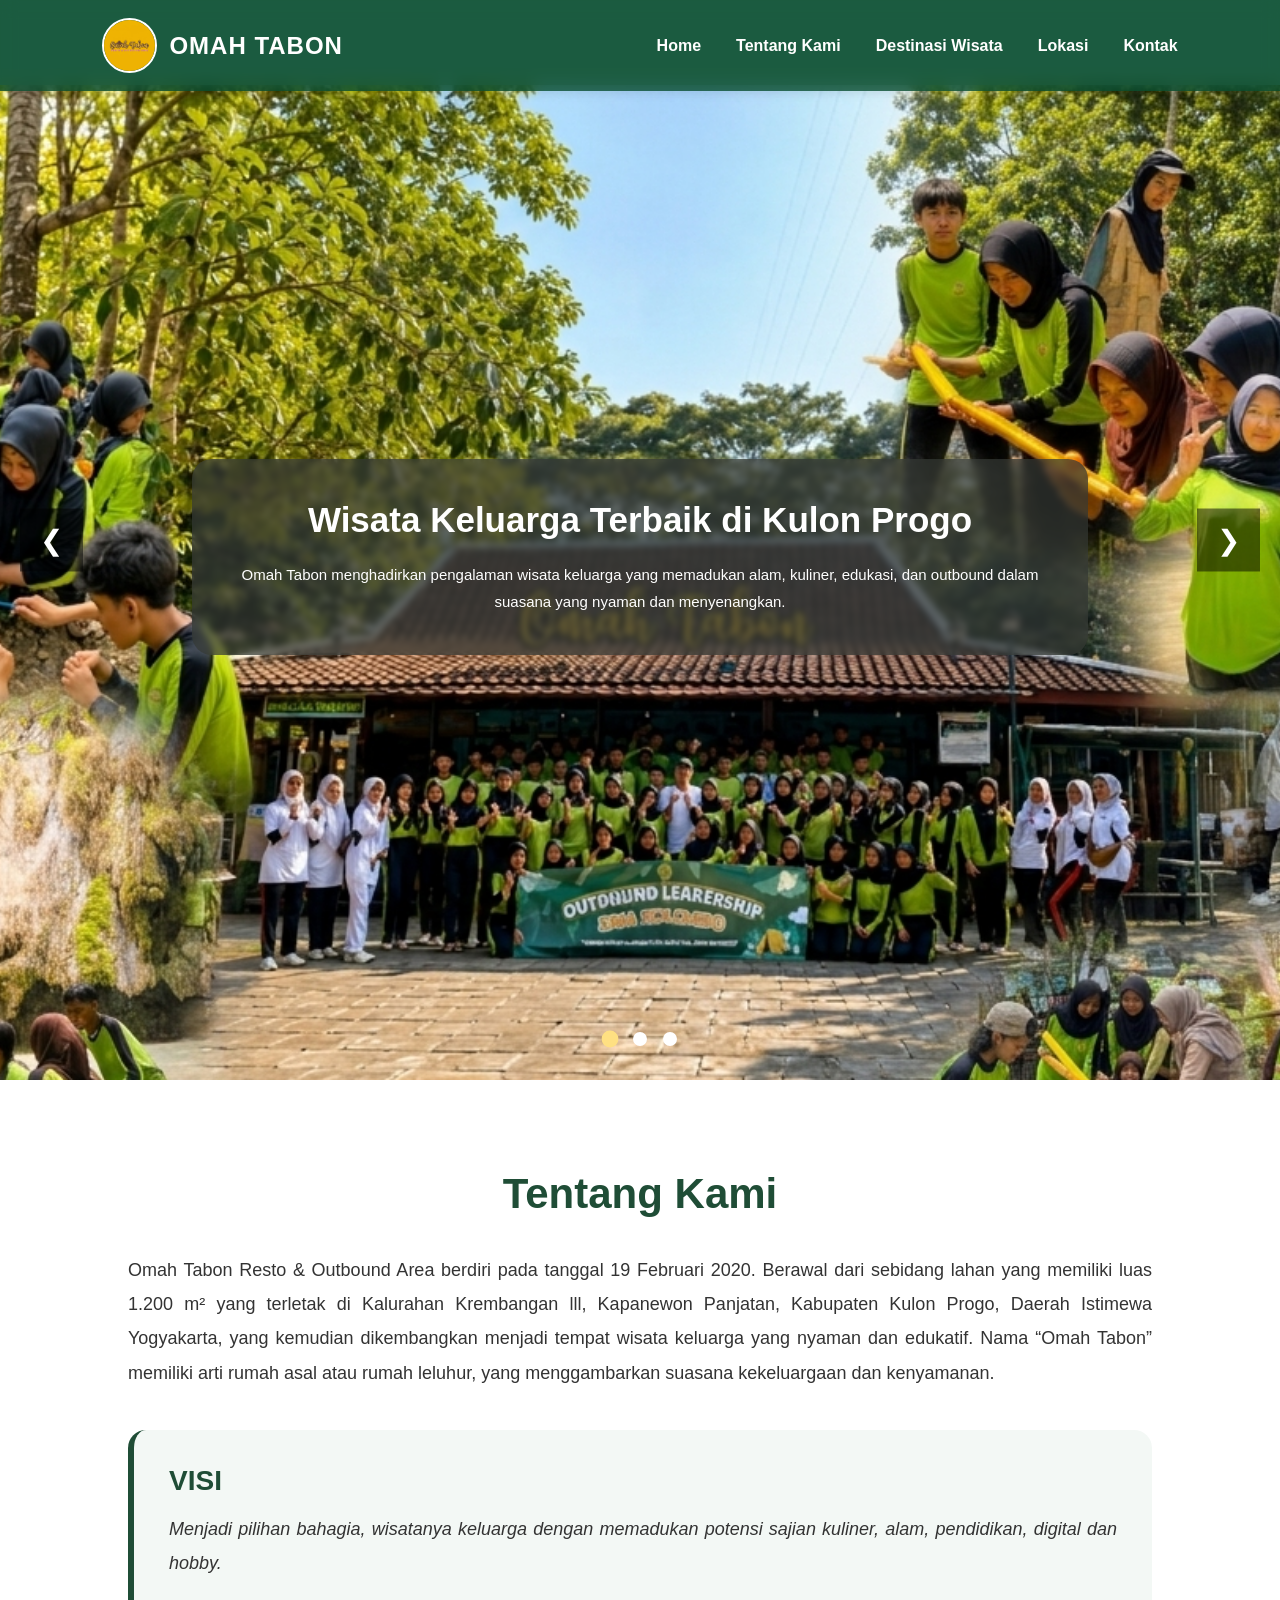
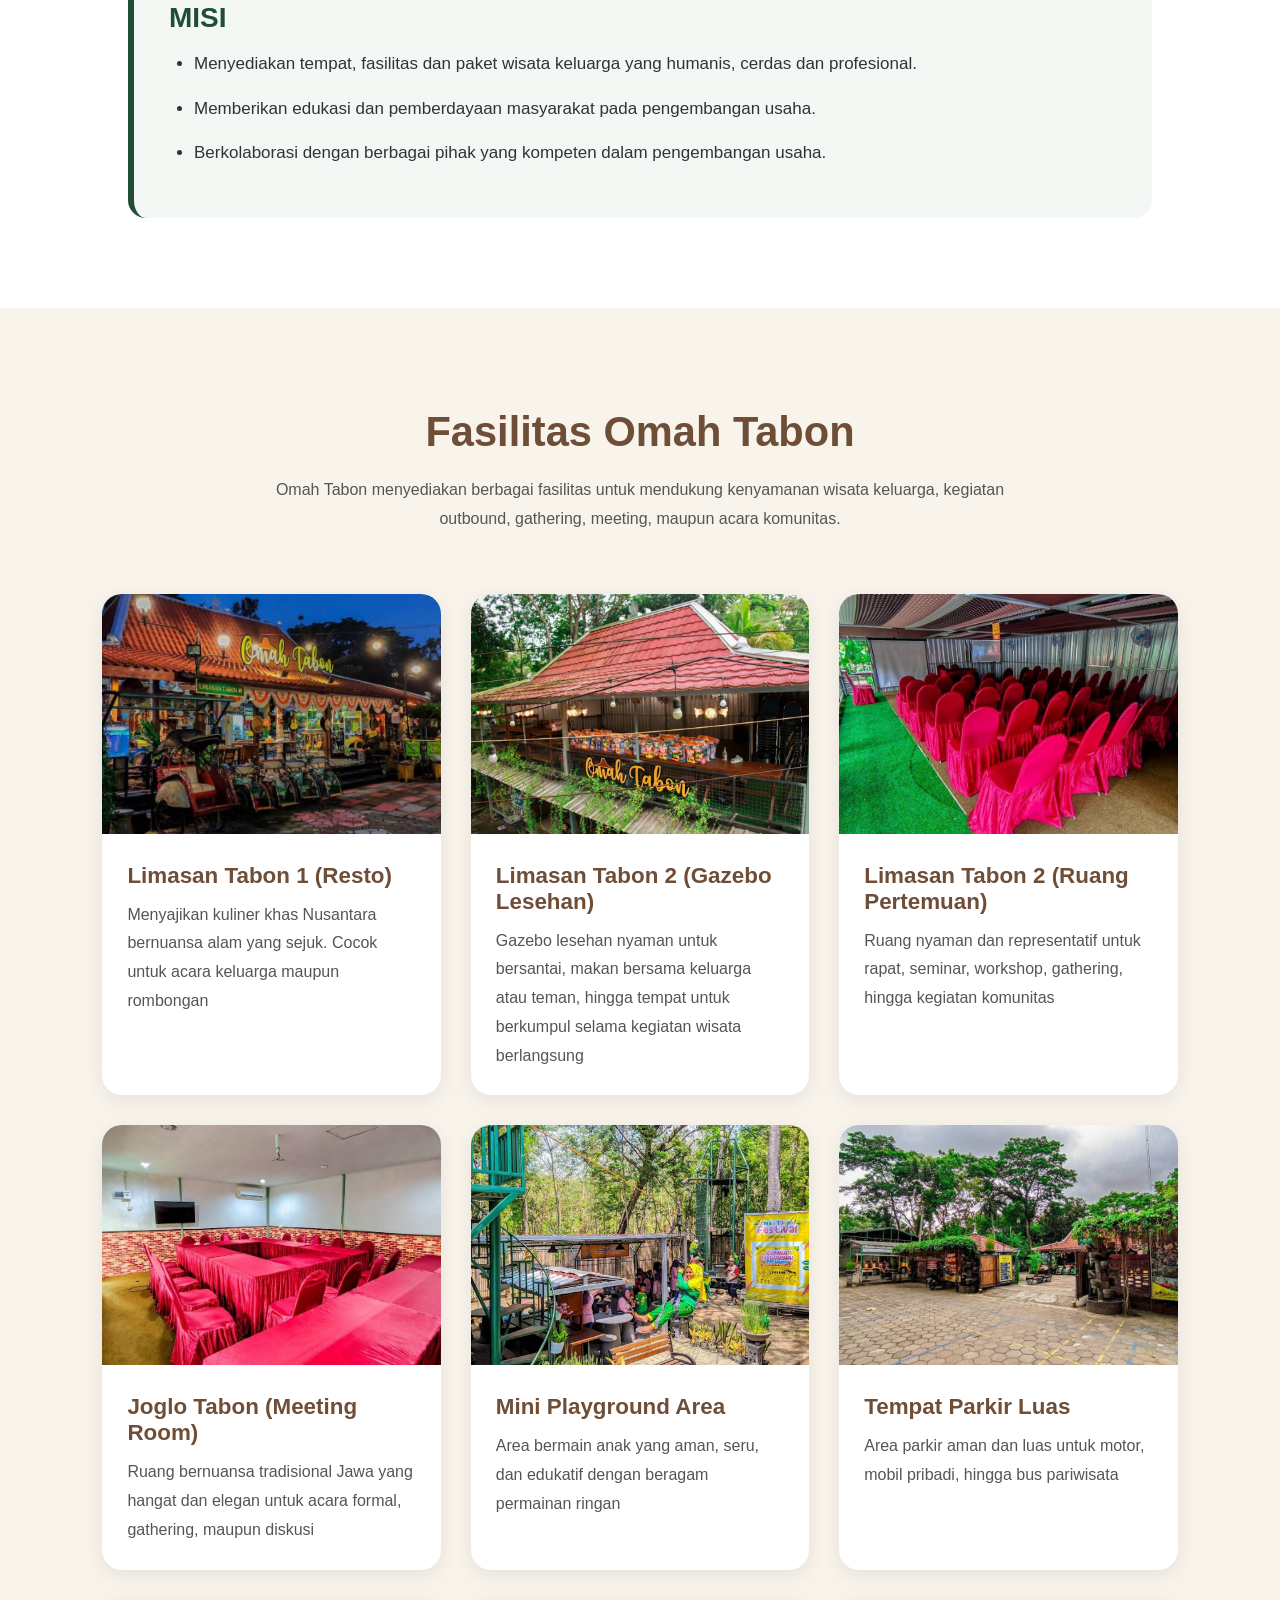
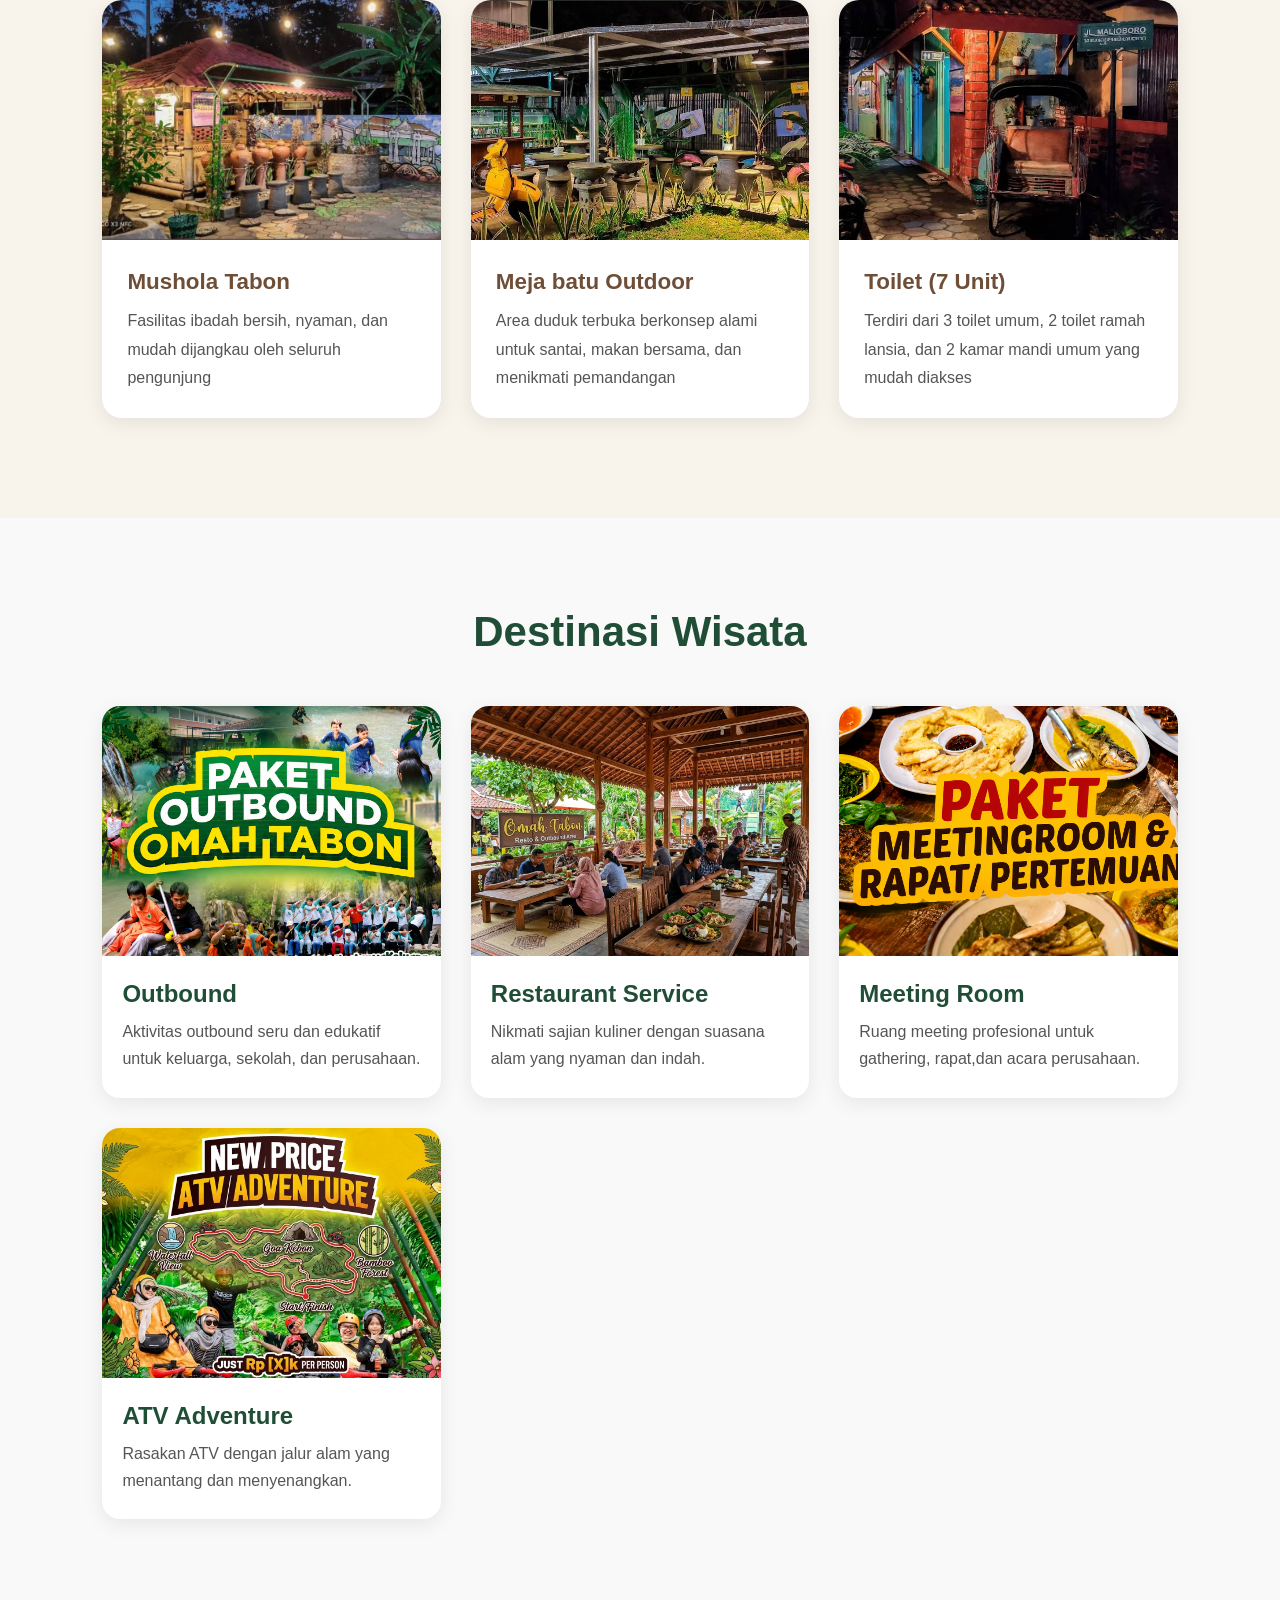
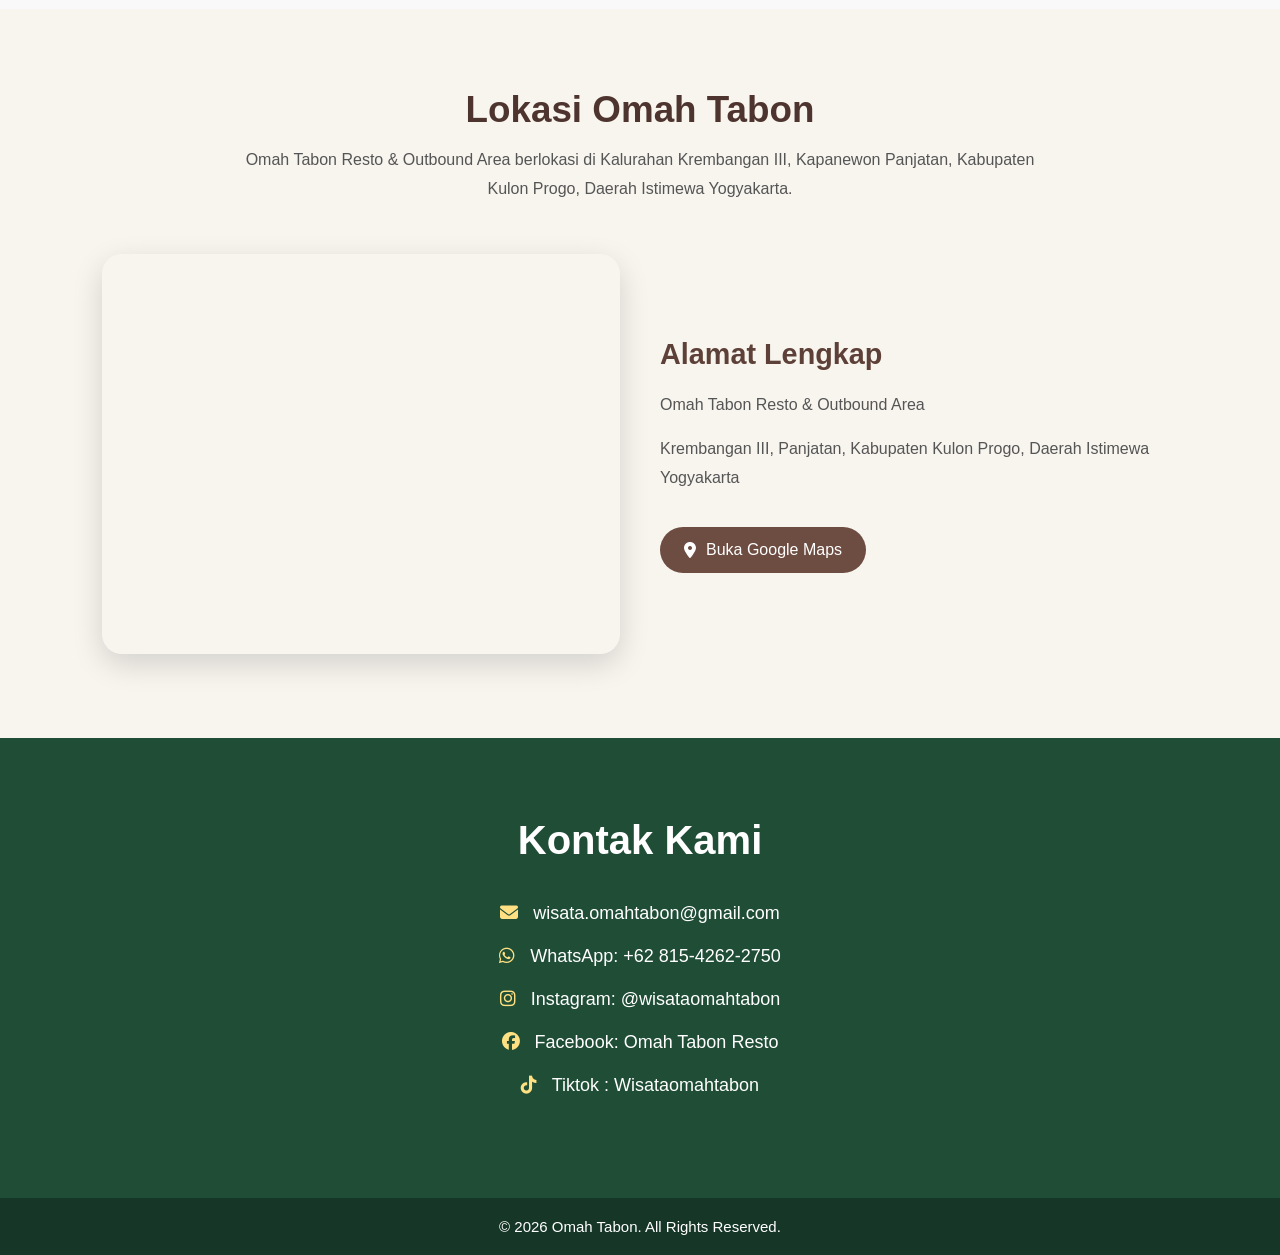
<file: index.html>
<!DOCTYPE html>
<html lang="id">
<head>

  <meta charset="UTF-8">
  <meta name="viewport" content="width=device-width, initial-scale=1.0">

  <title>OMAH TABON</title>

  <!-- CSS -->
  <link rel="stylesheet" href="style.css">

  <!-- FONT AWESOME -->
  <link rel="stylesheet"
  href="https://cdnjs.cloudflare.com/ajax/libs/font-awesome/6.5.1/css/all.min.css"/>

</head>

<body>

  <!-- ================= HEADER ================= -->
  <header id="navbar">
    <!-- LOGO -->
    <div class="logo">
      <img src="assets/logo1.jpeg"
      alt="Logo Omah Tabon">
      <span>OMAH TABON</span>
    </div>
    <!-- NAVIGATION -->
    <nav>
  <div class="menu-toggle">
    <i class="fas fa-bars"></i>
  </div>
  <ul class="nav-links">
    <li><a href="#">Home</a></li>
    <li><a href="#about">Tentang Kami</a></li>
    <li><a href="#destinations">Destinasi Wisata</a></li>
    <li><a href="#location">Lokasi</a></li>
    <li><a href="#contact">Kontak</a></li>
  </ul>
</nav>
  </header>
  <!-- ================= SLIDER ================= -->
  <section class="slider">

    <!-- ================= SLIDE 1 ================= -->
    <div class="slide active">

      <img src="assets/bg-1.png" alt="Wisata">

      <!-- OVERLAY -->
      <div class="overlay">

        <div class="hero-text-box">

          <h1>Wisata Keluarga Terbaik di Kulon Progo</h1>

          <p>
            Omah Tabon menghadirkan pengalaman wisata keluarga
            yang memadukan alam, kuliner, edukasi, dan outbound
            dalam suasana yang nyaman dan menyenangkan.
          </p>

        </div>

      </div>

    </div>

    <!-- ================= SLIDE 2 ================= -->
    <div class="slide">

      <img src="assets/bg-2.png" alt="Outbound">

      <!-- OVERLAY -->
      <div class="overlay">

        <div class="hero-text-box">

          <h1>Outbound Edukatif & Seru</h1>

          <p>
            Nikmati berbagai aktivitas outbound untuk anak,
            keluarga, sekolah, hingga perusahaan dengan konsep
            fun learning dan team building yang profesional.
          </p>

        </div>

      </div>

    </div>

    <!-- ================= SLIDE 3 ================= -->
    <div class="slide">

      <img src="assets/bg-3.png" alt="Kuliner">

      <!-- OVERLAY -->
      <div class="overlay">

        <div class="hero-text-box">

          <h1>Kuliner Alam yang Menenangkan</h1>

          <p>
            Rasakan pengalaman bersantai bersama keluarga
            dengan sajian kuliner khas dan panorama alam
            yang asri di Omah Tabon.
          </p>

        </div>

      </div>

    </div>

    <!-- BUTTON -->
    <button class="prev"
    onclick="changeSlide(-1)">❮</button>

    <button class="next"
    onclick="changeSlide(1)">❯</button>

    <!-- DOTS -->
    <div class="dots">

      <span class="dot active-dot"
      onclick="currentSlide(0)"></span>

      <span class="dot"
      onclick="currentSlide(1)"></span>

      <span class="dot"
      onclick="currentSlide(2)"></span>

    </div>

  </section>

<!-- ================= ABOUT ================= -->
  <section id="about"
  class="about">

    <h2>Tentang Kami</h2>

    <p>
      Omah Tabon Resto & Outbound Area berdiri pada tanggal
      19 Februari 2020.   Berawal dari sebidang lahan yang memiliki luas 1.200 m² 
      yang terletak di Kalurahan  Krembangan lll, Kapanewon Panjatan, Kabupaten Kulon Progo, Daerah Istimewa Yogyakarta, yang kemudian dikembangkan
      menjadi tempat wisata keluarga yang nyaman dan edukatif.
      Nama “Omah Tabon” memiliki arti rumah asal atau rumah leluhur,
      yang menggambarkan suasana kekeluargaan dan kenyamanan.
    </p>

  


   

    <!-- VISI MISI -->
    <div class="visi-misi">

      <h3>VISI</h3>

      <p class="visi">
        Menjadi pilihan bahagia, wisatanya keluarga dengan memadukan
        potensi sajian kuliner, alam, pendidikan, digital dan hobby.
      </p>

      <h3>MISI</h3>

      <ul>

        <li>
          Menyediakan tempat, fasilitas dan paket wisata keluarga
          yang humanis, cerdas dan profesional.
        </li>

        <li>
          Memberikan edukasi dan pemberdayaan masyarakat
          pada pengembangan usaha.
        </li>

        <li>
          Berkolaborasi dengan berbagai pihak yang kompeten
          dalam pengembangan usaha.
        </li>

      </ul>

    </div>

  </section>

  <!-- ================= Fasilitas ================= -->
   <!-- ================= FASILITAS ================= -->
<section id="facilities" class="facilities">

  <h2>Fasilitas Omah Tabon</h2>

  <p class="facility-desc">
    Omah Tabon menyediakan berbagai fasilitas untuk mendukung
    kenyamanan wisata keluarga, kegiatan outbound, gathering,
    meeting, maupun acara komunitas.
  </p>

  <div class="facility-container">

    <!-- FASILITAS 1 -->
<div class="facility-card">

  <img src="assets/fasilitas1.jpg"
  alt="Restaurant">

  <div class="facility-content">

    <h3>Limasan Tabon 1 (Resto)</h3>

    <p>
      Menyajikan kuliner khas Nusantara bernuansa alam yang sejuk. Cocok untuk acara keluarga maupun rombongan
    </p>

  </div>

</div>

<!-- FASILITAS 2 -->
<div class="facility-card">

  <img src="assets/fasilitas2.jpg"
  alt="Gazebo Lesehan">

  <div class="facility-content">

    <h3>Limasan Tabon 2 (Gazebo Lesehan)</h3>

    <p>
    Gazebo lesehan nyaman untuk bersantai, makan bersama keluarga atau teman, hingga tempat untuk berkumpul selama kegiatan wisata berlangsung
    </p>

  </div>

</div>

<!-- FASILITAS 3 -->
<div class="facility-card">

  <img src="assets/fasilitas3.jpg"
  alt="Meeting Room">

  <div class="facility-content">

    <h3>Limasan Tabon 2 (Ruang Pertemuan)</h3>

    <p>
      Ruang nyaman dan representatif untuk rapat, seminar, workshop, gathering, hingga kegiatan komunitas

    </p>

  </div>

</div>

<!-- FASILITAS 4 -->
<div class="facility-card">

  <img src="assets/fasilitas4.jpg"
  alt="Joglo Tabon">

  <div class="facility-content">

    <h3>Joglo Tabon (Meeting Room)</h3>

    <p>
      Ruang bernuansa tradisional Jawa yang hangat dan elegan untuk acara formal, gathering, maupun diskusi
    </p>

  </div>

</div>

<!-- FASILITAS 5 -->
<div class="facility-card">

  <img src="assets/fasilitas5.jpg"
  alt="Mini Playground">

  <div class="facility-content">

    <h3>Mini Playground Area</h3>

    <p>
      Area bermain anak yang aman, seru, dan edukatif dengan beragam permainan ringan
    </p>

  </div>

</div>

<!-- FASILITAS 6 -->
<div class="facility-card">

  <img src="assets/fasilitas6.jpg"
  alt="Tempat Parkir">

  <div class="facility-content">

    <h3>Tempat Parkir Luas</h3>

    <p>
      Area parkir aman dan luas untuk motor, mobil pribadi, hingga bus pariwisata
    </p>

  </div>

</div>

<!-- FASILITAS 7 -->
<div class="facility-card">

  <img src="assets/fasilitas7.jpg"
  alt="Mushola">

  <div class="facility-content">

    <h3>Mushola Tabon</h3>

    <p>
      Fasilitas ibadah bersih, nyaman, dan mudah dijangkau oleh seluruh pengunjung
    </p>

  </div>

</div>

<!-- FASILITAS 8 -->
<div class="facility-card">

  <img src="assets/fasilitas8.jpg"
  alt="Mejabatu Outdoor">

  <div class="facility-content">

    <h3>Meja batu Outdoor</h3>

    <p>
      Area duduk terbuka berkonsep alami untuk santai, makan bersama, dan menikmati pemandangan
    </p>

  </div>

</div>

<!-- FASILITAS 9 -->
<div class="facility-card">

  <img src="assets/fasilitas9.jpg"
  alt="Toilet">

  <div class="facility-content">

    <h3>Toilet (7 Unit)</h3>

    <p>
      Terdiri dari 3 toilet umum, 2 toilet ramah lansia, dan 2 kamar mandi umum yang mudah diakses
    </p>

  </div>

</div>


  </div>

</section>

  <!-- ================= DESTINATIONS ================= -->
  <section id="destinations"
  class="destinations">

    <h2>Destinasi Wisata</h2>

    <div class="cards">

      <!-- CARD 1 -->
      <a href="outbound.html"
      class="card-link">

        <div class="card">

          <img src="assets/bg-outbound.png"
          alt="Outbound">

          <h3>Outbound</h3>

          <p>
            Aktivitas outbound seru dan edukatif untuk keluarga,
            sekolah, dan perusahaan.
          </p>

        </div>

      </a>

      <!-- CARD 2 -->
      <a href="restaurant.html"
      class="card-link">

        <div class="card">

          <img src="assets/bg-restaurant.png"
          alt="Restaurant">

          <h3>Restaurant Service</h3>

          <p>
            Nikmati sajian kuliner dengan suasana alam
            yang nyaman dan indah.
          </p>

        </div>

      </a>

      <!-- CARD 3 -->
      <a href="meeting-room.html"
      class="card-link">

        <div class="card">

          <img src="assets/bg-meetingroom.png"
          alt="Meeting Room">

          <h3>Meeting Room</h3>

          <p>
            Ruang meeting profesional untuk gathering,
            rapat,dan acara perusahaan.
          </p>

        </div>

      </a>

      <!-- CARD 4 -->
      <a href="atv.html"
      class="card-link">

        <div class="card">

          <img src="assets/bg-atv.png"
          alt="ATV">

          <h3>ATV Adventure</h3>

          <p>
            Rasakan ATV dengan jalur alam
            yang menantang dan menyenangkan.
          </p>

        </div>

      </a>

    </div>

  </section>

  <!-- ================= LOKASI ================= -->
<section id="location" class="location">

  <div class="container">

    <h2>Lokasi Omah Tabon</h2>

    <p class="location-desc">
      Omah Tabon Resto & Outbound Area berlokasi di Kalurahan
      Krembangan III, Kapanewon Panjatan, Kabupaten Kulon Progo,
      Daerah Istimewa Yogyakarta.
    </p>

    <div class="location-content">

      <!-- MAP -->
      <div class="map-container">

        <iframe
          src="https://maps.google.com/maps?q=Omah%20Tabon%20Kulon%20Progo&t=&z=15&ie=UTF8&iwloc=&output=embed"
          allowfullscreen=""
          loading="lazy">
        </iframe>

      </div>

      <!-- INFO -->
      <div class="location-info">

        <h3>Alamat Lengkap</h3>

        <p>
          Omah Tabon Resto & Outbound Area
        </p>

        <p>
          Krembangan III, Panjatan,
          Kabupaten Kulon Progo,
          Daerah Istimewa Yogyakarta
        </p>

        <a
          href="https://maps.app.goo.gl/cybMm4o1d8Dcdp7i6?g_st=aw"
          target="_blank"
          class="map-btn">

          <i class="fas fa-map-marker-alt"></i>
          Buka Google Maps

        </a>

      </div>

    </div>

  </div>

</section>

  <!-- ================= CONTACT ================= -->
  <section id="contact"
  class="contact">

    <h2>Kontak Kami</h2>

    <div class="contact-info">

      <!-- EMAIL -->
      <p>

        <i class="fas fa-envelope"></i>

        <a href="mailto:wisata.omahtabon@gmail.com">
          wisata.omahtabon@gmail.com
        </a>

      </p>

      <!-- WHATSAPP -->
      <p>

        <i class="fab fa-whatsapp"></i>

        <a href="https://wa.me/6281542622750"
        target="_blank">

          WhatsApp: +62 815-4262-2750

        </a>

      </p>

      <!-- INSTAGRAM -->
      <p>

        <i class="fab fa-instagram"></i>

        <a href="https://www.instagram.com/wisataomahtabon/"
        target="_blank">

          Instagram: @wisataomahtabon

        </a>

      </p>

      <!-- FACEBOOK -->
      <p>

        <i class="fab fa-facebook"></i>

        <a href="https://www.facebook.com/share/19LcMf9EY1/">

          Facebook: Omah Tabon Resto

        </a>

      </p>

      <!-- TIKTOK -->
      <p>

        <i class="fab fa-tiktok"></i>

        <a href="https://www.tiktok.com/@wisataomahtabon">

          Tiktok : Wisataomahtabon    

        </a>

      </p>

    </div>

  </section>

  <!-- ================= FOOTER ================= -->
  <footer>

    <p>
      © 2026 Omah Tabon. All Rights Reserved.
    </p>

  </footer>

  <!-- ================= JS ================= -->
  <script src="script.js"></script>

</body>
</html>
</file>
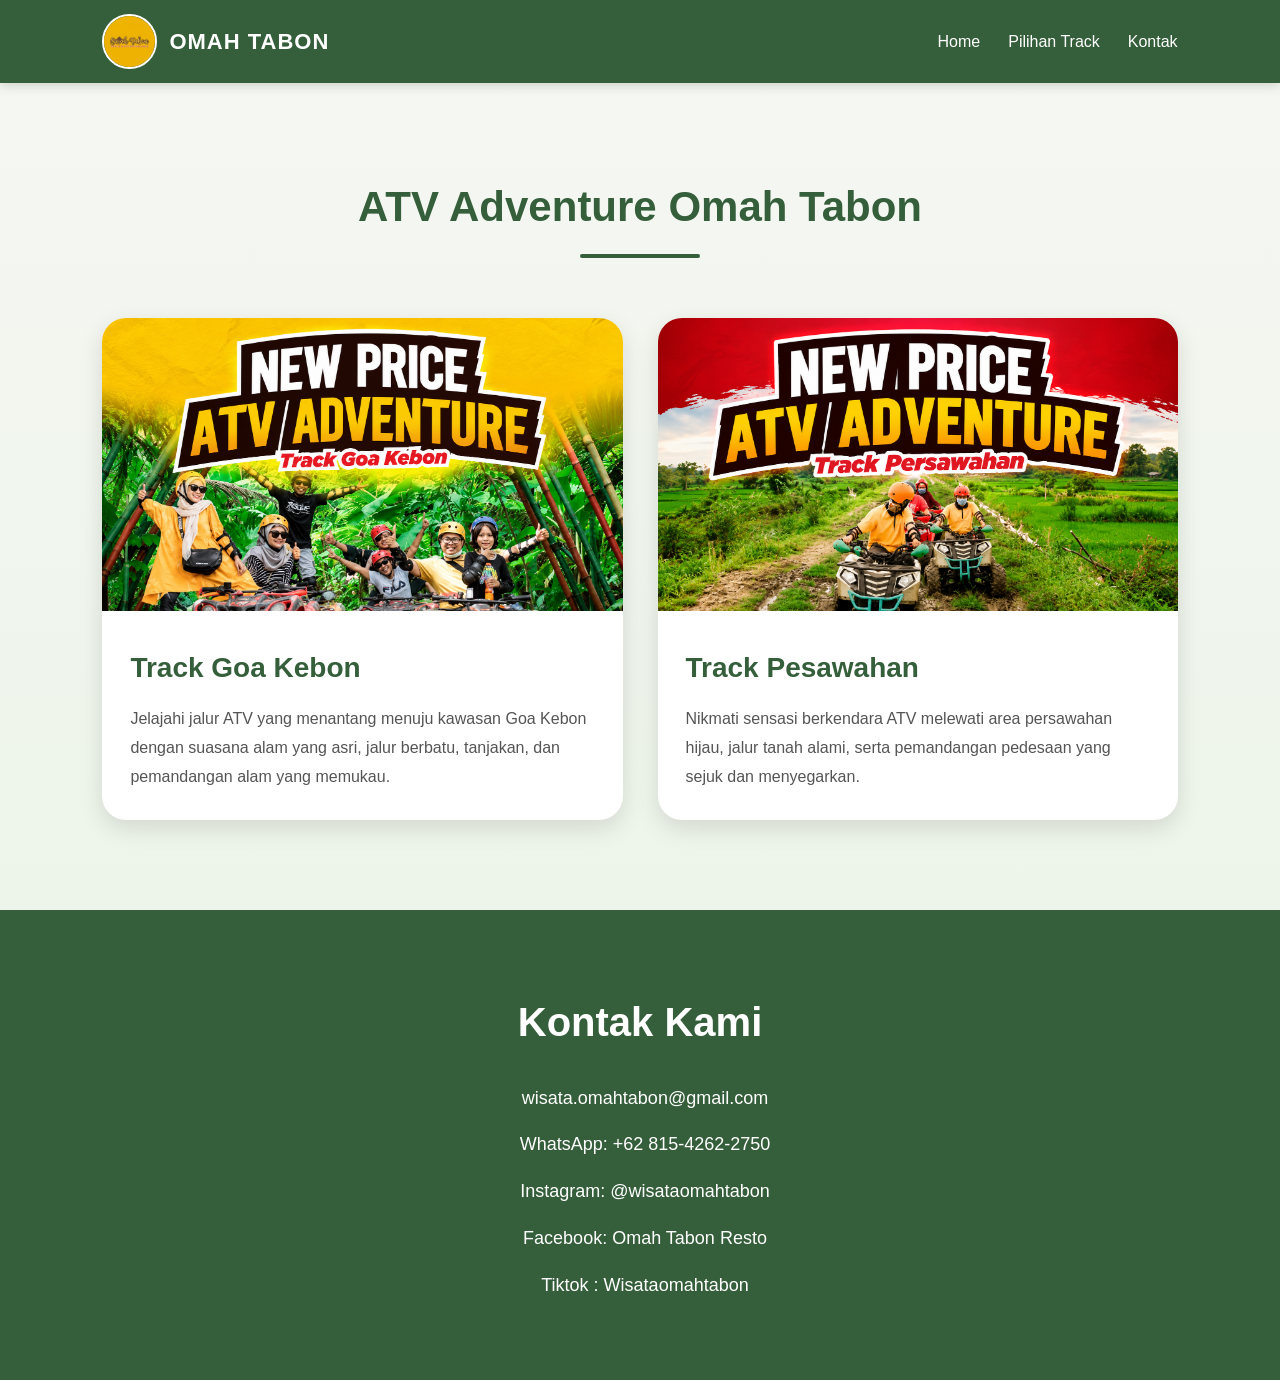
<file: atv.html>
<!DOCTYPE html>
<html lang="id">
<head>

  <meta charset="UTF-8">
  <meta name="viewport" content="width=device-width, initial-scale=1.0">

  <title>ATV Omah Tabon</title>

  <link rel="stylesheet" href="atv.css">

</head>

<body>

  <!-- HEADER -->
  <header>

    <div class="logo">

      <img src="assets/logo1.jpeg" alt="Logo">

      <span>OMAH TABON</span>

    </div>

    <nav>

      <ul>

        <li><a href="index.html">Home</a></li>

        <li><a href="#kategori">Pilihan Track</a></li>

        <li><a href="#contact">Kontak</a></li>

      </ul>

    </nav>

  </header>

  <!-- HERO -->
  <!-- <section class="detail-hero">

    <img src="assets/bg-atv.png" alt="ATV Omah Tabon">

    <div class="hero-overlay">

    </div>

  </section> -->

  <!-- PILIHAN TRACK -->
  <section id="kategori" class="packages">

    <h2>ATV Adventure Omah Tabon</h2>

    <div class="package-container">

      <!-- TRACK GOA KEBON -->
      <a href="paket-trackgoa.html" class="card-link">

        <div class="package-card">

          <img src="assets/bg-atv1.png"
          alt="Track Goa Kebon">

          <div class="package-content">

            <h3>Track Goa Kebon</h3>

            <p>
              Jelajahi jalur ATV yang menantang menuju kawasan
              Goa Kebon dengan suasana alam yang asri,
              jalur berbatu, tanjakan, dan pemandangan alam
              yang memukau.
            </p>

          </div>

        </div>

      </a>

      <!-- TRACK PESAWAHAN -->
      <a href="paket-tracksawah.html" class="card-link">

        <div class="package-card">

          <img src="assets/bg-atv2.png"
          alt="Track Pesawahan">

          <div class="package-content">

            <h3>Track Pesawahan</h3>

            <p>
              Nikmati sensasi berkendara ATV melewati area
              persawahan hijau, jalur tanah alami,
              serta pemandangan pedesaan yang sejuk
              dan menyegarkan.
            </p>

          </div>

        </div>

      </a>

    </div>

  </section>

  <!-- CONTACT -->
  <section id="contact" class="contact">

    <h2>Kontak Kami</h2>

    <div class="contact-info">

      <!-- EMAIL -->
      <p>

        <i class="fas fa-envelope"></i>

        <a href="mailto:wisata.omahtabon@gmail.com">
          wisata.omahtabon@gmail.com
        </a>

      </p>

      <!-- WHATSAPP -->
      <p>

        <i class="fab fa-whatsapp"></i>

        <a href="https://wa.me/6281542622750"
        target="_blank">

          WhatsApp: +62 815-4262-2750

        </a>

      </p>

      <!-- INSTAGRAM -->
      <p>

        <i class="fab fa-instagram"></i>

        <a href="https://www.instagram.com/wisataomahtabon/"
        target="_blank">

          Instagram: @wisataomahtabon

        </a>

      </p>

      <!-- FACEBOOK -->
      <p>

        <i class="fab fa-facebook"></i>

        <a href="https://www.facebook.com/share/19LcMf9EY1/">

          Facebook: Omah Tabon Resto

        </a>

      </p>

      <!-- TIKTOK -->
      <p>

        <i class="fab fa-tiktok"></i>

        <a href="https://www.tiktok.com/@wisataomahtabon">

          Tiktok : Wisataomahtabon    

        </a>

      </p>


    </div>

  </section>

</body>
</html>
</file>
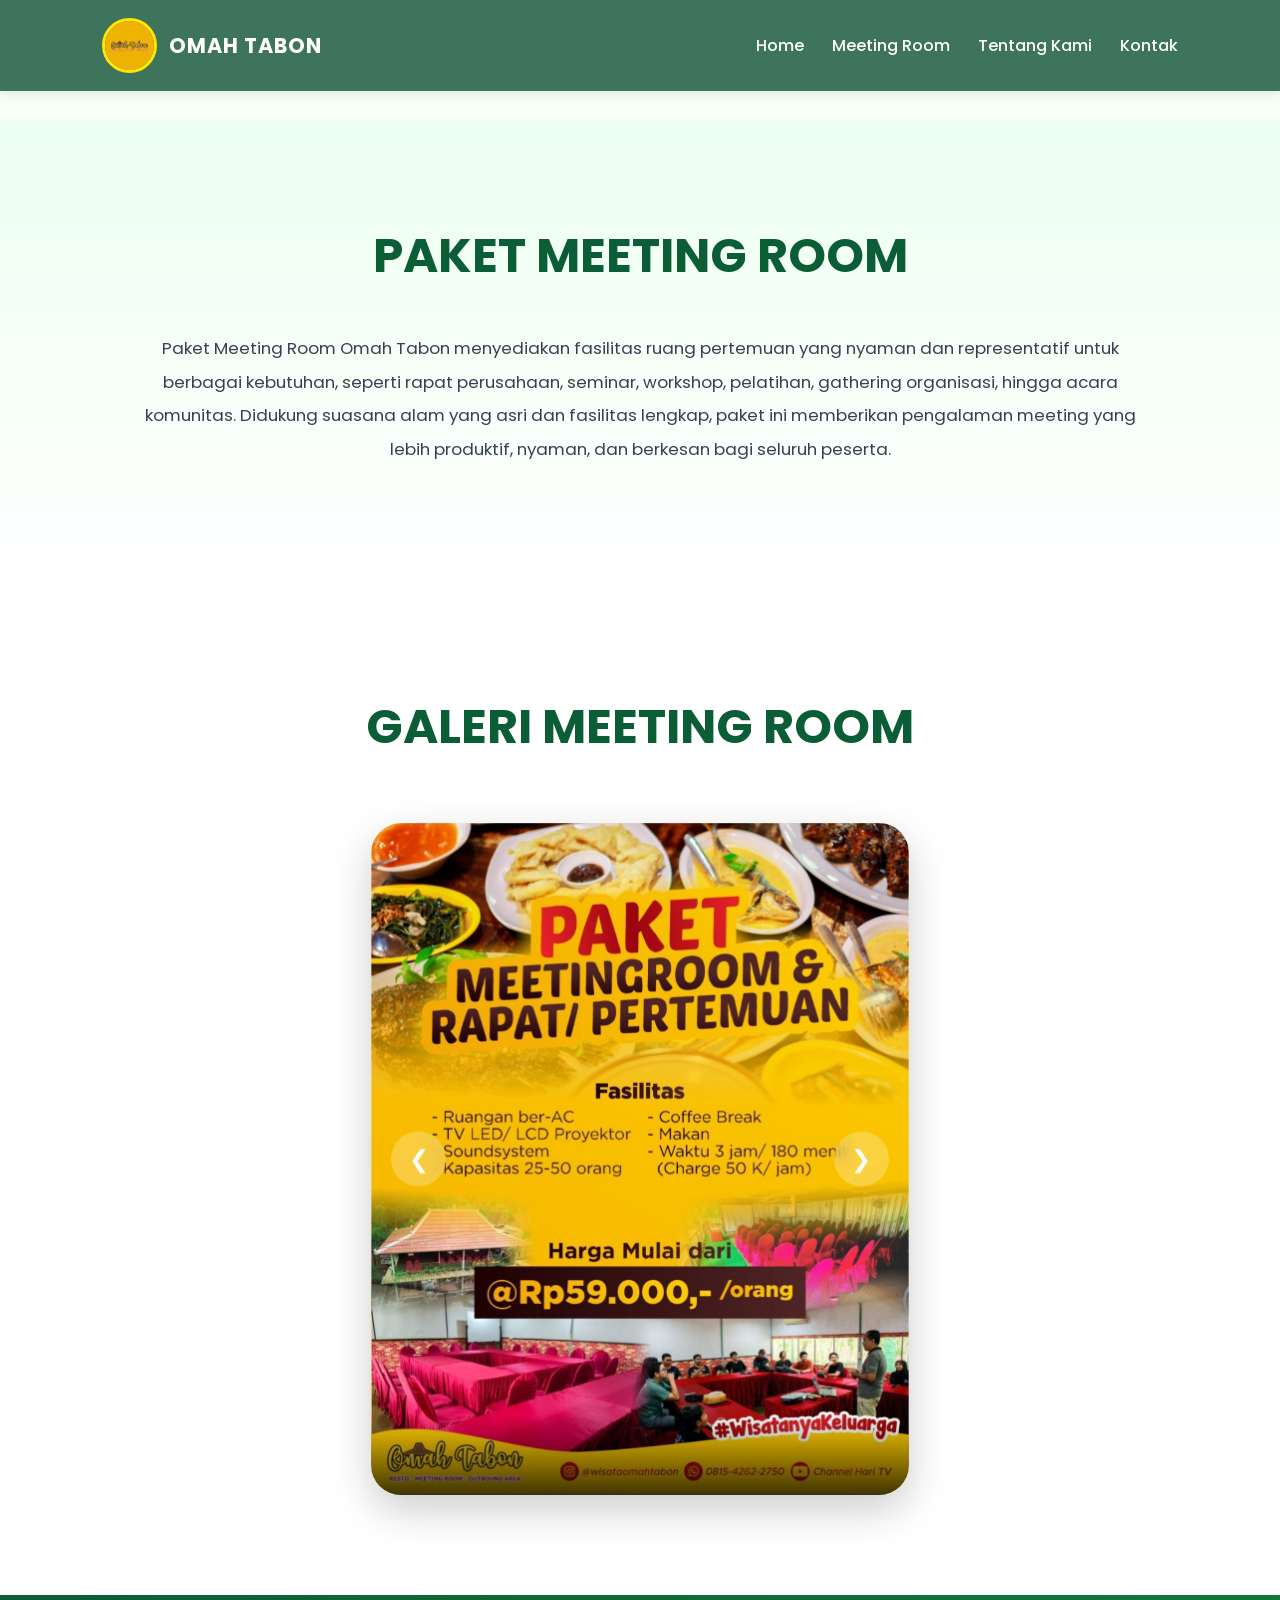
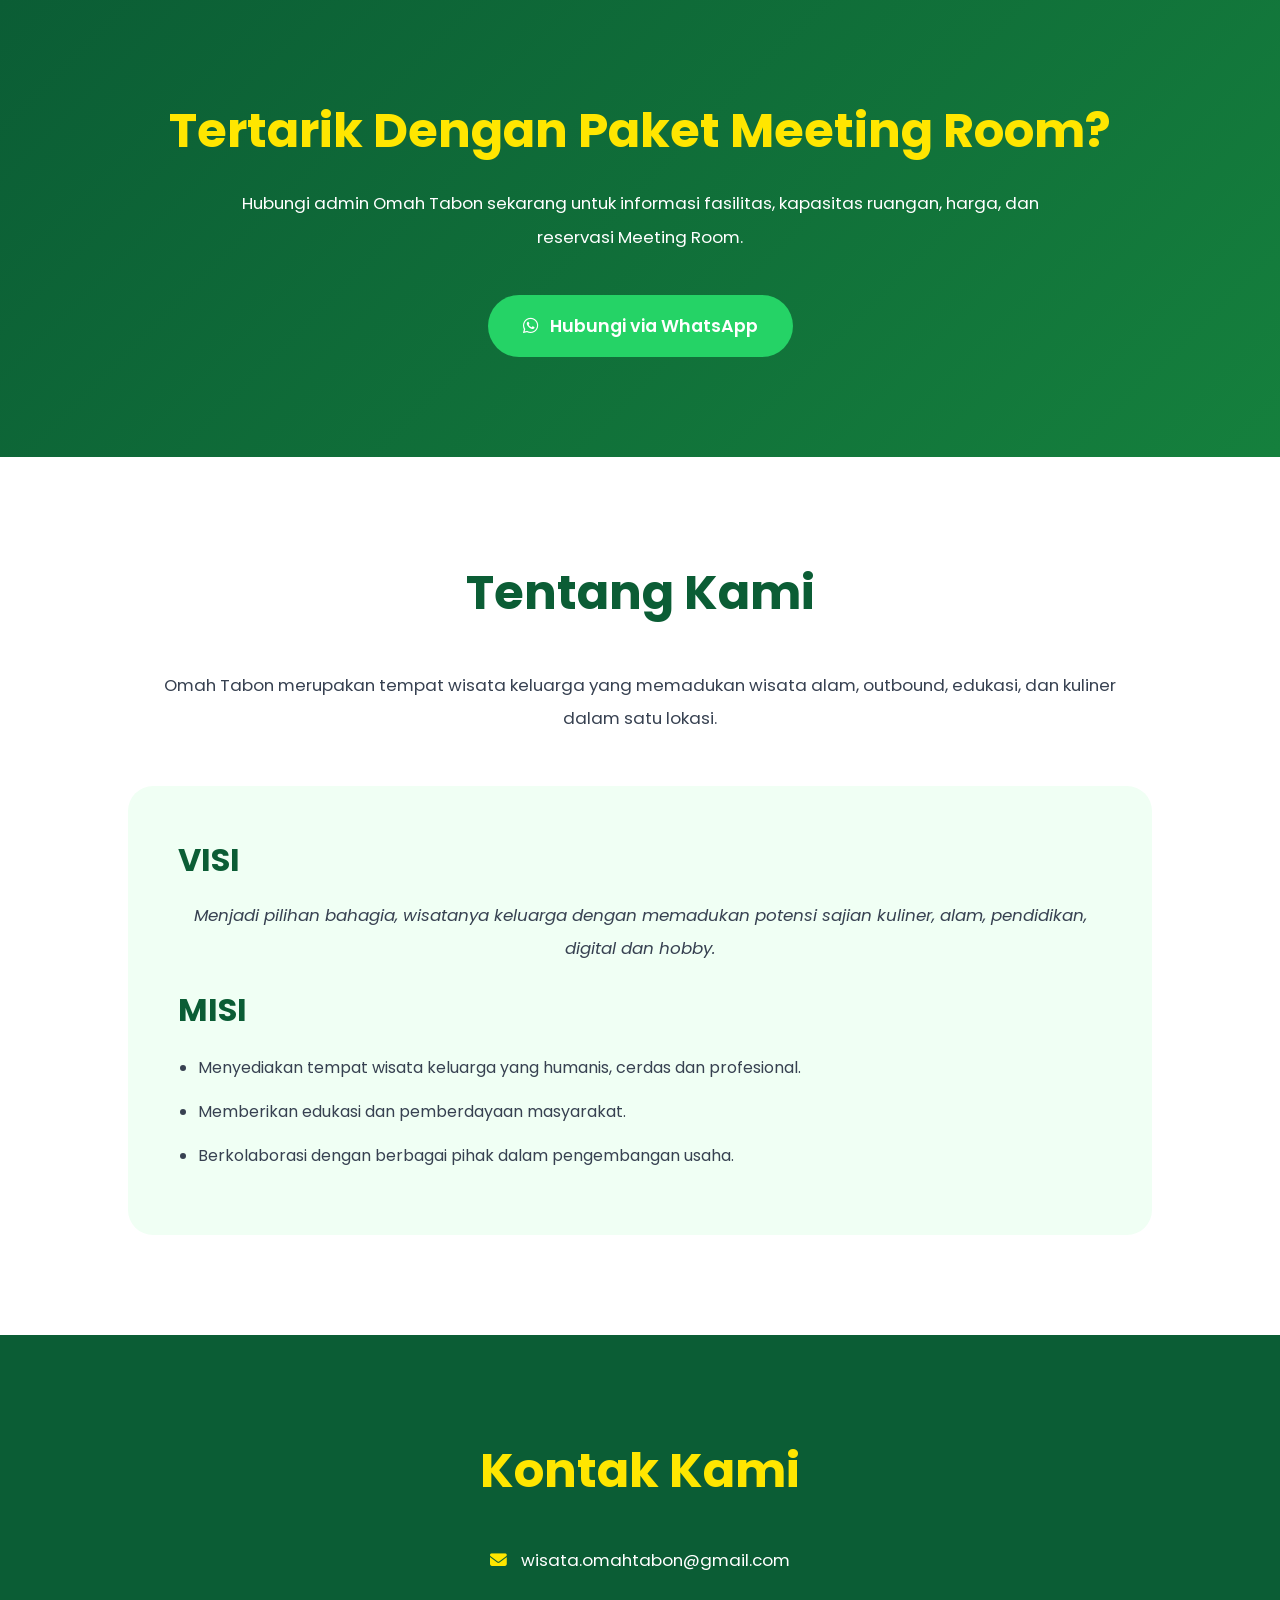
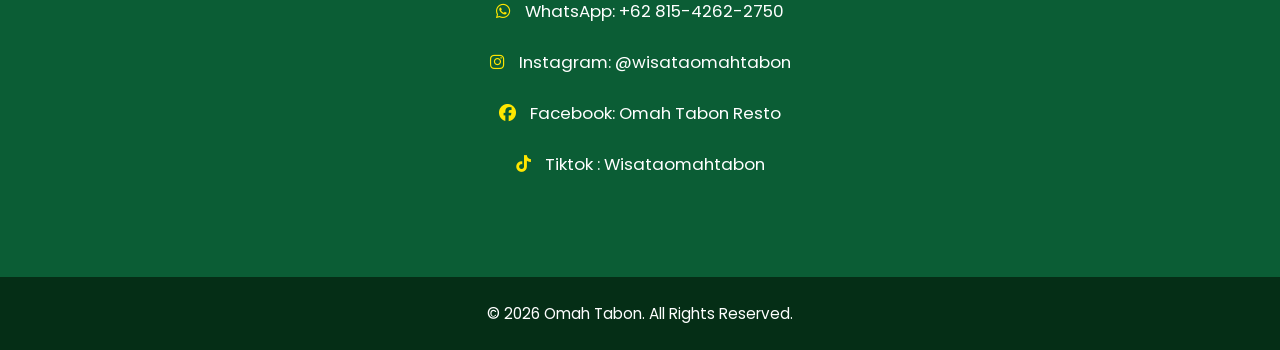
<file: meeting-room.html>
<!DOCTYPE html>
<html lang="id">
<head>

  <meta charset="UTF-8">

  <meta name="viewport"
  content="width=device-width, initial-scale=1.0">

<title>Paket Meeting Room - Omah Tabon</title>

  <!-- CSS -->
  <link rel="stylesheet" href="style1.css">

  <!-- FONT AWESOME -->
  <link rel="stylesheet"
  href="https://cdnjs.cloudflare.com/ajax/libs/font-awesome/6.5.1/css/all.min.css"/>

</head>

<body>

  <!-- ================= HEADER ================= -->
  <header>

    <div class="logo">

      <img src="assets/logo1.jpeg"
      alt="Logo Omah Tabon">

      <span>OMAH TABON</span>

    </div>

    <!-- NAVIGATION -->
    <nav>

      <ul>

        <li><a href="index.html">Home</a></li>

        <li><a href="meeting-room.html">Meeting Room</a></li>

        <li><a href="#tentang">Tentang Kami</a></li>

        <li><a href="#contact">Kontak</a></li>

      </ul>

    </nav>

  </header>

  <!-- ================= HERO ================= -->
  <!-- <section class="detail-hero">

  <img src="assets/bg-meetingroom.png"
  alt="Paket Meeting Room">

  <div class="hero-overlay">
  </div>

</section> -->

  <!-- ================= TENTANG PAKET ================= -->
  <section class="about-package">

  <h2>PAKET MEETING ROOM</h2>

  <p>
    Paket Meeting Room Omah Tabon menyediakan fasilitas ruang
    pertemuan yang nyaman dan representatif untuk berbagai kebutuhan,
    seperti rapat perusahaan, seminar, workshop, pelatihan,
    gathering organisasi, hingga acara komunitas. Didukung suasana alam yang asri dan fasilitas lengkap,
    paket ini memberikan pengalaman meeting yang lebih produktif,
    nyaman, dan berkesan bagi seluruh peserta.
  </p>

 


</section>
  <!-- ================= GALERI SLIDER ================= -->
  <section class="gallery-section">

  <h2>GALERI MEETING ROOM</h2>

    <div class="gallery-slider">

      <!-- SLIDE 1 -->
      <div class="gallery-slide active">

        <img src="assets/paket-meeting1.jpg"
        alt="Fun Games Anak">

        <div class="gallery-content">


 
        </div>

      </div>

      <!-- SLIDE 2 -->
      <div class="gallery-slide">

        <img src="assets/paket-meeting2.jpg"
        alt="Outdoor Learning">

        <div class="gallery-content">



        </div>

      </div>

      <!-- SLIDE 3 -->
      <div class="gallery-slide">

        <img src="assets/paket-meeting3.jpg"
        alt="Petualangan Anak">

        <div class="gallery-content">


        </div>

      </div>

   



      <!-- BUTTON -->
      <button class="gallery-prev">&#10094;</button>

      <button class="gallery-next">&#10095;</button>

    </div>

  </section>

  <!-- ================= BOOKING ================= -->
  <section class="booking-section">

  <h2>Tertarik Dengan Paket Meeting Room?</h2>

  <p>
    Hubungi admin Omah Tabon sekarang untuk informasi fasilitas,
    kapasitas ruangan, harga, dan reservasi Meeting Room.
  </p>

  <a href="https://wa.me/6281542622750?text=Halo%20Omah%20Tabon,%20saya%20ingin%20bertanya%20tentang%20Paket%20Meeting%20Room"
  target="_blank"
  class="booking-btn">

    <i class="fab fa-whatsapp"></i>

    Hubungi via WhatsApp

  </a>

</section>

  <!-- ================= ABOUT ================= -->
  <section id="tentang" class="about">

    <h2>Tentang Kami</h2>

    <p>
      Omah Tabon merupakan tempat wisata keluarga
      yang memadukan wisata alam, outbound,
      edukasi, dan kuliner dalam satu lokasi.
    </p>

    <div class="visi-misi">

      <h3>VISI</h3>

      <p class="visi">
        Menjadi pilihan bahagia, wisatanya keluarga dengan memadukan
        potensi sajian kuliner, alam, pendidikan, digital dan hobby.
      </p>

      <h3>MISI</h3>

      <ul>

        <li>
          Menyediakan tempat wisata keluarga
          yang humanis, cerdas dan profesional.
        </li>

        <li>
          Memberikan edukasi dan pemberdayaan masyarakat.
        </li>

        <li>
          Berkolaborasi dengan berbagai pihak
          dalam pengembangan usaha.
        </li>

      </ul>

    </div>

  </section>

  <!-- ================= CONTACT ================= -->
  <section id="contact" class="contact">

    <h2>Kontak Kami</h2>

    <div class="contact-info">

      <!-- EMAIL -->
      <p>

        <i class="fas fa-envelope"></i>

        <a href="mailto:wisata.omahtabon@gmail.com">
          wisata.omahtabon@gmail.com
        </a>

      </p>

      <!-- WHATSAPP -->
      <p>

        <i class="fab fa-whatsapp"></i>

        <a href="https://wa.me/6281542622750"
        target="_blank">

          WhatsApp: +62 815-4262-2750

        </a>

      </p>

      <!-- INSTAGRAM -->
      <p>

        <i class="fab fa-instagram"></i>

        <a href="https://www.instagram.com/wisataomahtabon/"
        target="_blank">

          Instagram: @wisataomahtabon

        </a>

      </p>

      <!-- FACEBOOK -->
      <p>

        <i class="fab fa-facebook"></i>

        <a href="https://www.facebook.com/share/19LcMf9EY1/">

          Facebook: Omah Tabon Resto

        </a>

      </p>

      <!-- TIKTOK -->
      <p>

        <i class="fab fa-tiktok"></i>

        <a href="https://www.tiktok.com/@wisataomahtabon">

          Tiktok : Wisataomahtabon    

        </a>

      </p>


    </div>

  </section>

  <!-- ================= FOOTER ================= -->
  <footer>

    <p>
      © 2026 Omah Tabon. All Rights Reserved.
    </p>

  </footer>

  <!-- JS -->
  <script src="script.js"></script>

</body>
</html>
</file>
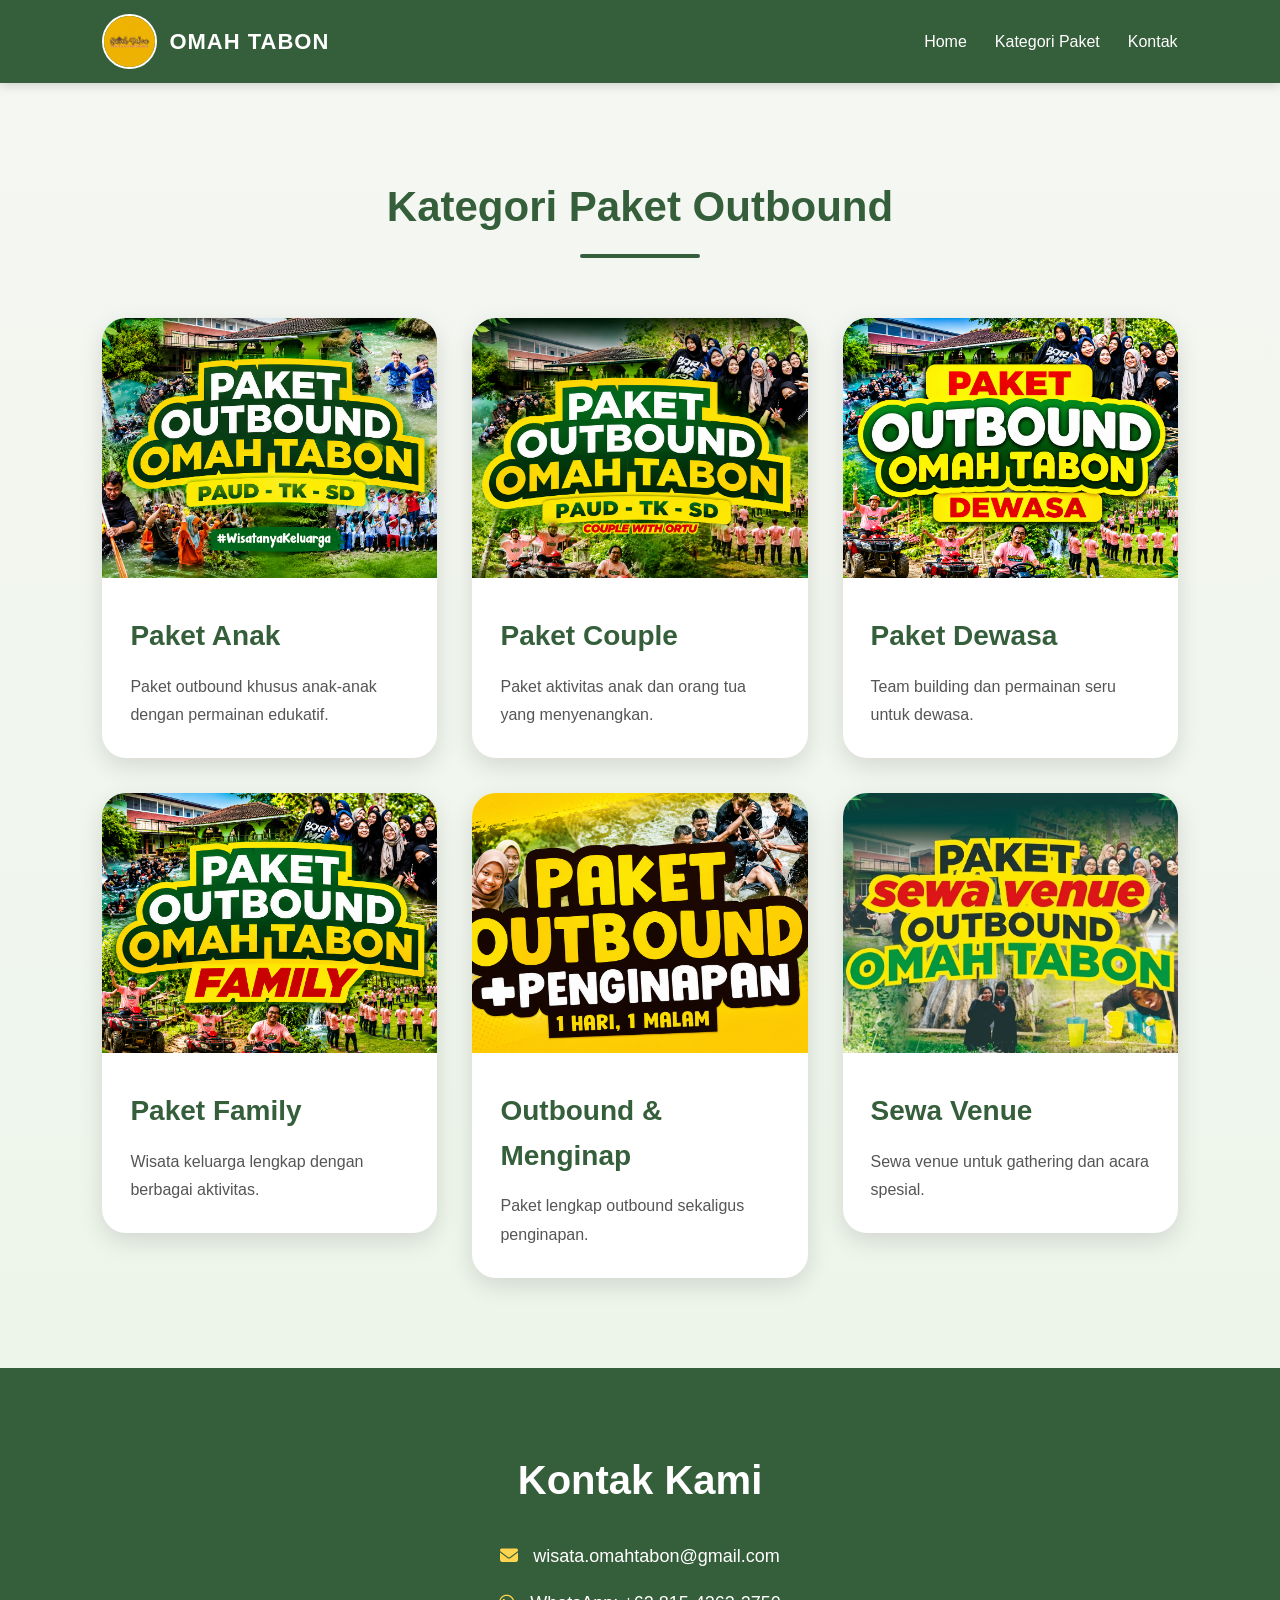
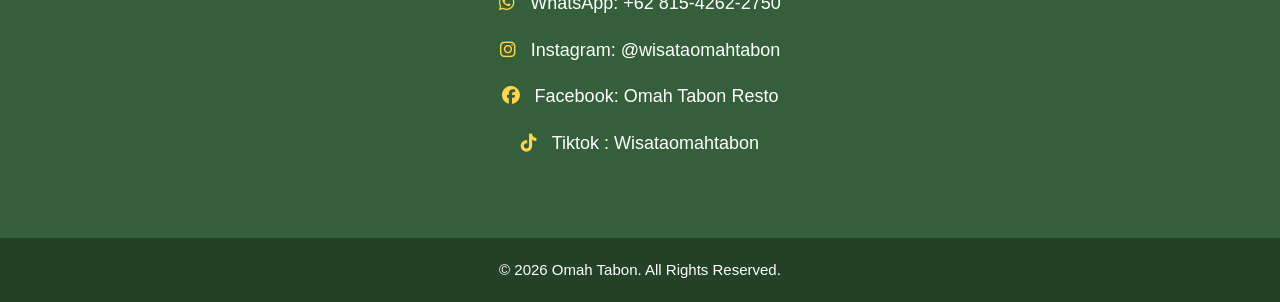
<file: outbound.html>
<!DOCTYPE html>
<html lang="id">
<head>

  <meta charset="UTF-8">
  <meta name="viewport" content="width=device-width, initial-scale=1.0">

  <title>Outbound - Omah Tabon</title>

  <link rel="stylesheet" href="outbound.css">
  <!-- FONT AWESOME -->
  <link rel="stylesheet"
  href="https://cdnjs.cloudflare.com/ajax/libs/font-awesome/6.5.1/css/all.min.css"/>


</head>

<body>

  <!-- HEADER -->
  <header>

    <div class="logo">

      <img src="assets/logo1.jpeg" alt="Logo">

      <span>OMAH TABON</span>

    </div>

    <nav>

      <ul>

        <li><a href="index.html">Home</a></li>

        <li><a href="#kategori">Kategori Paket</a></li>

        <li><a href="#contact">Kontak</a></li>

      </ul>

    </nav>

  </header>

  <!-- HERO -->
  <!-- <section class="detail-hero">

    <img src="assets/bg-2.png" alt="Outbound">

    <div class="hero-overlay">



    </div>

  </section> -->

  <!-- KATEGORI -->
  <section id="kategori" class="packages">

    <h2>Kategori Paket Outbound</h2>

    <div class="package-container">

      <!-- PAKET ANAK -->
      <a href="paket-anak.html" class="card-link">

        <div class="package-card">

          <img src="assets/bg-anak.png"
          alt="Paket Anak">

          <div class="package-content">

            <h3>Paket Anak</h3>

            <p>
              Paket outbound khusus anak-anak dengan permainan edukatif.
            </p>

          </div>

        </div>

      </a>

      <!-- PAKET COUPLE -->
      <a href="paket-couple.html" class="card-link">

        <div class="package-card">

          <img src="assets/bg-couple.png"
          alt="Paket Couple">

          <div class="package-content">

            <h3>Paket Couple</h3>

            <p>
              Paket aktivitas anak dan orang tua yang menyenangkan.
            </p>

          </div>

        </div>

      </a>

      <!-- PAKET DEWASA -->
      <a href="paket-dewasa.html" class="card-link">

        <div class="package-card">

          <img src="assets/bg-dewasa.png"
          alt="Paket Dewasa">

          <div class="package-content">

            <h3>Paket Dewasa</h3>

            <p>
              Team building dan permainan seru untuk dewasa.
            </p>

          </div>

        </div>

      </a>

      <!-- PAKET FAMILY -->
      <a href="paket-family.html" class="card-link">

        <div class="package-card">

          <img src="assets/bg-family.png"
          alt="Paket Family">

          <div class="package-content">

            <h3>Paket Family</h3>

            <p>
              Wisata keluarga lengkap dengan berbagai aktivitas.
            </p>

          </div>

        </div>

      </a>

      <!-- PAKET MENGINAP -->
      <a href="paket-penginapan.html" class="card-link">

        <div class="package-card">

          <img src="assets/bg-menginap.png"
          alt="Paket Menginap">

          <div class="package-content">

            <h3>Outbound & Menginap</h3>

            <p>
              Paket lengkap outbound sekaligus penginapan.
            </p>

          </div>

        </div>

      </a>

      <!-- PAKET VENUE -->
      <a href="paket-sewa.html" class="card-link">

        <div class="package-card">

          <img src="assets/bg-venue.png"
          alt="Venue">

          <div class="package-content">

            <h3>Sewa Venue</h3>

            <p>
              Sewa venue untuk gathering dan acara spesial.
            </p>

          </div>

        </div>

      </a>

    </div>

  </section>


  <!-- ================= CONTACT ================= -->
  <section id="contact" class="contact">

    <h2>Kontak Kami</h2>

    <div class="contact-info">

      <!-- EMAIL -->
      <p>

        <i class="fas fa-envelope"></i>

        <a href="mailto:wisata.omahtabon@gmail.com">
          wisata.omahtabon@gmail.com
        </a>

      </p>

      <!-- WHATSAPP -->
      <p>

        <i class="fab fa-whatsapp"></i>

        <a href="https://wa.me/6281542622750"
        target="_blank">

          WhatsApp: +62 815-4262-2750

        </a>

      </p>

      <!-- INSTAGRAM -->
      <p>

        <i class="fab fa-instagram"></i>

        <a href="https://www.instagram.com/wisataomahtabon/"
        target="_blank">

          Instagram: @wisataomahtabon

        </a>

      </p>

      <!-- FACEBOOK -->
      <p>

        <i class="fab fa-facebook"></i>

        <a href="https://www.facebook.com/share/19LcMf9EY1/">

          Facebook: Omah Tabon Resto

        </a>

      </p>

      <!-- TIKTOK -->
      <p>

        <i class="fab fa-tiktok"></i>

        <a href="https://www.tiktok.com/@wisataomahtabon">

          Tiktok : Wisataomahtabon    

        </a>

      </p>


    </div>

  </section>

  <!-- ================= FOOTER ================= -->
  <footer>

    <p>
      © 2026 Omah Tabon. All Rights Reserved.
    </p>

  </footer>

</body>
</html>
</file>
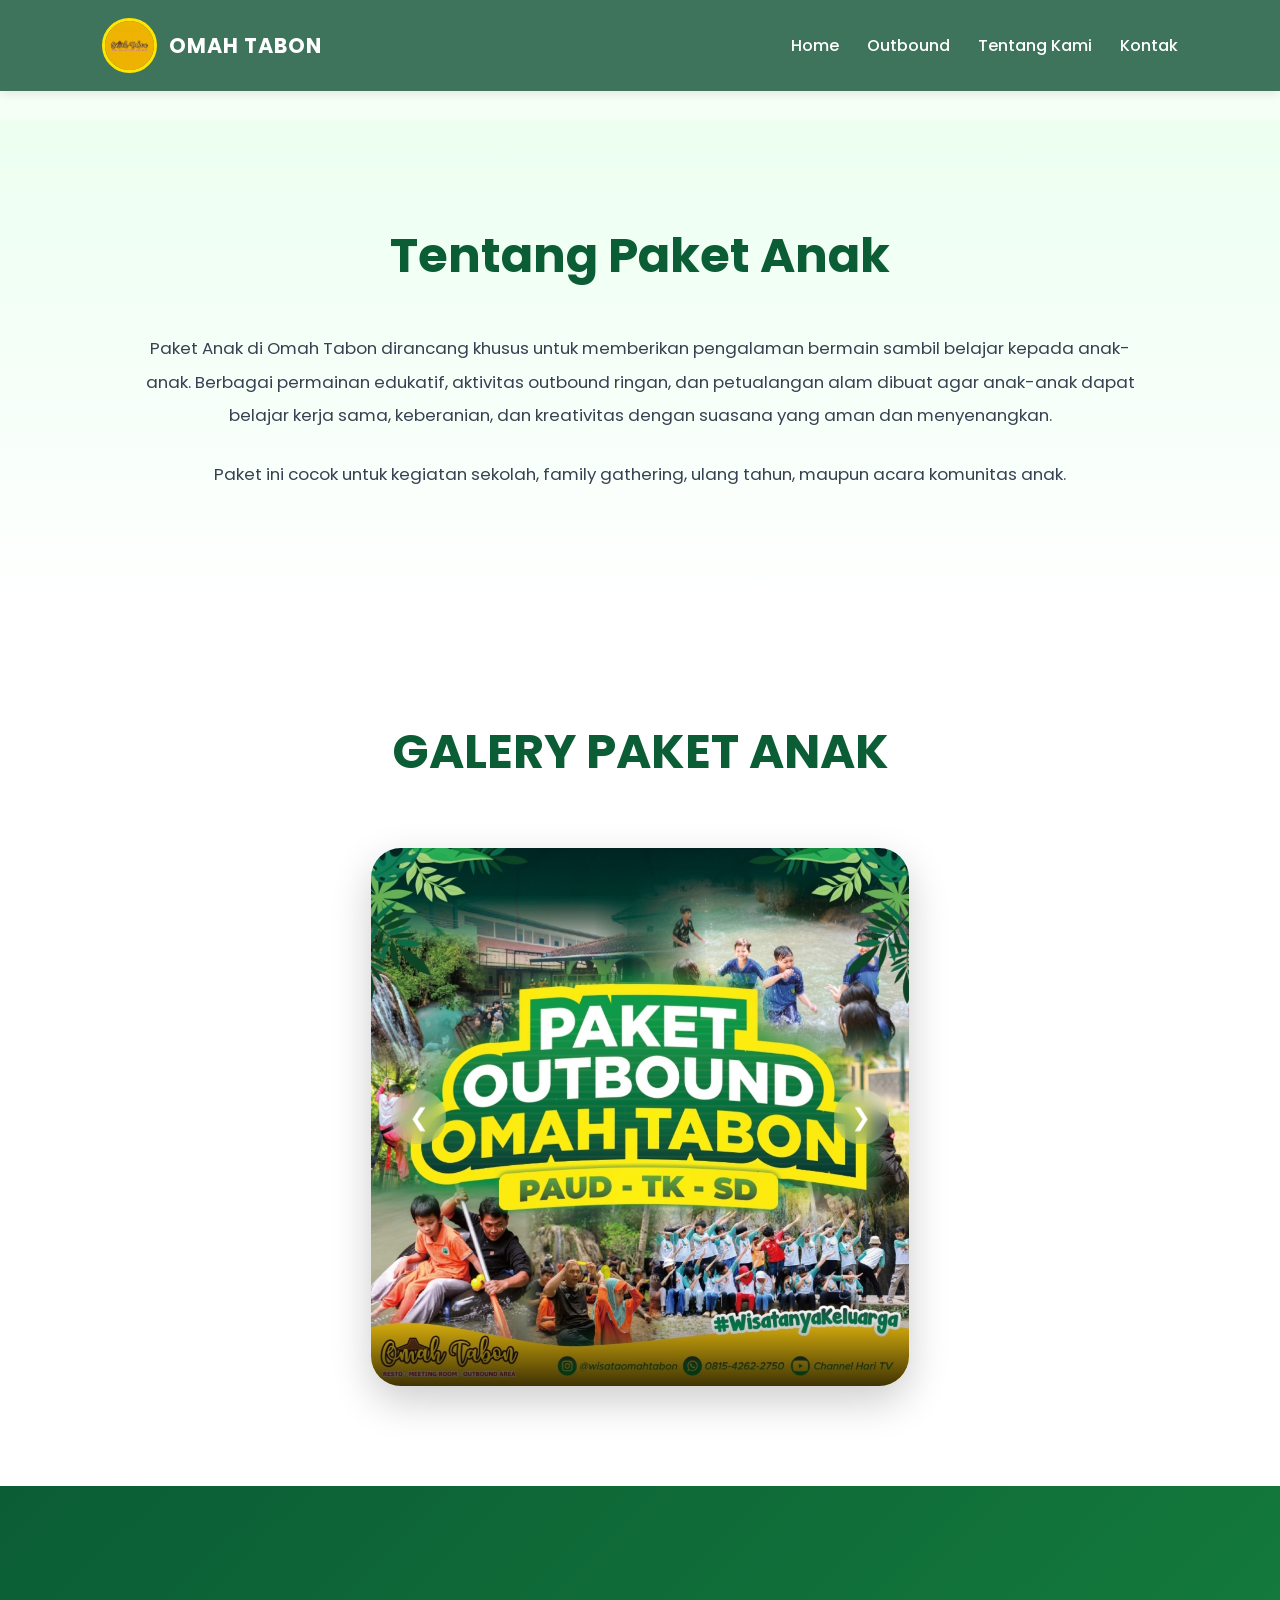
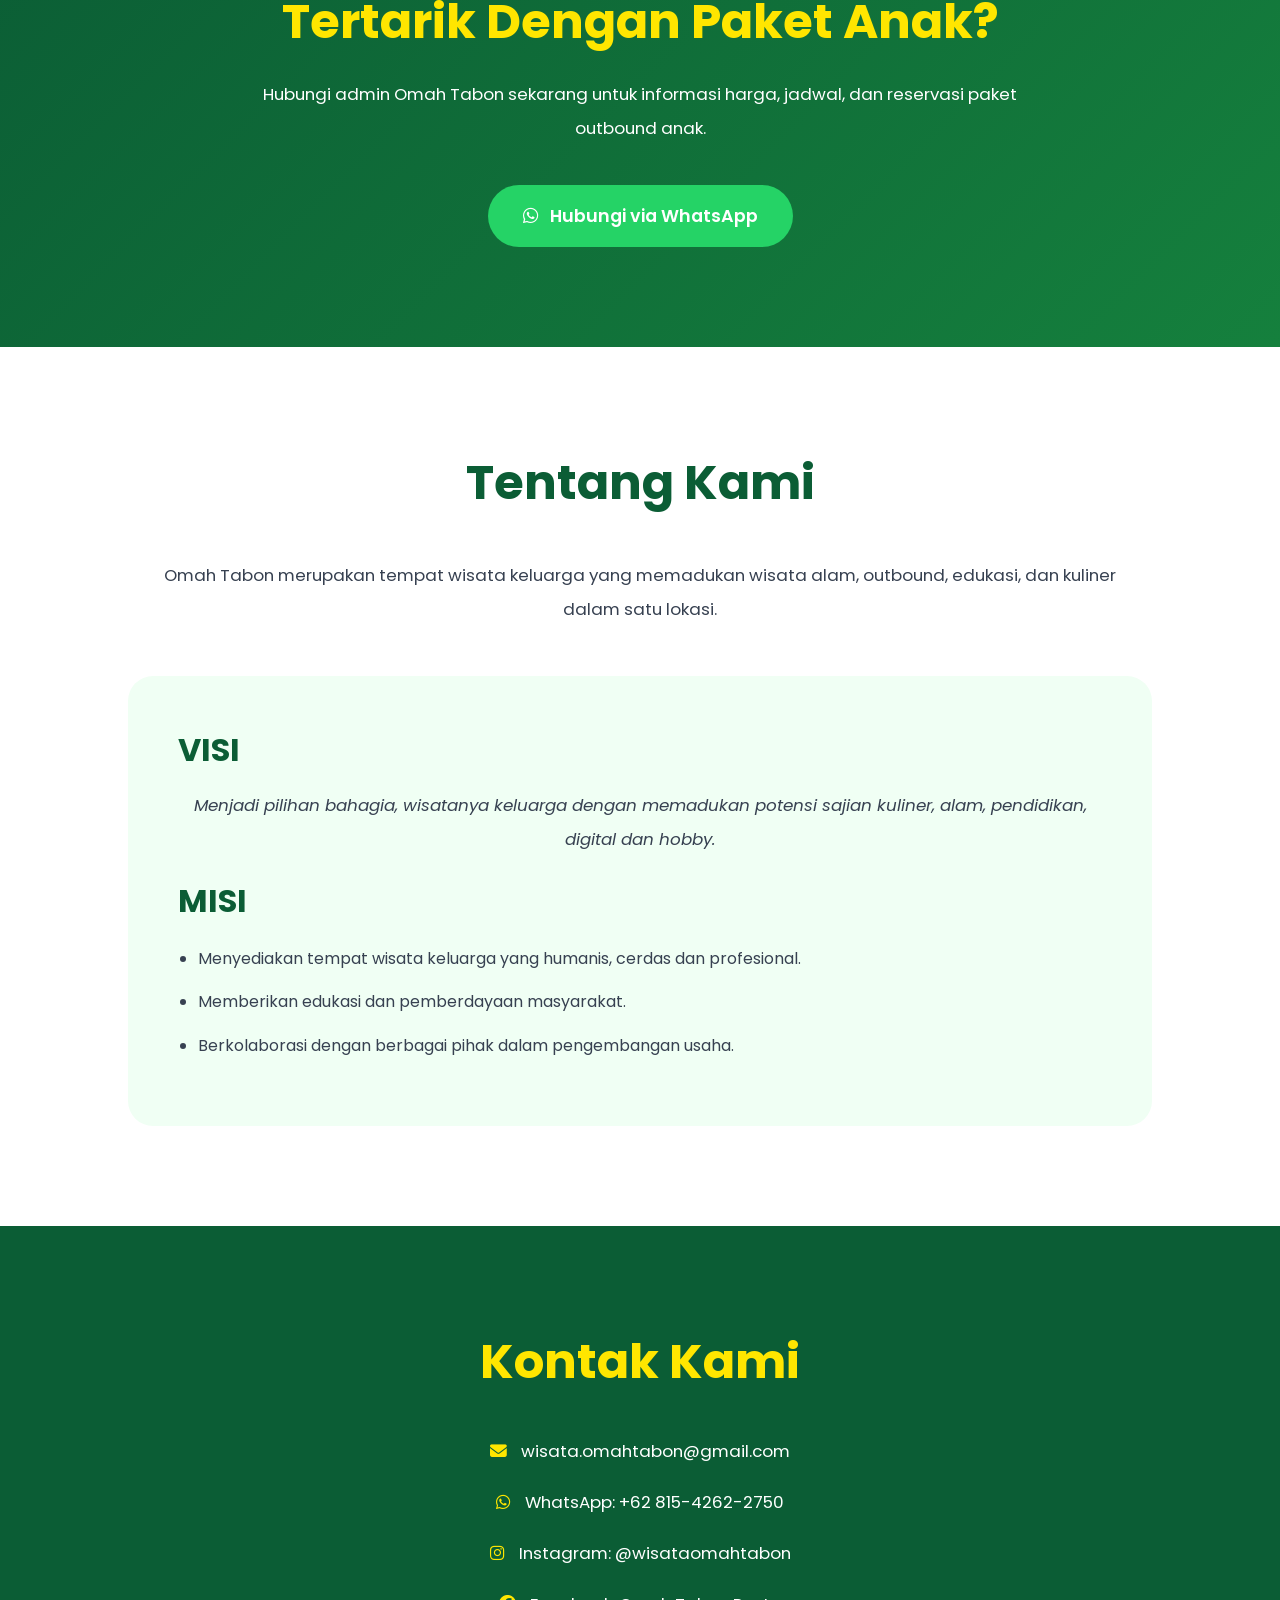
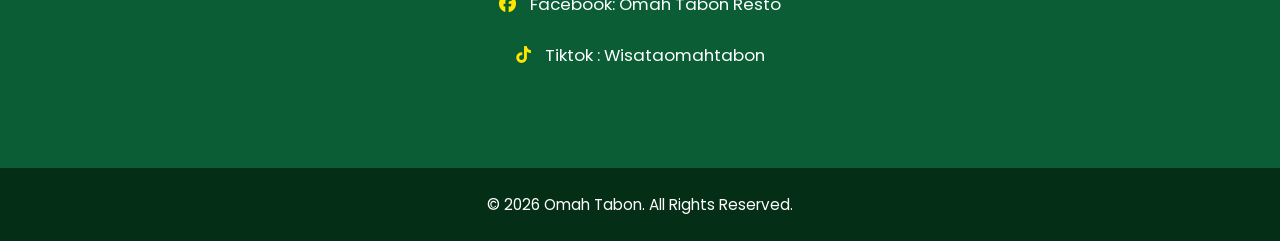
<file: paket-anak.html>
<!-- paket-anak.html -->
<!DOCTYPE html>
<html lang="id">
<head>

  <meta charset="UTF-8">

  <meta name="viewport"
  content="width=device-width, initial-scale=1.0">

  <title>Paket Anak - Omah Tabon</title>

  <!-- CSS -->
  <link rel="stylesheet" href="style1.css">

  <!-- FONT AWESOME -->
  <link rel="stylesheet"
  href="https://cdnjs.cloudflare.com/ajax/libs/font-awesome/6.5.1/css/all.min.css"/>

</head>

<body>

  <!-- ================= HEADER ================= -->
  <header>

    <div class="logo">

      <img src="assets/logo1.jpeg"
      alt="Logo Omah Tabon">

      <span>OMAH TABON</span>

    </div>

    <!-- NAVIGATION -->
    <nav>

      <ul>

        <li><a href="index.html">Home</a></li>

        <li><a href="outbound.html">Outbound</a></li>

        <li><a href="#tentang">Tentang Kami</a></li>

        <li><a href="#contact">Kontak</a></li>

      </ul>

    </nav>

  </header>

  <!-- ================= HERO ================= -->
  <!-- <section class="detail-hero">

    <img src="assets/bg-anak.png"
    alt="Paket Anak">

    <div class="hero-overlay">


    </div>

  </section> -->

  <!-- ================= TENTANG PAKET ================= -->
  <section class="about-package">

    <h2>Tentang Paket Anak</h2>

    <p>
      Paket Anak di Omah Tabon dirancang khusus untuk memberikan
      pengalaman bermain sambil belajar kepada anak-anak.
      Berbagai permainan edukatif, aktivitas outbound ringan,
      dan petualangan alam dibuat agar anak-anak dapat
      belajar kerja sama, keberanian, dan kreativitas
      dengan suasana yang aman dan menyenangkan.
    </p>

    <p>
      Paket ini cocok untuk kegiatan sekolah,
      family gathering, ulang tahun,
      maupun acara komunitas anak.
    </p>

  </section>

  <!-- ================= GALERI SLIDER ================= -->
  <section class="gallery-section">

    <h2>GALERY PAKET ANAK</h2>

    <div class="gallery-slider">

      <!-- SLIDE 1 -->
      <div class="gallery-slide active">

        <img src="assets/paket-anak1.jpg"
        alt="Fun Games Anak">

        <div class="gallery-content">


 
        </div>

      </div>

      <!-- SLIDE 2 -->
      <div class="gallery-slide">

        <img src="assets/paket-anak2.jpg"
        alt="Outdoor Learning">

        <div class="gallery-content">



        </div>

      </div>

      <!-- SLIDE 3 -->
      <div class="gallery-slide">

        <img src="assets/paket-anak3.jpg"
        alt="Petualangan Anak">

        <div class="gallery-content">


        </div>

      </div>

      <!-- SLIDE 4 -->
      <div class="gallery-slide">

        <img src="assets/paket-anak4.jpg"
        alt="Team Building Anak">

        <div class="gallery-content">



        </div>

      </div>

      <!-- SLIDE 5 -->
      <div class="gallery-slide">

        <img src="assets/paket-anak5.jpg"
        alt="Kegiatan Edukasi">

        <div class="gallery-content">



        </div>

      </div>

      <!-- SLIDE 6 -->
      <div class="gallery-slide">

        <img src="assets/paket-anak6.jpg"
        alt="Permainan Seru">

        <div class="gallery-content">

      

        </div>

      </div>

      <!-- SLIDE 7 -->
      <div class="gallery-slide">

        <img src="assets/paket-anak7.jpg"
        alt="Outbound Anak">

        <div class="gallery-content">

   

        </div>

      </div>

      <!-- SLIDE 8 -->
      <div class="gallery-slide">

        <img src="assets/paket-anak8.jpg"
        alt="Wisata Anak">

        <div class="gallery-content">


        </div>

      </div>

      <!-- BUTTON -->
      <button class="gallery-prev">&#10094;</button>

      <button class="gallery-next">&#10095;</button>

    </div>

  </section>

  <!-- ================= BOOKING ================= -->
  <section class="booking-section">

    <h2>Tertarik Dengan Paket Anak?</h2>

    <p>
      Hubungi admin Omah Tabon sekarang untuk informasi harga,
      jadwal, dan reservasi paket outbound anak.
    </p>

    <a href="https://wa.me/6281542622750?text=Halo%20Omah%20Tabon,%20saya%20ingin%20bertanya%20tentang%20Paket%20Anak"
    target="_blank"
    class="booking-btn">

      <i class="fab fa-whatsapp"></i>

      Hubungi via WhatsApp

    </a>

  </section>

  <!-- ================= ABOUT ================= -->
  <section id="tentang" class="about">

    <h2>Tentang Kami</h2>

    <p>
      Omah Tabon merupakan tempat wisata keluarga
      yang memadukan wisata alam, outbound,
      edukasi, dan kuliner dalam satu lokasi.
    </p>

    <div class="visi-misi">

      <h3>VISI</h3>

      <p class="visi">
        Menjadi pilihan bahagia, wisatanya keluarga dengan memadukan
        potensi sajian kuliner, alam, pendidikan, digital dan hobby.
      </p>

      <h3>MISI</h3>

      <ul>

        <li>
          Menyediakan tempat wisata keluarga
          yang humanis, cerdas dan profesional.
        </li>

        <li>
          Memberikan edukasi dan pemberdayaan masyarakat.
        </li>

        <li>
          Berkolaborasi dengan berbagai pihak
          dalam pengembangan usaha.
        </li>

      </ul>

    </div>

  </section>

  <!-- ================= CONTACT ================= -->
  <section id="contact" class="contact">

    <h2>Kontak Kami</h2>

    <div class="contact-info">

     <!-- EMAIL -->
      <p>

        <i class="fas fa-envelope"></i>

        <a href="mailto:wisata.omahtabon@gmail.com">
          wisata.omahtabon@gmail.com
        </a>

      </p>

      <!-- WHATSAPP -->
      <p>

        <i class="fab fa-whatsapp"></i>

        <a href="https://wa.me/6281542622750"
        target="_blank">

          WhatsApp: +62 815-4262-2750

        </a>

      </p>

      <!-- INSTAGRAM -->
      <p>

        <i class="fab fa-instagram"></i>

        <a href="https://www.instagram.com/wisataomahtabon/"
        target="_blank">

          Instagram: @wisataomahtabon

        </a>

      </p>

      <!-- FACEBOOK -->
      <p>

        <i class="fab fa-facebook"></i>

        <a href="https://www.facebook.com/share/19LcMf9EY1/">

          Facebook: Omah Tabon Resto

        </a>

      </p>

      <!-- TIKTOK -->
      <p>

        <i class="fab fa-tiktok"></i>

        <a href="https://www.tiktok.com/@wisataomahtabon">

          Tiktok : Wisataomahtabon    

        </a>

      </p>

    </div>

  </section>

  <!-- ================= FOOTER ================= -->
  <footer>

    <p>
      © 2026 Omah Tabon. All Rights Reserved.
    </p>

  </footer>

  <!-- JS -->
  <script src="script.js"></script>

</body>
</html>
</file>
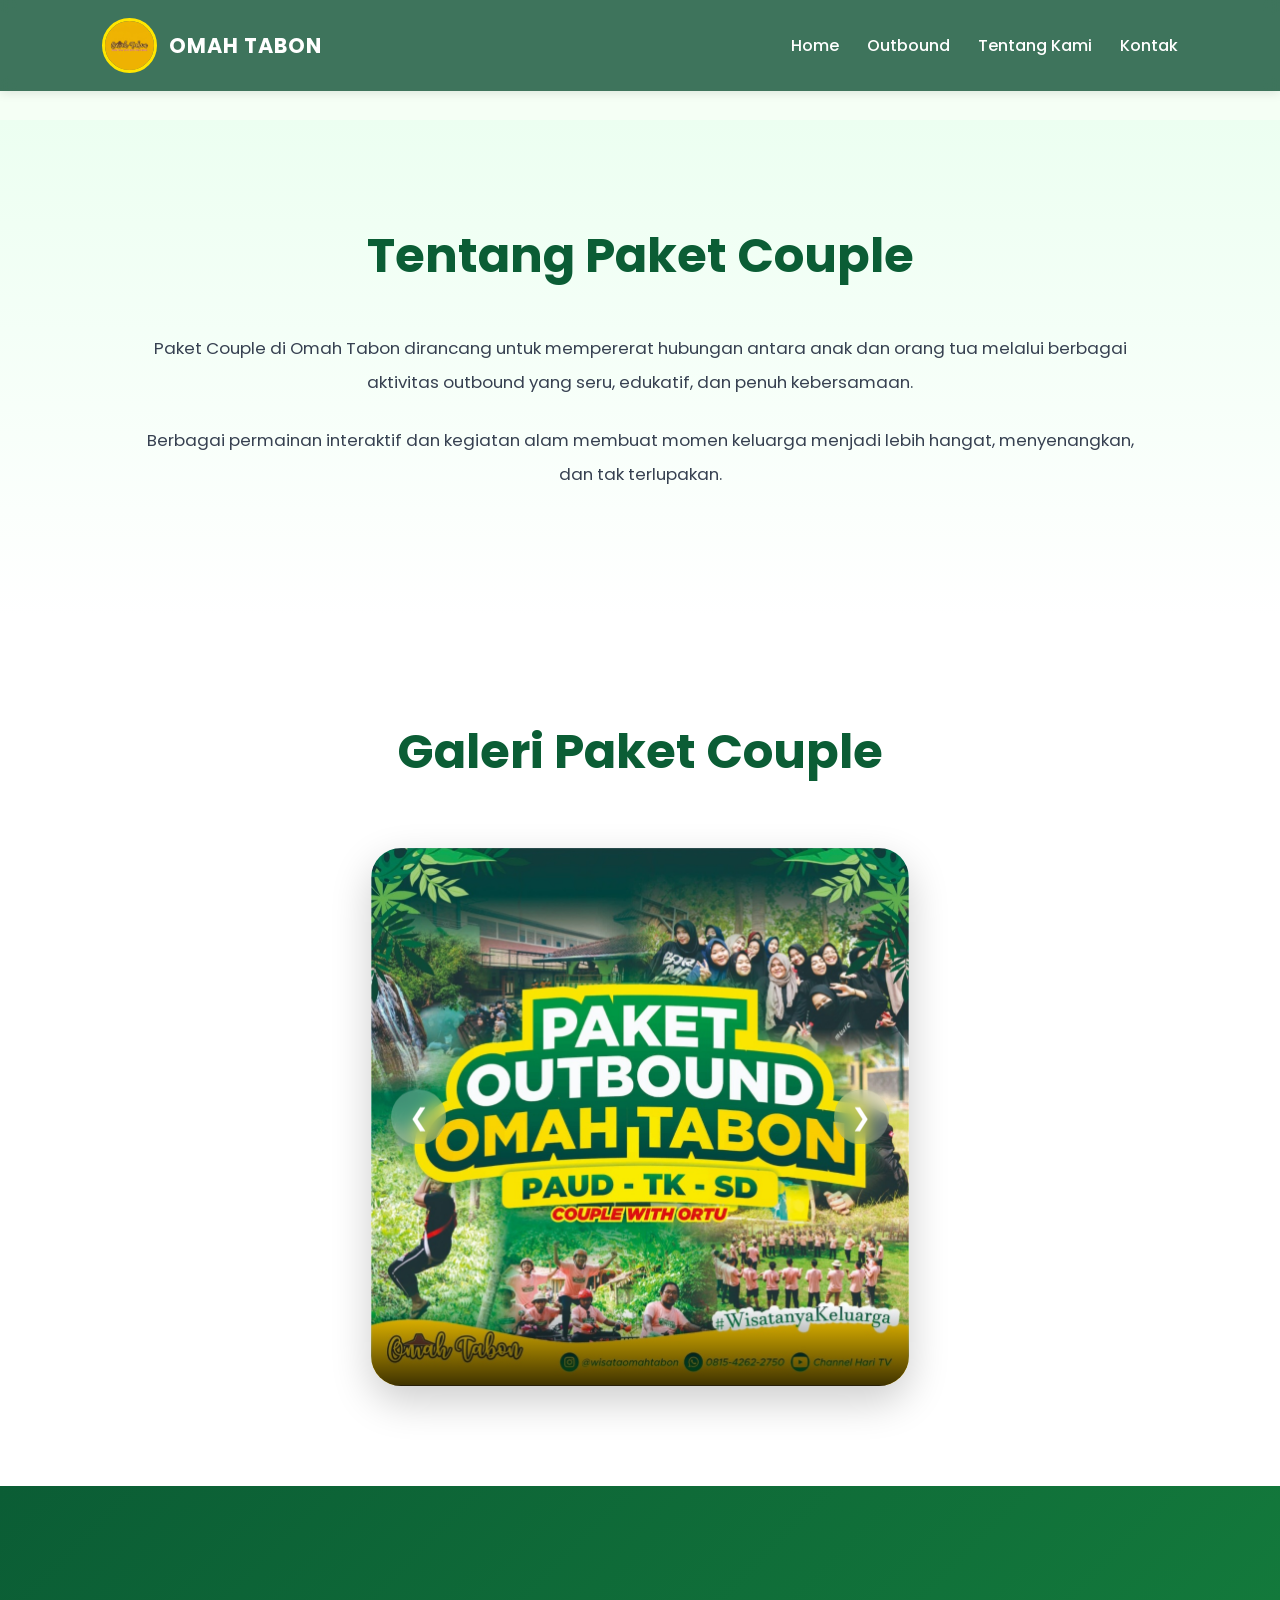
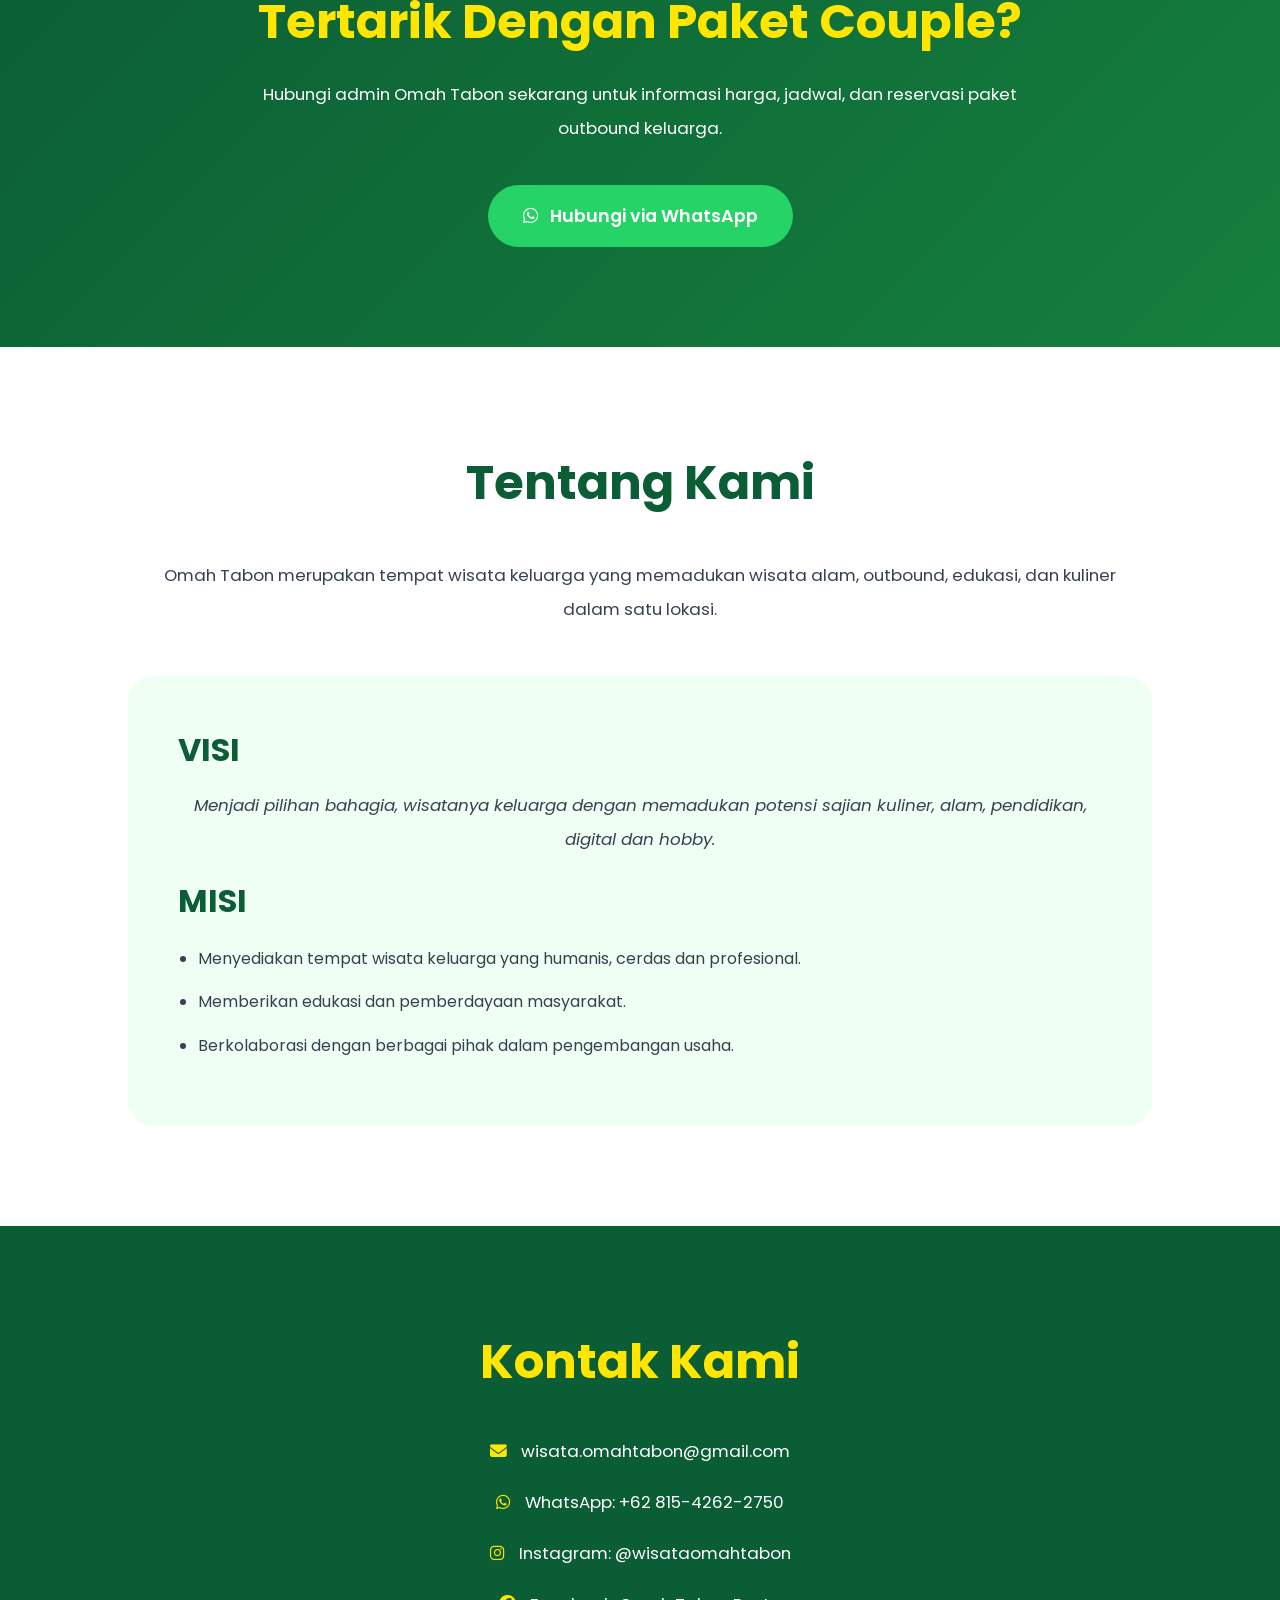
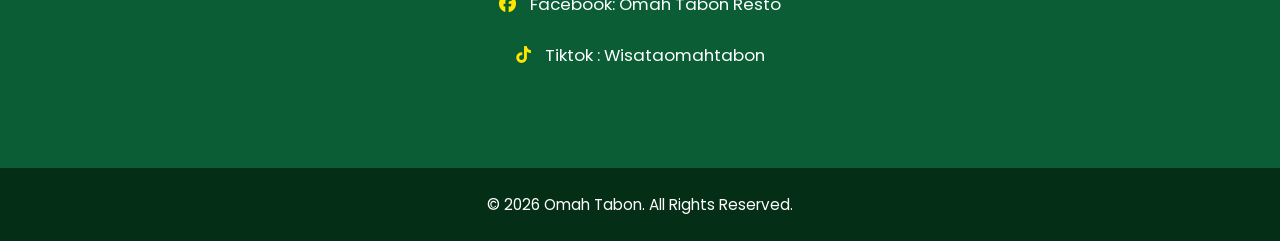
<file: paket-couple.html>
<!-- paket-couple.html -->
<!DOCTYPE html>
<html lang="id">
<head>

  <meta charset="UTF-8">

  <meta name="viewport"
  content="width=device-width, initial-scale=1.0">

  <title>Paket Couple - Omah Tabon</title>

  <!-- CSS -->
  <link rel="stylesheet" href="style1.css">

  <!-- FONT AWESOME -->
  <link rel="stylesheet"
  href="https://cdnjs.cloudflare.com/ajax/libs/font-awesome/6.5.1/css/all.min.css"/>

</head>

<body>

  <!-- ================= HEADER ================= -->
  <header>

    <div class="logo">

      <img src="assets/logo1.jpeg"
      alt="Logo Omah Tabon">

      <span>OMAH TABON</span>

    </div>

    <!-- NAVIGATION -->
    <nav>

      <ul>

        <li><a href="index.html">Home</a></li>

        <li><a href="outbound.html">Outbound</a></li>

        <li><a href="#tentang">Tentang Kami</a></li>

        <li><a href="#contact">Kontak</a></li>

      </ul>

    </nav>

  </header>

  <!-- ================= HERO ================= -->
  <!-- <section class="detail-hero">

    <img src="assets/bg-couple.png"
    alt="Paket Couple">

    <div class="hero-overlay">

    </div>

  </section> -->

  <!-- ================= TENTANG PAKET ================= -->
  <section class="about-package">

    <h2>Tentang Paket Couple</h2>

    <p>
      Paket Couple di Omah Tabon dirancang untuk mempererat
      hubungan antara anak dan orang tua melalui berbagai
      aktivitas outbound yang seru, edukatif, dan penuh kebersamaan.
    </p>

    <p>
      Berbagai permainan interaktif dan kegiatan alam
      membuat momen keluarga menjadi lebih hangat,
      menyenangkan, dan tak terlupakan.
    </p>

  </section>

  <!-- ================= GALERI SLIDER ================= -->
  <section class="gallery-section">

    <h2>Galeri Paket Couple</h2>

    <div class="gallery-slider">

      <!-- SLIDE 1 -->
      <div class="gallery-slide active">

        <img src="assets/paket-couple1.jpg"
        alt="Family Games">

        <div class="gallery-content">



        </div>

      </div>

      <!-- SLIDE 2 -->
      <div class="gallery-slide">

        <img src="assets/paket-couple2.jpg"
        alt="Outdoor Activity">

        <div class="gallery-content">

         

        </div>

      </div>

      <!-- SLIDE 3 -->
      <div class="gallery-slide">

        <img src="assets/paket-couple3.jpg"
        alt="Team Building">

        <div class="gallery-content">

        

        </div>

      </div>

      <!-- SLIDE 4 -->
      <div class="gallery-slide">

        <img src="assets/paket-couple4.jpg"
        alt="Adventure Couple">

        <div class="gallery-content">

    
        </div>

      </div>

      <!-- SLIDE 5 -->
      <div class="gallery-slide">

        <img src="assets/paket-couple5.jpg"
        alt="Fun Activity">

        <div class="gallery-content">

        

        </div>

      </div>

      <!-- BUTTON -->
      <button class="gallery-prev">&#10094;</button>

      <button class="gallery-next">&#10095;</button>

    </div>

  </section>

  <!-- ================= BOOKING ================= -->
  <section class="booking-section">

    <h2>Tertarik Dengan Paket Couple?</h2>

    <p>
      Hubungi admin Omah Tabon sekarang untuk informasi harga,
      jadwal, dan reservasi paket outbound keluarga.
    </p>

    <a href="https://wa.me/6281542622750?text=Halo%20Omah%20Tabon,%20saya%20ingin%20bertanya%20tentang%20Paket%20Couple"
    target="_blank"
    class="booking-btn">

      <i class="fab fa-whatsapp"></i>

      Hubungi via WhatsApp

    </a>

  </section>

  <!-- ================= ABOUT ================= -->
  <section id="tentang" class="about">

    <h2>Tentang Kami</h2>

    <p>
      Omah Tabon merupakan tempat wisata keluarga
      yang memadukan wisata alam, outbound,
      edukasi, dan kuliner dalam satu lokasi.
    </p>

    <div class="visi-misi">

      <h3>VISI</h3>

      <p class="visi">
        Menjadi pilihan bahagia, wisatanya keluarga dengan memadukan
        potensi sajian kuliner, alam, pendidikan, digital dan hobby.
      </p>

      <h3>MISI</h3>

      <ul>

        <li>
          Menyediakan tempat wisata keluarga
          yang humanis, cerdas dan profesional.
        </li>

        <li>
          Memberikan edukasi dan pemberdayaan masyarakat.
        </li>

        <li>
          Berkolaborasi dengan berbagai pihak
          dalam pengembangan usaha.
        </li>

      </ul>

    </div>

  </section>

  <!-- ================= CONTACT ================= -->
  <section id="contact" class="contact">

    <h2>Kontak Kami</h2>

    <div class="contact-info">
<!-- EMAIL -->
      <p>

        <i class="fas fa-envelope"></i>

        <a href="mailto:wisata.omahtabon@gmail.com">
          wisata.omahtabon@gmail.com
        </a>

      </p>

      <!-- WHATSAPP -->
      <p>

        <i class="fab fa-whatsapp"></i>

        <a href="https://wa.me/6281542622750"
        target="_blank">

          WhatsApp: +62 815-4262-2750

        </a>

      </p>

      <!-- INSTAGRAM -->
      <p>

        <i class="fab fa-instagram"></i>

        <a href="https://www.instagram.com/wisataomahtabon/"
        target="_blank">

          Instagram: @wisataomahtabon

        </a>

      </p>

      <!-- FACEBOOK -->
      <p>

        <i class="fab fa-facebook"></i>

        <a href="https://www.facebook.com/share/19LcMf9EY1/">

          Facebook: Omah Tabon Resto

        </a>

      </p>

      <!-- TIKTOK -->
      <p>

        <i class="fab fa-tiktok"></i>

        <a href="https://www.tiktok.com/@wisataomahtabon">

          Tiktok : Wisataomahtabon    

        </a>

      </p>

    </div>

  </section>

  <!-- ================= FOOTER ================= -->
  <footer>

    <p>
      © 2026 Omah Tabon. All Rights Reserved.
    </p>

  </footer>

  <!-- JS -->
  <script src="script.js"></script>

</body>
</html>
</file>
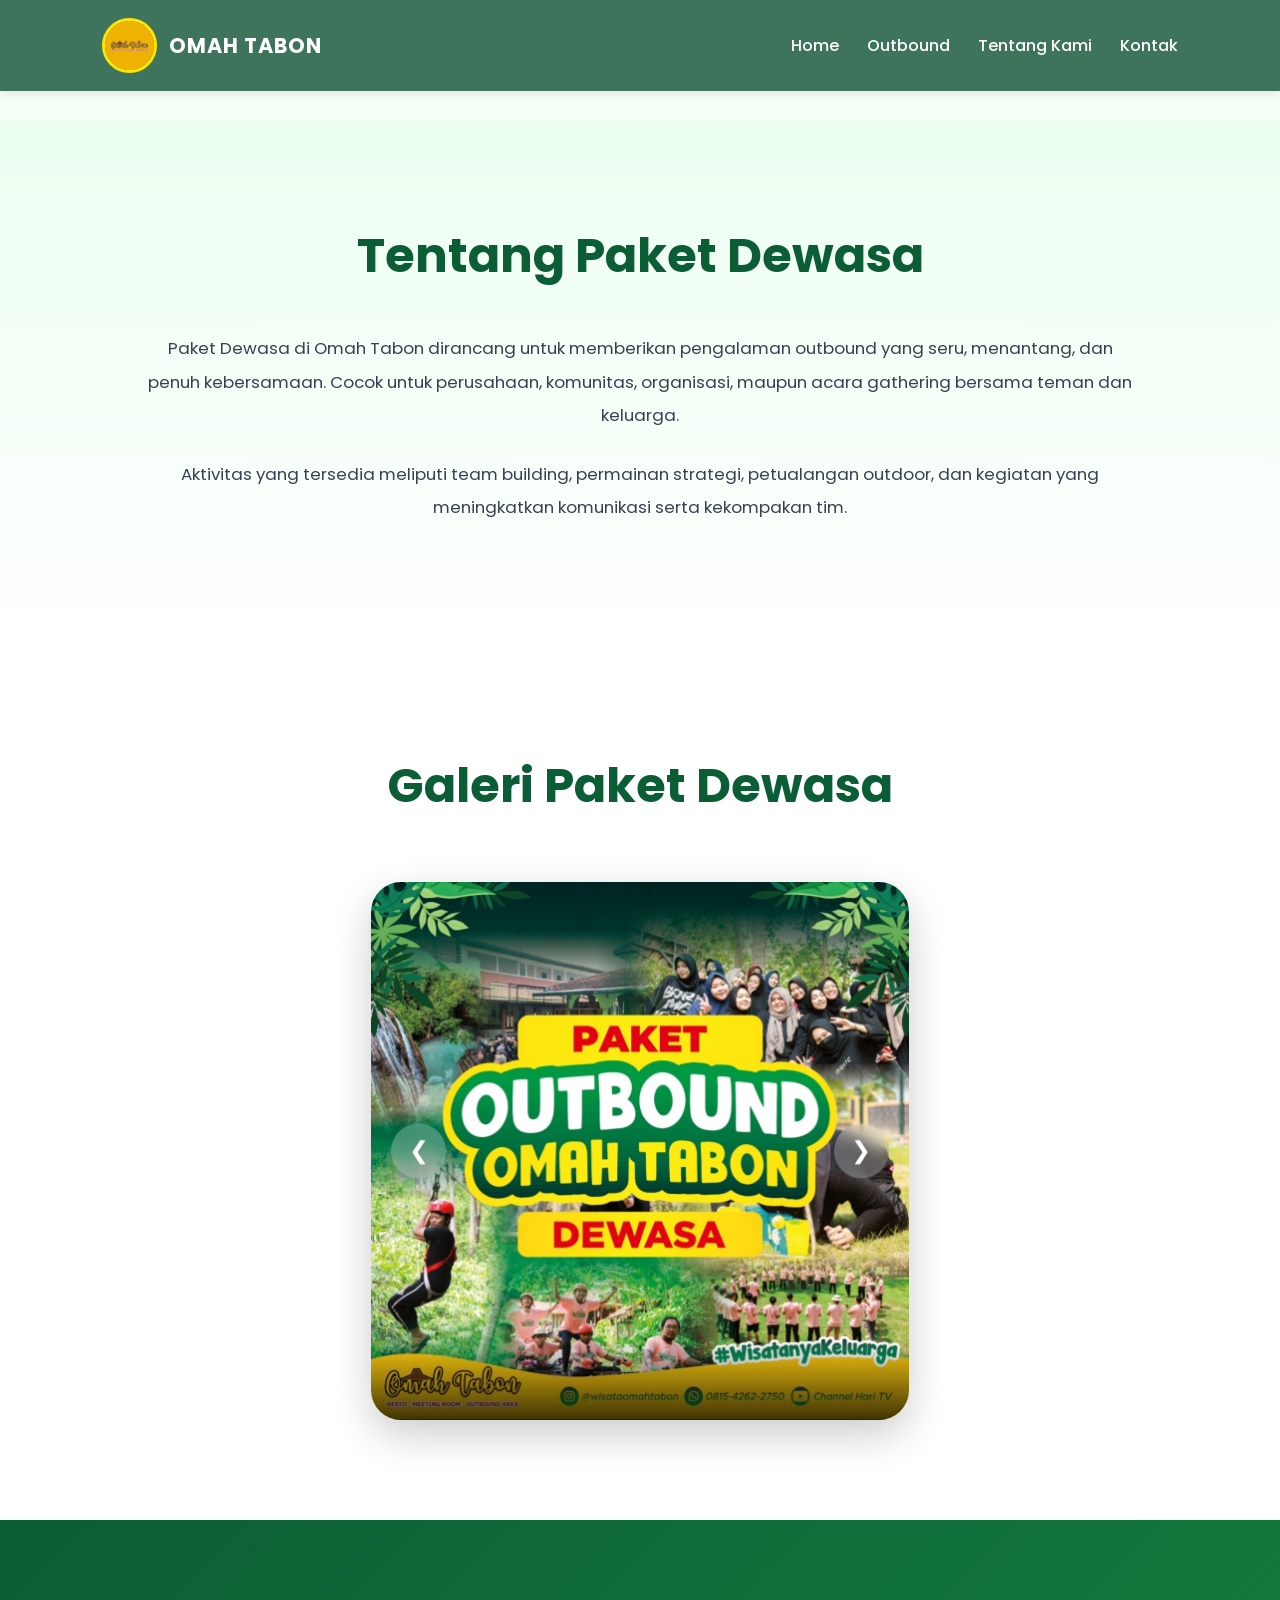
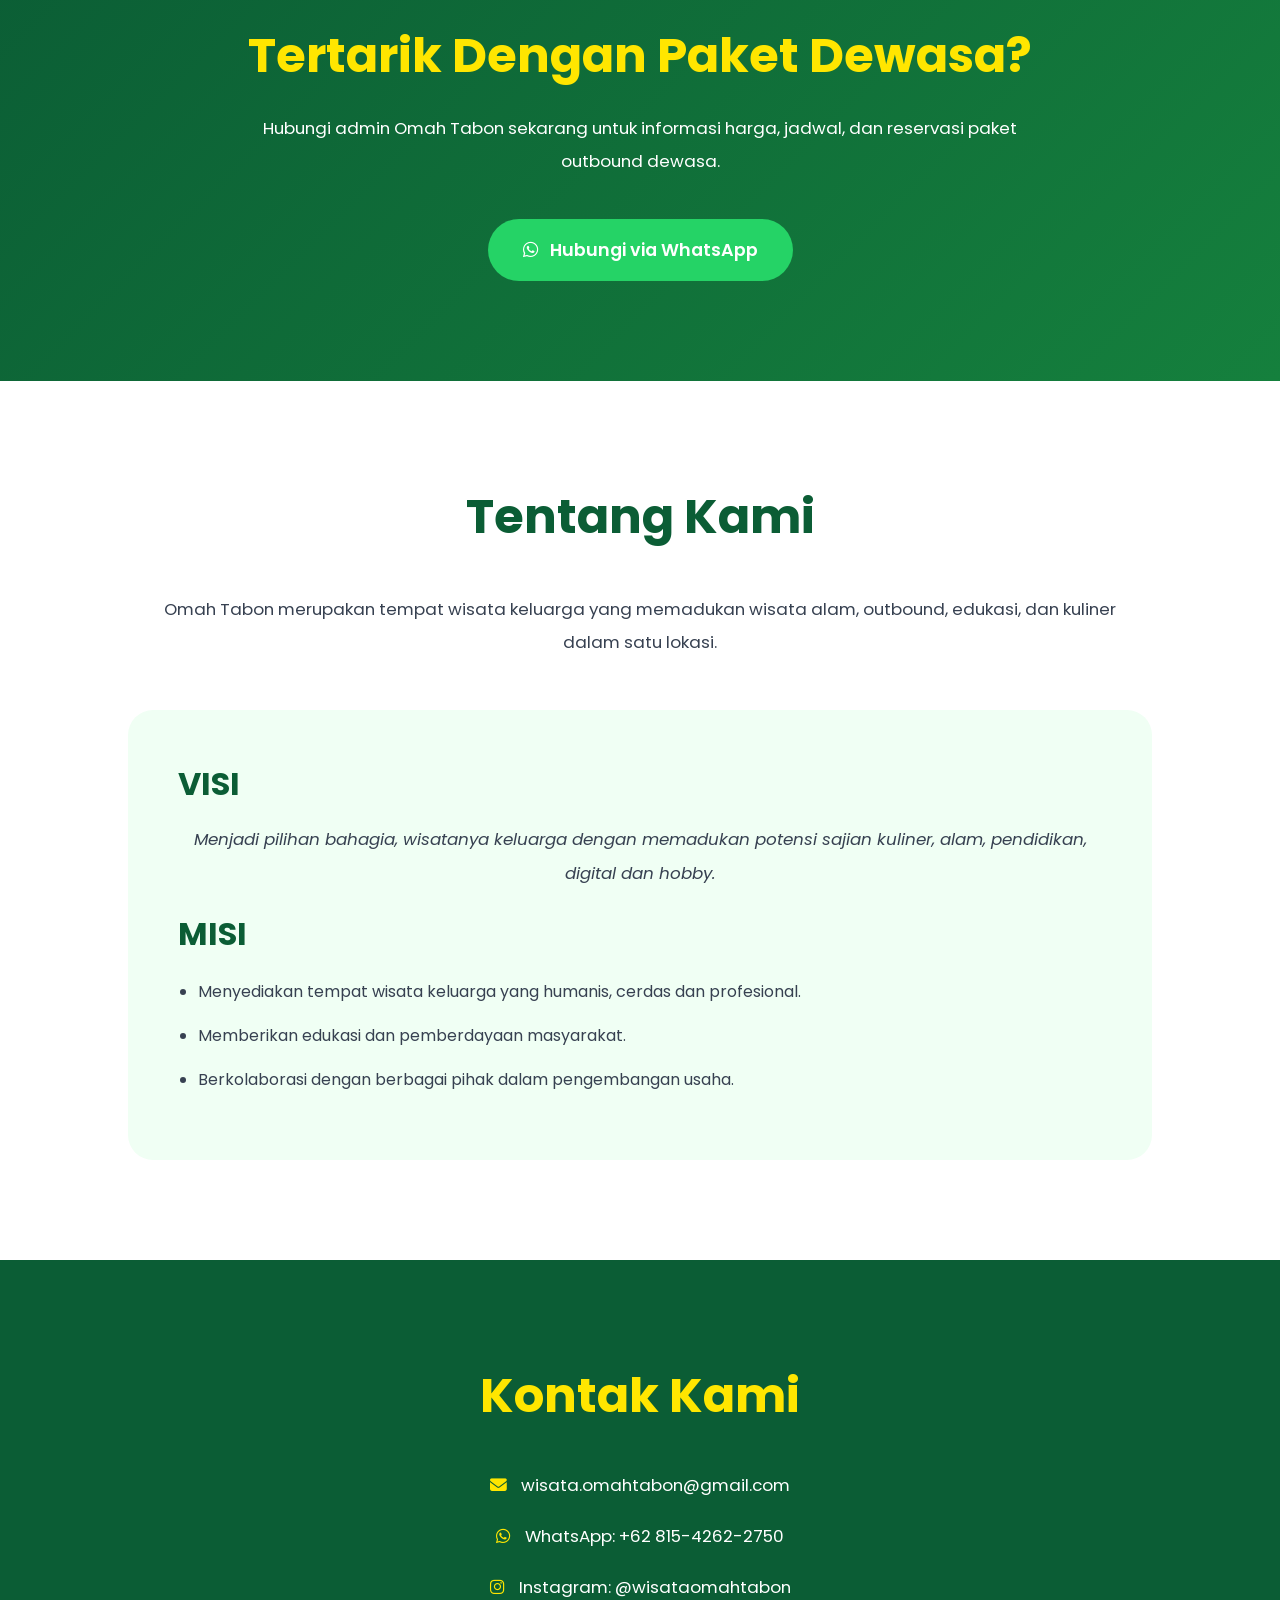
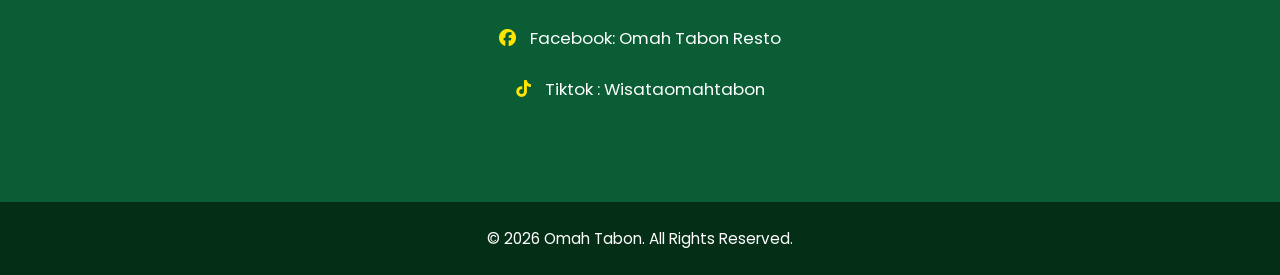
<file: paket-dewasa.html>
<!-- paket-dewasa.html -->
<!DOCTYPE html>
<html lang="id">
<head>

  <meta charset="UTF-8">

  <meta name="viewport"
  content="width=device-width, initial-scale=1.0">

  <title>Paket Dewasa - Omah Tabon</title>

  <!-- CSS -->
  <link rel="stylesheet" href="style1.css">

  <!-- FONT AWESOME -->
  <link rel="stylesheet"
  href="https://cdnjs.cloudflare.com/ajax/libs/font-awesome/6.5.1/css/all.min.css"/>

</head>

<body>

  <!-- ================= HEADER ================= -->
  <header>

    <div class="logo">

      <img src="assets/logo1.jpeg"
      alt="Logo Omah Tabon">

      <span>OMAH TABON</span>

    </div>

    <!-- NAVIGATION -->
    <nav>

      <ul>

        <li><a href="index.html">Home</a></li>

        <li><a href="outbound.html">Outbound</a></li>

        <li><a href="#tentang">Tentang Kami</a></li>

        <li><a href="#contact">Kontak</a></li>

      </ul>

    </nav>

  </header>

  <!-- ================= HERO ================= -->
  <!-- <section class="detail-hero">

    <img src="assets/bg-dewasa.png"
    alt="Paket Dewasa">

    <div class="hero-overlay">

    </div>

  </section> -->

  <!-- ================= TENTANG PAKET ================= -->
  <section class="about-package">

    <h2>Tentang Paket Dewasa</h2>

    <p>
      Paket Dewasa di Omah Tabon dirancang untuk memberikan
      pengalaman outbound yang seru, menantang, dan penuh kebersamaan.
      Cocok untuk perusahaan, komunitas, organisasi,
      maupun acara gathering bersama teman dan keluarga.
    </p>

    <p>
      Aktivitas yang tersedia meliputi team building,
      permainan strategi, petualangan outdoor,
      dan kegiatan yang meningkatkan komunikasi
      serta kekompakan tim.
    </p>

  </section>

  <!-- ================= GALERI SLIDER ================= -->
  <section class="gallery-section">

    <h2>Galeri Paket Dewasa</h2>

    <div class="gallery-slider">

      <!-- SLIDE 1 -->
      <div class="gallery-slide active">

        <img src="assets/paket-dewasa1.jpg"
        alt="Team Building">

        <div class="gallery-content">


        </div>

      </div>

      <!-- SLIDE 2 -->
      <div class="gallery-slide">

        <img src="assets/paket-dewasa2.jpg"
        alt="Fun Outbound">

        <div class="gallery-content">

     

    

        </div>

      </div>

      <!-- SLIDE 3 -->
      <div class="gallery-slide">

        <img src="assets/paket-dewasa3.jpg"
        alt="Adventure Activity">

        <div class="gallery-content">


        </div>

      </div>

      <!-- SLIDE 4 -->
      <div class="gallery-slide">

        <img src="assets/paket-dewasa4.jpg"
        alt="Corporate Gathering">

        <div class="gallery-content">

       
        </div>

      </div>

      <!-- SLIDE 5 -->
      <div class="gallery-slide">

        <img src="assets/paket-dewasa5.jpg"
        alt="Outdoor Challenge">

        <div class="gallery-content">

         
        </div>

      </div>


       <!-- SLIDE 6 -->
      <div class="gallery-slide">

        <img src="assets/paket-dewasa6.jpg"
        alt="Outdoor Challenge">

        <div class="gallery-content">

         
        </div>

      </div>


         <!-- SLIDE 7 -->
      <div class="gallery-slide">

        <img src="assets/paket-dewasa7.jpg"
        alt="Outdoor Challenge">

        <div class="gallery-content">

         
        </div>

      </div>


        <!-- SLIDE 8 -->
      <div class="gallery-slide">

        <img src="assets/paket-dewasa8.jpg"
        alt="Outdoor Challenge">

        <div class="gallery-content">

         
        </div>

      </div>

      <!-- BUTTON -->
      <button class="gallery-prev">&#10094;</button>

      <button class="gallery-next">&#10095;</button>

    </div>

  </section>

  <!-- ================= BOOKING ================= -->
  <section class="booking-section">

    <h2>Tertarik Dengan Paket Dewasa?</h2>

    <p>
      Hubungi admin Omah Tabon sekarang untuk informasi harga,
      jadwal, dan reservasi paket outbound dewasa.
    </p>

    <a href="https://wa.me/6281542622750?text=Halo%20Omah%20Tabon,%20saya%20ingin%20bertanya%20tentang%20Paket%20Dewasa"
    target="_blank"
    class="booking-btn">

      <i class="fab fa-whatsapp"></i>

      Hubungi via WhatsApp

    </a>

  </section>

  <!-- ================= ABOUT ================= -->
  <section id="tentang" class="about">

    <h2>Tentang Kami</h2>

    <p>
      Omah Tabon merupakan tempat wisata keluarga
      yang memadukan wisata alam, outbound,
      edukasi, dan kuliner dalam satu lokasi.
    </p>

    <div class="visi-misi">

      <h3>VISI</h3>

      <p class="visi">
        Menjadi pilihan bahagia, wisatanya keluarga dengan memadukan
        potensi sajian kuliner, alam, pendidikan, digital dan hobby.
      </p>

      <h3>MISI</h3>

      <ul>

        <li>
          Menyediakan tempat wisata keluarga
          yang humanis, cerdas dan profesional.
        </li>

        <li>
          Memberikan edukasi dan pemberdayaan masyarakat.
        </li>

        <li>
          Berkolaborasi dengan berbagai pihak
          dalam pengembangan usaha.
        </li>

      </ul>

    </div>

  </section>

  <!-- ================= CONTACT ================= -->
  <section id="contact" class="contact">

    <h2>Kontak Kami</h2>

    <div class="contact-info">

      <!-- EMAIL -->
      <p>

        <i class="fas fa-envelope"></i>

        <a href="mailto:wisata.omahtabon@gmail.com">
          wisata.omahtabon@gmail.com
        </a>

      </p>

      <!-- WHATSAPP -->
      <p>

        <i class="fab fa-whatsapp"></i>

        <a href="https://wa.me/6281542622750"
        target="_blank">

          WhatsApp: +62 815-4262-2750

        </a>

      </p>

      <!-- INSTAGRAM -->
      <p>

        <i class="fab fa-instagram"></i>

        <a href="https://www.instagram.com/wisataomahtabon/"
        target="_blank">

          Instagram: @wisataomahtabon

        </a>

      </p>

      <!-- FACEBOOK -->
      <p>

        <i class="fab fa-facebook"></i>

        <a href="https://www.facebook.com/share/19LcMf9EY1/">

          Facebook: Omah Tabon Resto

        </a>

      </p>

      <!-- TIKTOK -->
      <p>

        <i class="fab fa-tiktok"></i>

        <a href="https://www.tiktok.com/@wisataomahtabon">

          Tiktok : Wisataomahtabon    

        </a>

      </p>

    </div>

  </section>

  <!-- ================= FOOTER ================= -->
  <footer>

    <p>
      © 2026 Omah Tabon. All Rights Reserved.
    </p>

  </footer>

  <!-- JS -->
  <script src="script.js"></script>

</body>
</html>
</file>
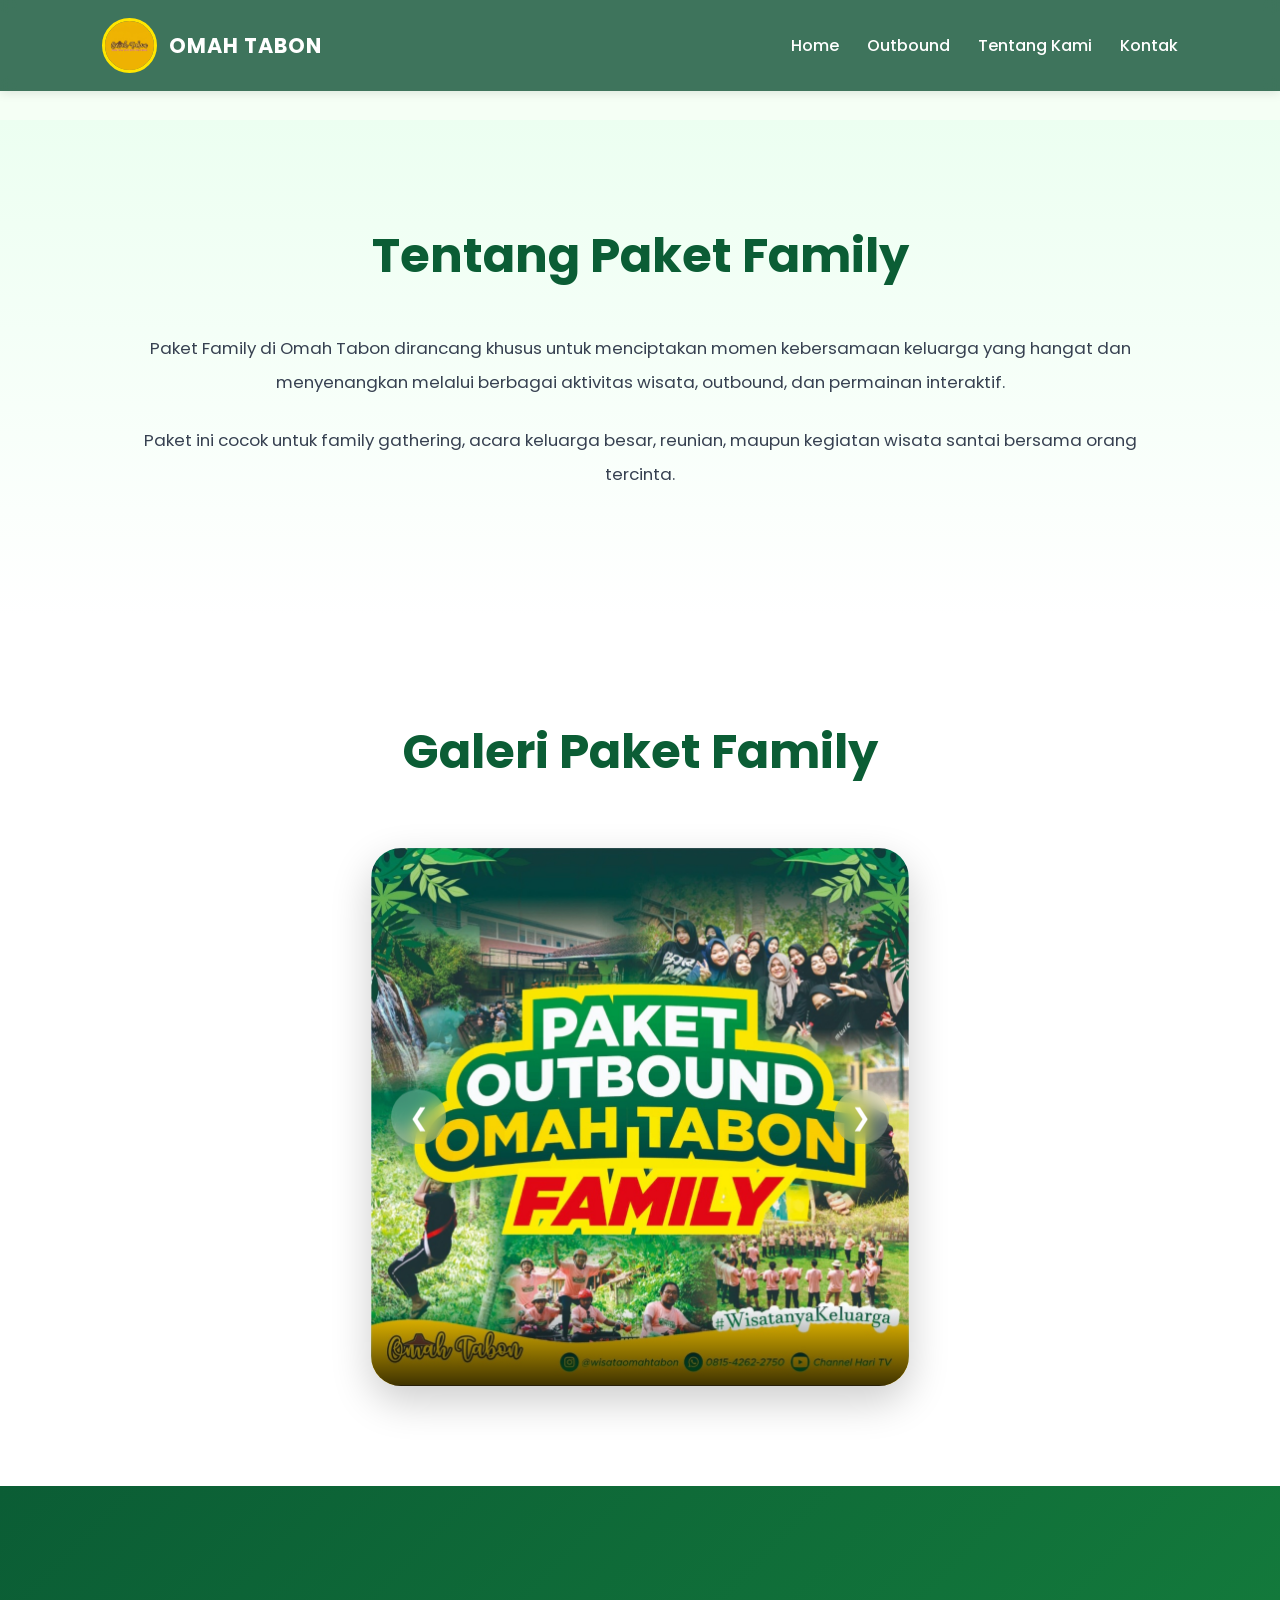
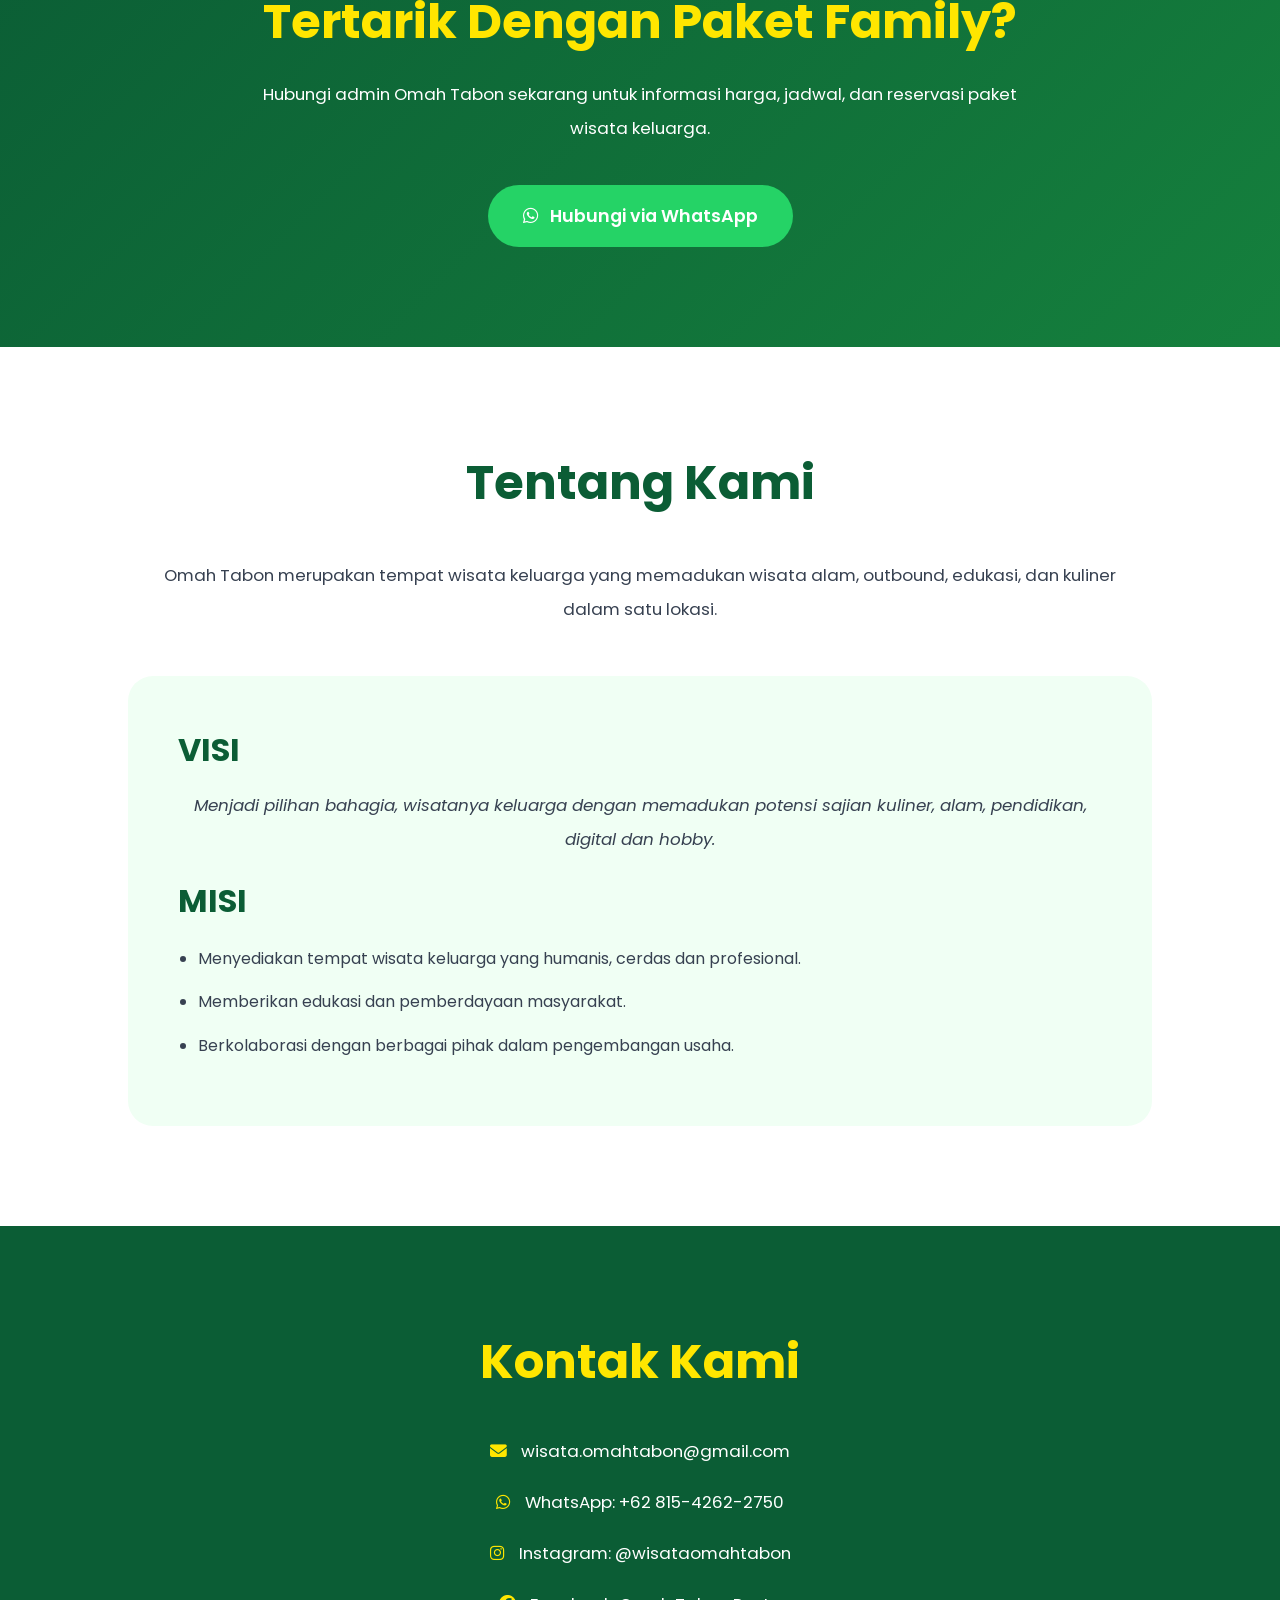
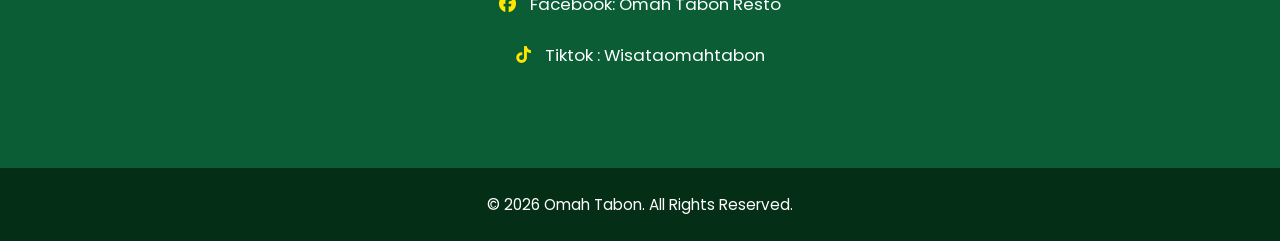
<file: paket-family.html>
<!-- paket-family.html -->
<!DOCTYPE html>
<html lang="id">
<head>

  <meta charset="UTF-8">

  <meta name="viewport"
  content="width=device-width, initial-scale=1.0">

  <title>Paket Family - Omah Tabon</title>

  <!-- CSS -->
  <link rel="stylesheet" href="style1.css">

  <!-- FONT AWESOME -->
  <link rel="stylesheet"
  href="https://cdnjs.cloudflare.com/ajax/libs/font-awesome/6.5.1/css/all.min.css"/>

</head>

<body>

  <!-- ================= HEADER ================= -->
  <header>

    <div class="logo">

      <img src="assets/logo1.jpeg"
      alt="Logo Omah Tabon">

      <span>OMAH TABON</span>

    </div>

    <!-- NAVIGATION -->
    <nav>

      <ul>

        <li><a href="index.html">Home</a></li>

        <li><a href="outbound.html">Outbound</a></li>

        <li><a href="#tentang">Tentang Kami</a></li>

        <li><a href="#contact">Kontak</a></li>

      </ul>

    </nav>

  </header>

  <!-- ================= HERO ================= -->
  <!-- <section class="detail-hero">

    <img src="assets/bg-family.png"
    alt="Paket Family">

    <div class="hero-overlay">

   
    </div>

  </section> -->

  <!-- ================= TENTANG PAKET ================= -->
  <section class="about-package">

    <h2>Tentang Paket Family</h2>

    <p>
      Paket Family di Omah Tabon dirancang khusus untuk
      menciptakan momen kebersamaan keluarga yang hangat
      dan menyenangkan melalui berbagai aktivitas wisata,
      outbound, dan permainan interaktif.
    </p>

    <p>
      Paket ini cocok untuk family gathering,
      acara keluarga besar, reunian,
      maupun kegiatan wisata santai bersama orang tercinta.
    </p>

  </section>

  <!-- ================= GALERI SLIDER ================= -->
  <section class="gallery-section">

    <h2>Galeri Paket Family</h2>

    <div class="gallery-slider">

      <!-- SLIDE 1 -->
      <div class="gallery-slide active">

        <img src="assets/paket-family1.jpg"
        alt="Family Gathering">

        <div class="gallery-content">

    

        </div>

      </div>

      <!-- SLIDE 2 -->
      <div class="gallery-slide">

        <img src="assets/paket-family2.jpg"
        alt="Fun Games Keluarga">

        <div class="gallery-content">

        

        </div>

      </div>

      <!-- SLIDE 3 -->
      <div class="gallery-slide">

        <img src="assets/paket-family3.jpg"
        alt="Wisata Alam">

        <div class="gallery-content">

       
        </div>

      </div>

      <!-- SLIDE 4 -->
      <div class="gallery-slide">

        <img src="assets/paket-family4.jpg"
        alt="Aktivitas Keluarga">

        <div class="gallery-content">


        </div>

      </div>

      <!-- SLIDE 5 -->
      <div class="gallery-slide">

        <img src="assets/paket-family5.jpg"
        alt="Outdoor Family">

        <div class="gallery-content">


        </div>

      </div>

      <!-- BUTTON -->
      <button class="gallery-prev">&#10094;</button>

      <button class="gallery-next">&#10095;</button>

    </div>

  </section>

  <!-- ================= BOOKING ================= -->
  <section class="booking-section">

    <h2>Tertarik Dengan Paket Family?</h2>

    <p>
      Hubungi admin Omah Tabon sekarang untuk informasi harga,
      jadwal, dan reservasi paket wisata keluarga.
    </p>

    <a href="https://wa.me/6281542622750?text=Halo%20Omah%20Tabon,%20saya%20ingin%20bertanya%20tentang%20Paket%20Family"
    target="_blank"
    class="booking-btn">

      <i class="fab fa-whatsapp"></i>

      Hubungi via WhatsApp

    </a>

  </section>

  <!-- ================= ABOUT ================= -->
  <section id="tentang" class="about">

    <h2>Tentang Kami</h2>

    <p>
      Omah Tabon merupakan tempat wisata keluarga
      yang memadukan wisata alam, outbound,
      edukasi, dan kuliner dalam satu lokasi.
    </p>

    <div class="visi-misi">

      <h3>VISI</h3>

      <p class="visi">
        Menjadi pilihan bahagia, wisatanya keluarga dengan memadukan
        potensi sajian kuliner, alam, pendidikan, digital dan hobby.
      </p>

      <h3>MISI</h3>

      <ul>

        <li>
          Menyediakan tempat wisata keluarga
          yang humanis, cerdas dan profesional.
        </li>

        <li>
          Memberikan edukasi dan pemberdayaan masyarakat.
        </li>

        <li>
          Berkolaborasi dengan berbagai pihak
          dalam pengembangan usaha.
        </li>

      </ul>

    </div>

  </section>

  <!-- ================= CONTACT ================= -->
  <section id="contact" class="contact">

    <h2>Kontak Kami</h2>

    <div class="contact-info">

     <!-- EMAIL -->
      <p>

        <i class="fas fa-envelope"></i>

        <a href="mailto:wisata.omahtabon@gmail.com">
          wisata.omahtabon@gmail.com
        </a>

      </p>

      <!-- WHATSAPP -->
      <p>

        <i class="fab fa-whatsapp"></i>

        <a href="https://wa.me/6281542622750"
        target="_blank">

          WhatsApp: +62 815-4262-2750

        </a>

      </p>

      <!-- INSTAGRAM -->
      <p>

        <i class="fab fa-instagram"></i>

        <a href="https://www.instagram.com/wisataomahtabon/"
        target="_blank">

          Instagram: @wisataomahtabon

        </a>

      </p>

      <!-- FACEBOOK -->
      <p>

        <i class="fab fa-facebook"></i>

        <a href="https://www.facebook.com/share/19LcMf9EY1/">

          Facebook: Omah Tabon Resto

        </a>

      </p>

      <!-- TIKTOK -->
      <p>

        <i class="fab fa-tiktok"></i>

        <a href="https://www.tiktok.com/@wisataomahtabon">

          Tiktok : Wisataomahtabon    

        </a>

      </p>

    </div>

  </section>

  <!-- ================= FOOTER ================= -->
  <footer>

    <p>
      © 2026 Omah Tabon. All Rights Reserved.
    </p>

  </footer>

  <!-- JS -->
  <script src="script.js"></script>

</body>
</html>
</file>
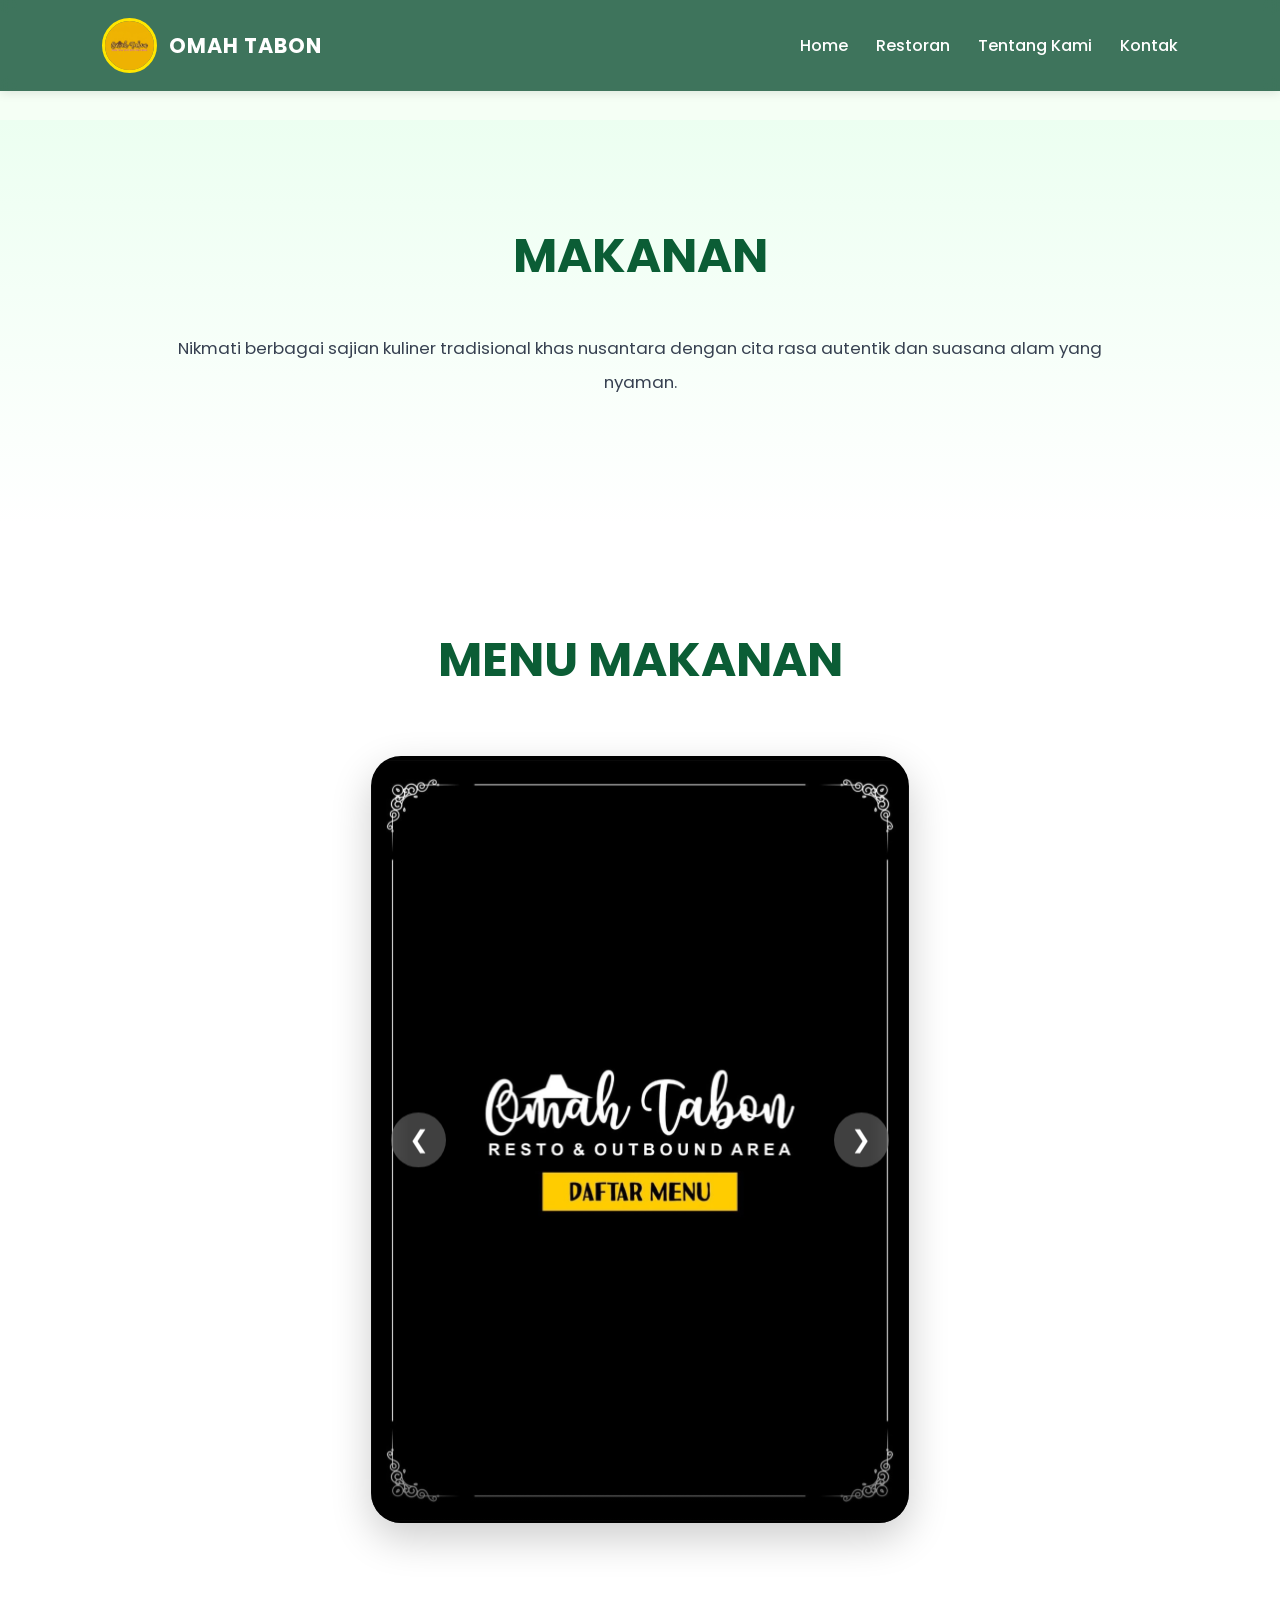
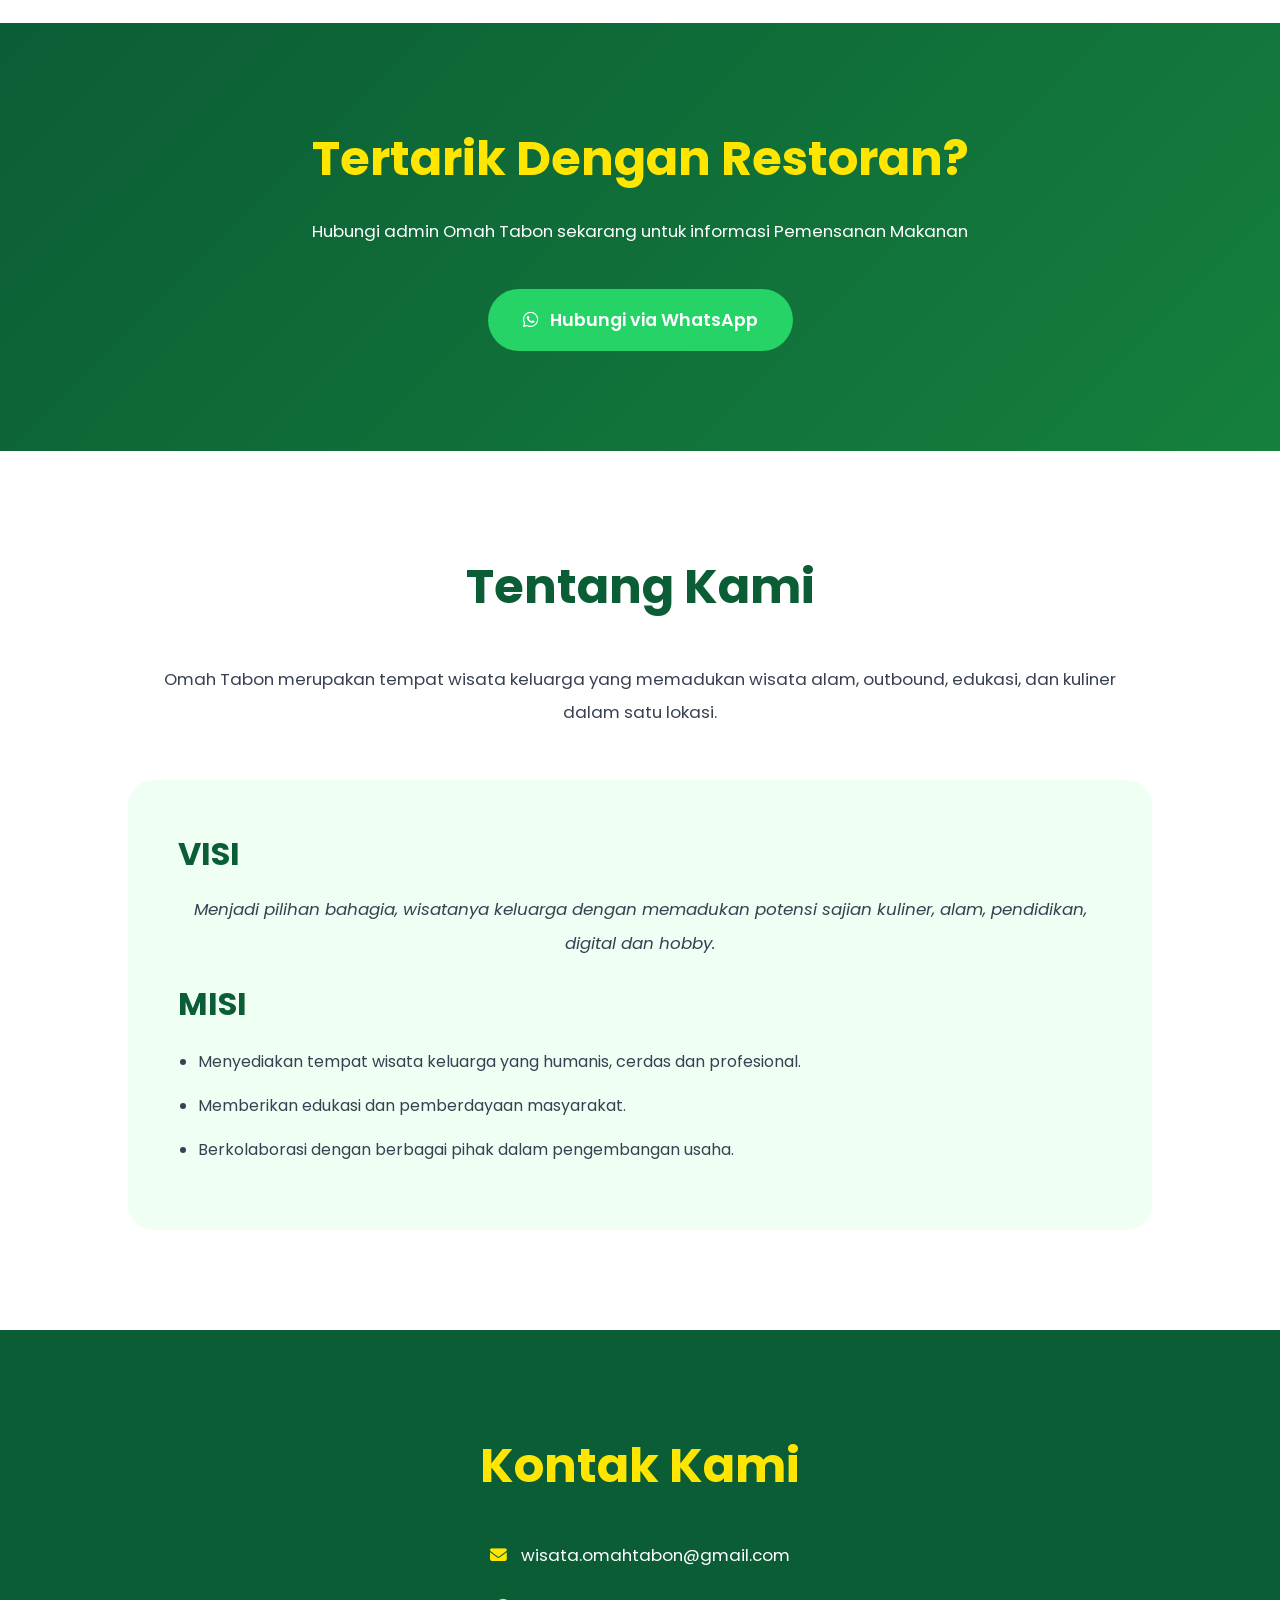
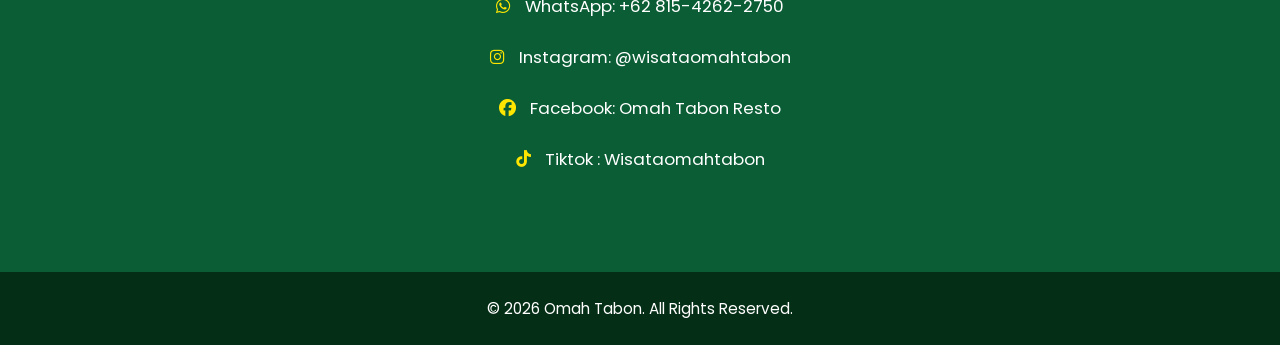
<file: paket-makanan.html>
<!DOCTYPE html>
<html lang="id">
<head>

  <meta charset="UTF-8">

  <meta name="viewport"
  content="width=device-width, initial-scale=1.0">

  <title>Paket Makanan & Minuman - Omah Tabon</title>

  <!-- CSS -->
  <link rel="stylesheet" href="style1.css">

  <!-- FONT AWESOME -->
  <link rel="stylesheet"
  href="https://cdnjs.cloudflare.com/ajax/libs/font-awesome/6.5.1/css/all.min.css"/>

</head>

<body>

  <!-- ================= HEADER ================= -->
  <header>

    <div class="logo">

      <img src="assets/logo1.jpeg"
      alt="Logo Omah Tabon">

      <span>OMAH TABON</span>

    </div>

    <!-- NAVIGATION -->
    <nav>

      <ul>

        <li><a href="index.html">Home</a></li>

        <li><a href="restaurant.html">Restoran</a></li>

        <li><a href="#tentang">Tentang Kami</a></li>

        <li><a href="#contact">Kontak</a></li>

      </ul>

    </nav>

  </header>

  <!-- ================= HERO ================= -->
  <!-- <section class="detail-hero">

    <img src="assets/bg-restaurant.png"
    alt="Paket Makanan">

    <div class="hero-overlay">


    </div>

  </section> -->

  <!-- ================= TENTANG PAKET ================= -->
  <section class="about-package">

    <h2>MAKANAN</h2>
    <p>
      Nikmati berbagai sajian kuliner tradisional khas nusantara
        dengan cita rasa autentik dan suasana alam yang nyaman.
    </p>

  </section>

  <!-- ================= GALERI SLIDER ================= -->
  <section class="gallery-section">

    <h2>MENU MAKANAN</h2>

    <div class="gallery-slider">

      <!-- SLIDE 1 -->
      <div class="gallery-slide active">

        <img src="assets/paket-makanan1.jpg"
        alt="Fun Games Anak">

        <div class="gallery-content">


 
        </div>

      </div>

      <!-- SLIDE 2 -->
      <div class="gallery-slide">

        <img src="assets/paket-makanan2.jpg"
        alt="Outdoor Learning">

        <div class="gallery-content">



        </div>

      </div>

      <!-- SLIDE 3 -->
      <div class="gallery-slide">

        <img src="assets/paket-makanan3.jpg"
        alt="Petualangan Anak">

        <div class="gallery-content">


        </div>

      </div>

      <!-- SLIDE 4 -->
      <div class="gallery-slide">

        <img src="assets/paket-makanan4.jpg"
        alt="Team Building Anak">

        <div class="gallery-content">



        </div>

      </div>

      <!-- SLIDE 5 -->
      <div class="gallery-slide">

        <img src="assets/paket-makanan5.jpg"
        alt="Kegiatan Edukasi">

        <div class="gallery-content">



        </div>

      </div>

      <!-- SLIDE 6 -->
      <div class="gallery-slide">

        <img src="assets/paket-minuman1.jpg"
        alt="Permainan Seru">

        <div class="gallery-content">

      

        </div>

      </div>

      <!-- SLIDE 7 -->
      <div class="gallery-slide">

        <img src="assets/paket-minuman2.jpg"
        alt="Outbound Anak">

        <div class="gallery-content">

   </div>

      </div>

      <!-- BUTTON -->
      <button class="gallery-prev">&#10094;</button>

      <button class="gallery-next">&#10095;</button>

    </div>

  </section>

  <!-- ================= BOOKING ================= -->
  <section class="booking-section">

    <h2>Tertarik Dengan Restoran?</h2>

    <p>
      Hubungi admin Omah Tabon sekarang untuk informasi Pemensanan Makanan
    </p>

    <a href="https://wa.me/6281542622750?text=Halo%20Omah%20Tabon,%20saya%20ingin%20reservasi%20untuk%20Makan%20di%20Restoran"
    target="_blank"
    class="booking-btn">

      <i class="fab fa-whatsapp"></i>

      Hubungi via WhatsApp

    </a>

  </section>

  <!-- ================= ABOUT ================= -->
  <section id="tentang" class="about">

    <h2>Tentang Kami</h2>

    <p>
      Omah Tabon merupakan tempat wisata keluarga
      yang memadukan wisata alam, outbound,
      edukasi, dan kuliner dalam satu lokasi.
    </p>

    <div class="visi-misi">

      <h3>VISI</h3>

      <p class="visi">
        Menjadi pilihan bahagia, wisatanya keluarga dengan memadukan
        potensi sajian kuliner, alam, pendidikan, digital dan hobby.
      </p>

      <h3>MISI</h3>

      <ul>

        <li>
          Menyediakan tempat wisata keluarga
          yang humanis, cerdas dan profesional.
        </li>

        <li>
          Memberikan edukasi dan pemberdayaan masyarakat.
        </li>

        <li>
          Berkolaborasi dengan berbagai pihak
          dalam pengembangan usaha.
        </li>

      </ul>

    </div>

  </section>

  <!-- ================= CONTACT ================= -->
  <section id="contact" class="contact">

    <h2>Kontak Kami</h2>

    <div class="contact-info">

    <!-- EMAIL -->
      <p>

        <i class="fas fa-envelope"></i>

        <a href="mailto:wisata.omahtabon@gmail.com">
          wisata.omahtabon@gmail.com
        </a>

      </p>

      <!-- WHATSAPP -->
      <p>

        <i class="fab fa-whatsapp"></i>

        <a href="https://wa.me/6281542622750"
        target="_blank">

          WhatsApp: +62 815-4262-2750

        </a>

      </p>

      <!-- INSTAGRAM -->
      <p>

        <i class="fab fa-instagram"></i>

        <a href="https://www.instagram.com/wisataomahtabon/"
        target="_blank">

          Instagram: @wisataomahtabon

        </a>

      </p>

      <!-- FACEBOOK -->
      <p>

        <i class="fab fa-facebook"></i>

        <a href="https://www.facebook.com/share/19LcMf9EY1/">

          Facebook: Omah Tabon Resto

        </a>

      </p>

      <!-- TIKTOK -->
      <p>

        <i class="fab fa-tiktok"></i>

        <a href="https://www.tiktok.com/@wisataomahtabon">

          Tiktok : Wisataomahtabon    

        </a>

      </p>

    </div>

  </section>

  <!-- ================= FOOTER ================= -->
  <footer>

    <p>
      © 2026 Omah Tabon. All Rights Reserved.
    </p>

  </footer>

  <!-- JS -->
  <script src="script.js"></script>

</body>
</html>
</file>
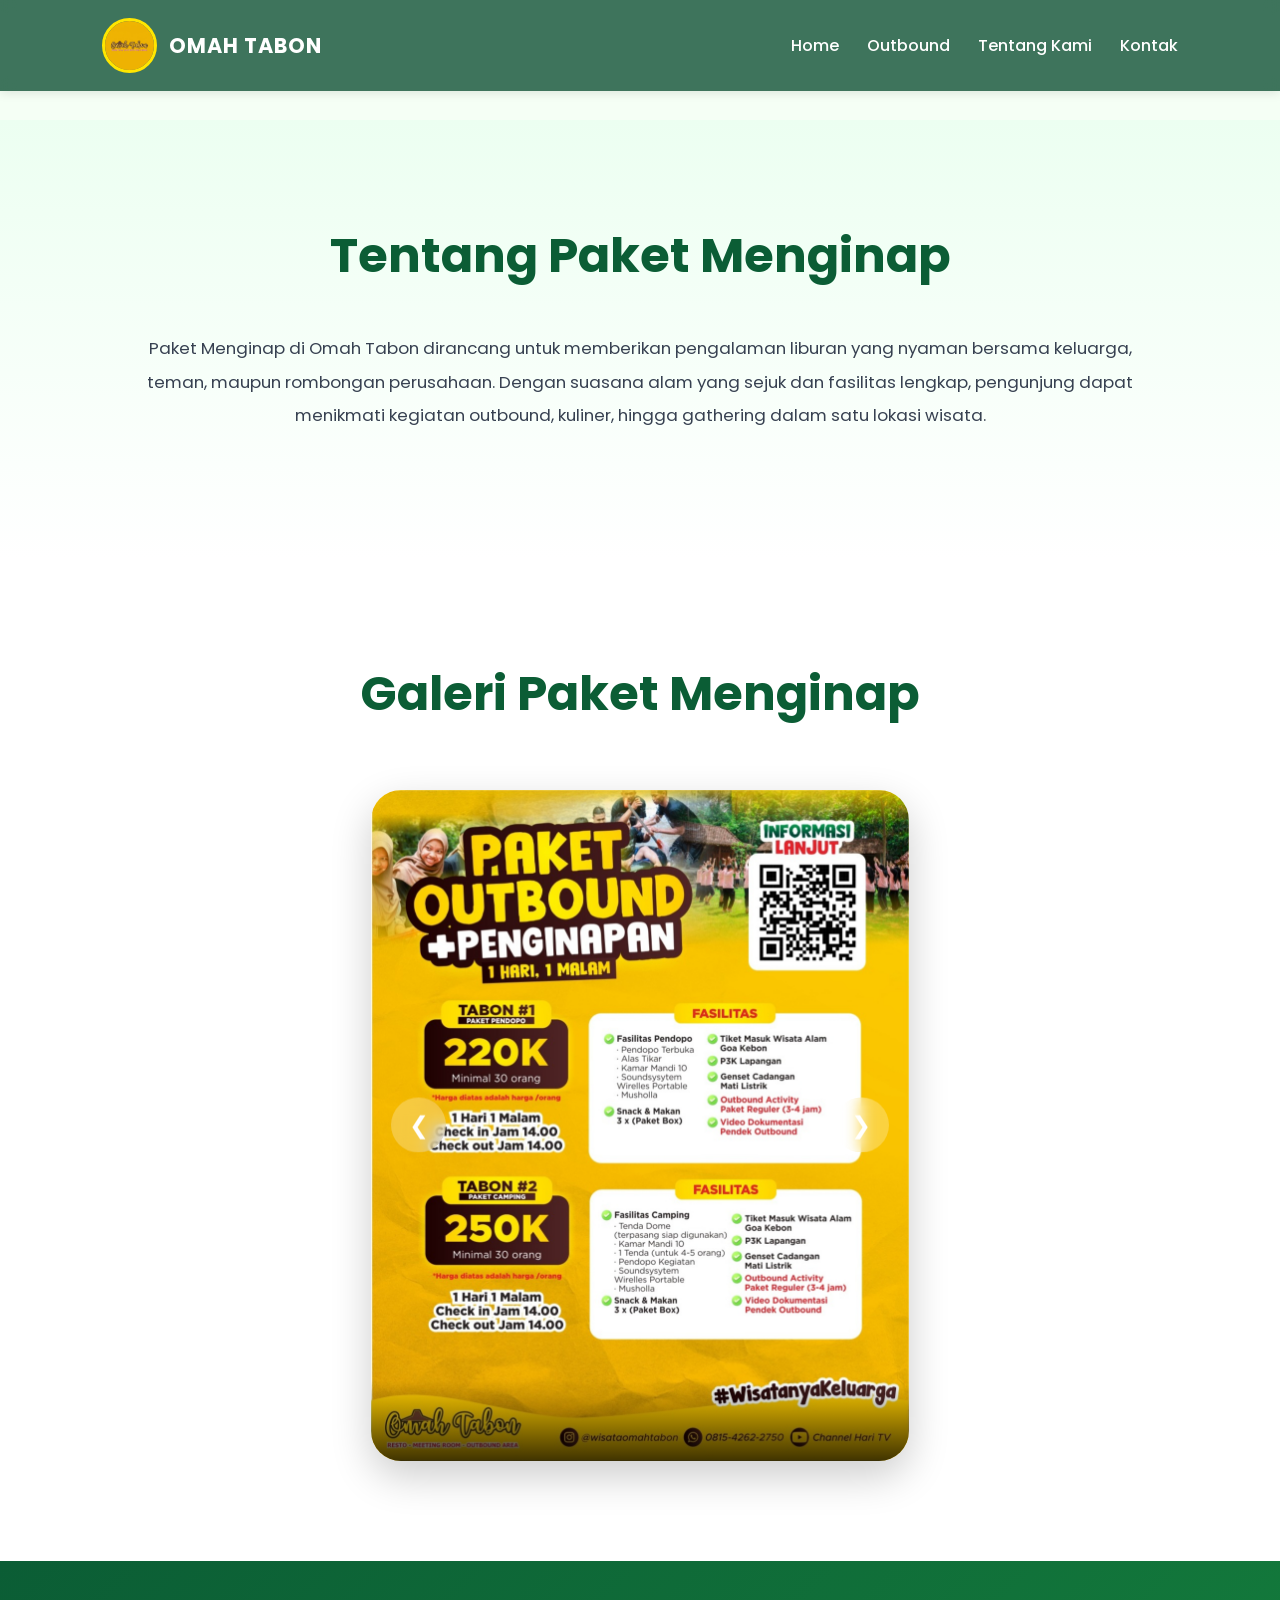
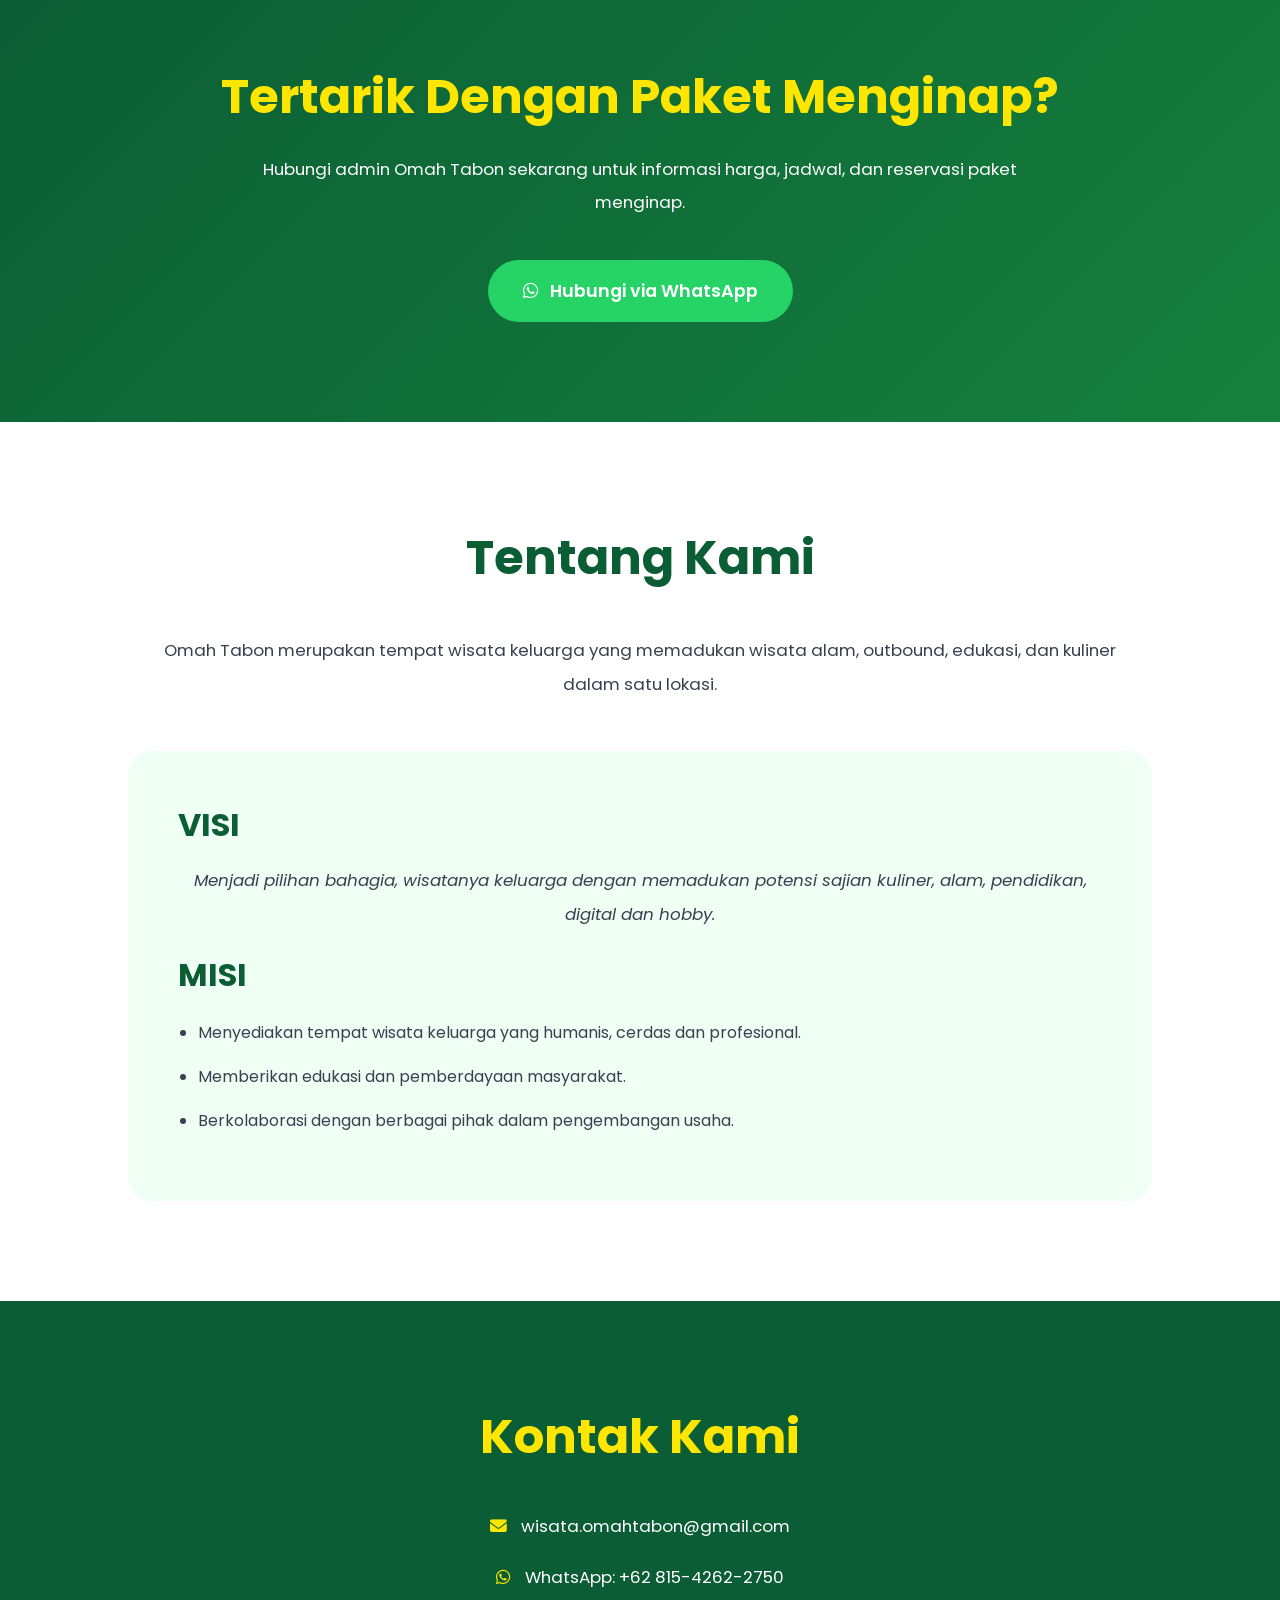
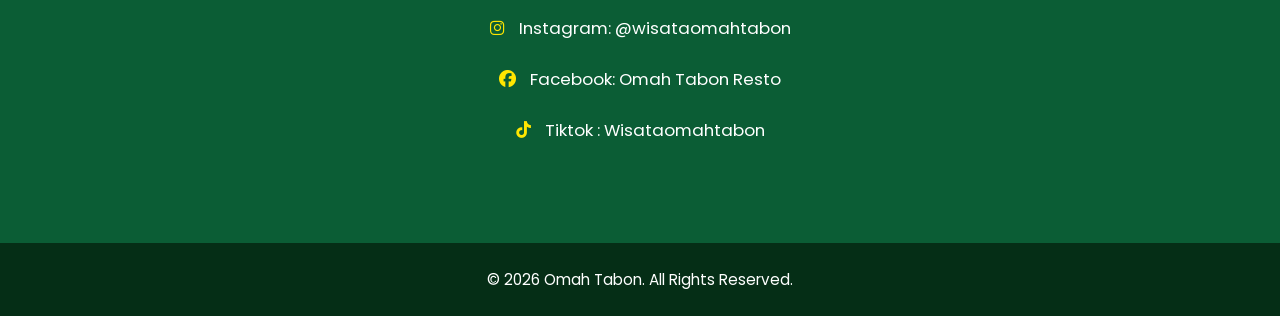
<file: paket-penginapan.html>
<!-- paket-menginap.html -->
<!DOCTYPE html>
<html lang="id">
<head>

  <meta charset="UTF-8">

  <meta name="viewport"
  content="width=device-width, initial-scale=1.0">

  <title>Paket Menginap - Omah Tabon</title>

  <!-- CSS -->
  <link rel="stylesheet" href="style1.css">

  <!-- FONT AWESOME -->
  <link rel="stylesheet"
  href="https://cdnjs.cloudflare.com/ajax/libs/font-awesome/6.5.1/css/all.min.css"/>

</head>

<body>

  <!-- ================= HEADER ================= -->
  <header>

    <div class="logo">

      <img src="assets/logo1.jpeg"
      alt="Logo Omah Tabon">

      <span>OMAH TABON</span>

    </div>

    <!-- NAVIGATION -->
    <nav>

      <ul>

        <li><a href="index.html">Home</a></li>

        <li><a href="outbound.html">Outbound</a></li>

        <li><a href="#tentang">Tentang Kami</a></li>

        <li><a href="#contact">Kontak</a></li>

      </ul>

    </nav>

  </header>

  <!-- ================= HERO ================= -->
  <!-- <section class="detail-hero">

    <img src="assets/bg-menginap.png"
    alt="Paket Menginap">

    <div class="hero-overlay">

    

    </div>

  </section> -->

  <!-- ================= TENTANG PAKET ================= -->
  <section class="about-package">

    <h2>Tentang Paket Menginap</h2>

    <p>
      Paket Menginap di Omah Tabon dirancang untuk memberikan
      pengalaman liburan yang nyaman bersama keluarga,
      teman, maupun rombongan perusahaan. Dengan suasana alam yang sejuk dan fasilitas lengkap,
      pengunjung dapat menikmati kegiatan outbound,
      kuliner, hingga gathering dalam satu lokasi wisata.
    </p>


  </section>

  <!-- ================= GALERI SLIDER ================= -->
  <section class="gallery-section">

    <h2>Galeri Paket Menginap</h2>

    <div class="gallery-slider">

      <!-- SLIDE 1 -->
      <div class="gallery-slide active">

        <img src="assets/paket-menginap1.jpg"
        alt="Penginapan Alam">

        <div class="gallery-content">

       
        </div>

      </div>

      <!-- SLIDE 2 -->
      <div class="gallery-slide">

        <img src="assets/paket-menginap2.jpg"
        alt="Family Gathering">

        <div class="gallery-content">

         

        </div>

      </div>

      <!-- SLIDE 3 -->
      <div class="gallery-slide">

        <img src="assets/paket-menginap3.jpg"
        alt="Outbound & Stay">

        <div class="gallery-content">


        </div>

      </div>

      <!-- SLIDE 4 -->
      <div class="gallery-slide">

        <img src="assets/paket-menginap4.jpg"
        alt="Suasana Malam">

        <div class="gallery-content">

         

        </div>

      </div>

     

      <!-- BUTTON -->
      <button class="gallery-prev">&#10094;</button>

      <button class="gallery-next">&#10095;</button>

    </div>

  </section>

  <!-- ================= BOOKING ================= -->
  <section class="booking-section">

    <h2>Tertarik Dengan Paket Menginap?</h2>

    <p>
      Hubungi admin Omah Tabon sekarang untuk informasi harga,
      jadwal, dan reservasi paket menginap.
    </p>

    <a href="https://wa.me/6281542622750?text=Halo%20Omah%20Tabon,%20saya%20ingin%20bertanya%20tentang%20Paket%20Menginap"
    target="_blank"
    class="booking-btn">

      <i class="fab fa-whatsapp"></i>

      Hubungi via WhatsApp

    </a>

  </section>

  <!-- ================= ABOUT ================= -->
  <section id="tentang" class="about">

    <h2>Tentang Kami</h2>

    <p>
      Omah Tabon merupakan tempat wisata keluarga
      yang memadukan wisata alam, outbound,
      edukasi, dan kuliner dalam satu lokasi.
    </p>

    <div class="visi-misi">

      <h3>VISI</h3>

      <p class="visi">
        Menjadi pilihan bahagia, wisatanya keluarga dengan memadukan
        potensi sajian kuliner, alam, pendidikan, digital dan hobby.
      </p>

      <h3>MISI</h3>

      <ul>

        <li>
          Menyediakan tempat wisata keluarga
          yang humanis, cerdas dan profesional.
        </li>

        <li>
          Memberikan edukasi dan pemberdayaan masyarakat.
        </li>

        <li>
          Berkolaborasi dengan berbagai pihak
          dalam pengembangan usaha.
        </li>

      </ul>

    </div>

  </section>

  <!-- ================= CONTACT ================= -->
  <section id="contact" class="contact">

    <h2>Kontak Kami</h2>

    <div class="contact-info">

    <!-- EMAIL -->
      <p>

        <i class="fas fa-envelope"></i>

        <a href="mailto:wisata.omahtabon@gmail.com">
          wisata.omahtabon@gmail.com
        </a>

      </p>

      <!-- WHATSAPP -->
      <p>

        <i class="fab fa-whatsapp"></i>

        <a href="https://wa.me/6281542622750"
        target="_blank">

          WhatsApp: +62 815-4262-2750

        </a>

      </p>

      <!-- INSTAGRAM -->
      <p>

        <i class="fab fa-instagram"></i>

        <a href="https://www.instagram.com/wisataomahtabon/"
        target="_blank">

          Instagram: @wisataomahtabon

        </a>

      </p>

      <!-- FACEBOOK -->
      <p>

        <i class="fab fa-facebook"></i>

        <a href="https://www.facebook.com/share/19LcMf9EY1/">

          Facebook: Omah Tabon Resto

        </a>

      </p>

      <!-- TIKTOK -->
      <p>

        <i class="fab fa-tiktok"></i>

        <a href="https://www.tiktok.com/@wisataomahtabon">

          Tiktok : Wisataomahtabon    

        </a>

      </p>

    </div>

  </section>

  <!-- ================= FOOTER ================= -->
  <footer>

    <p>
      © 2026 Omah Tabon. All Rights Reserved.
    </p>

  </footer>

  <!-- JS -->
  <script src="script.js"></script>

</body>
</html>
</file>
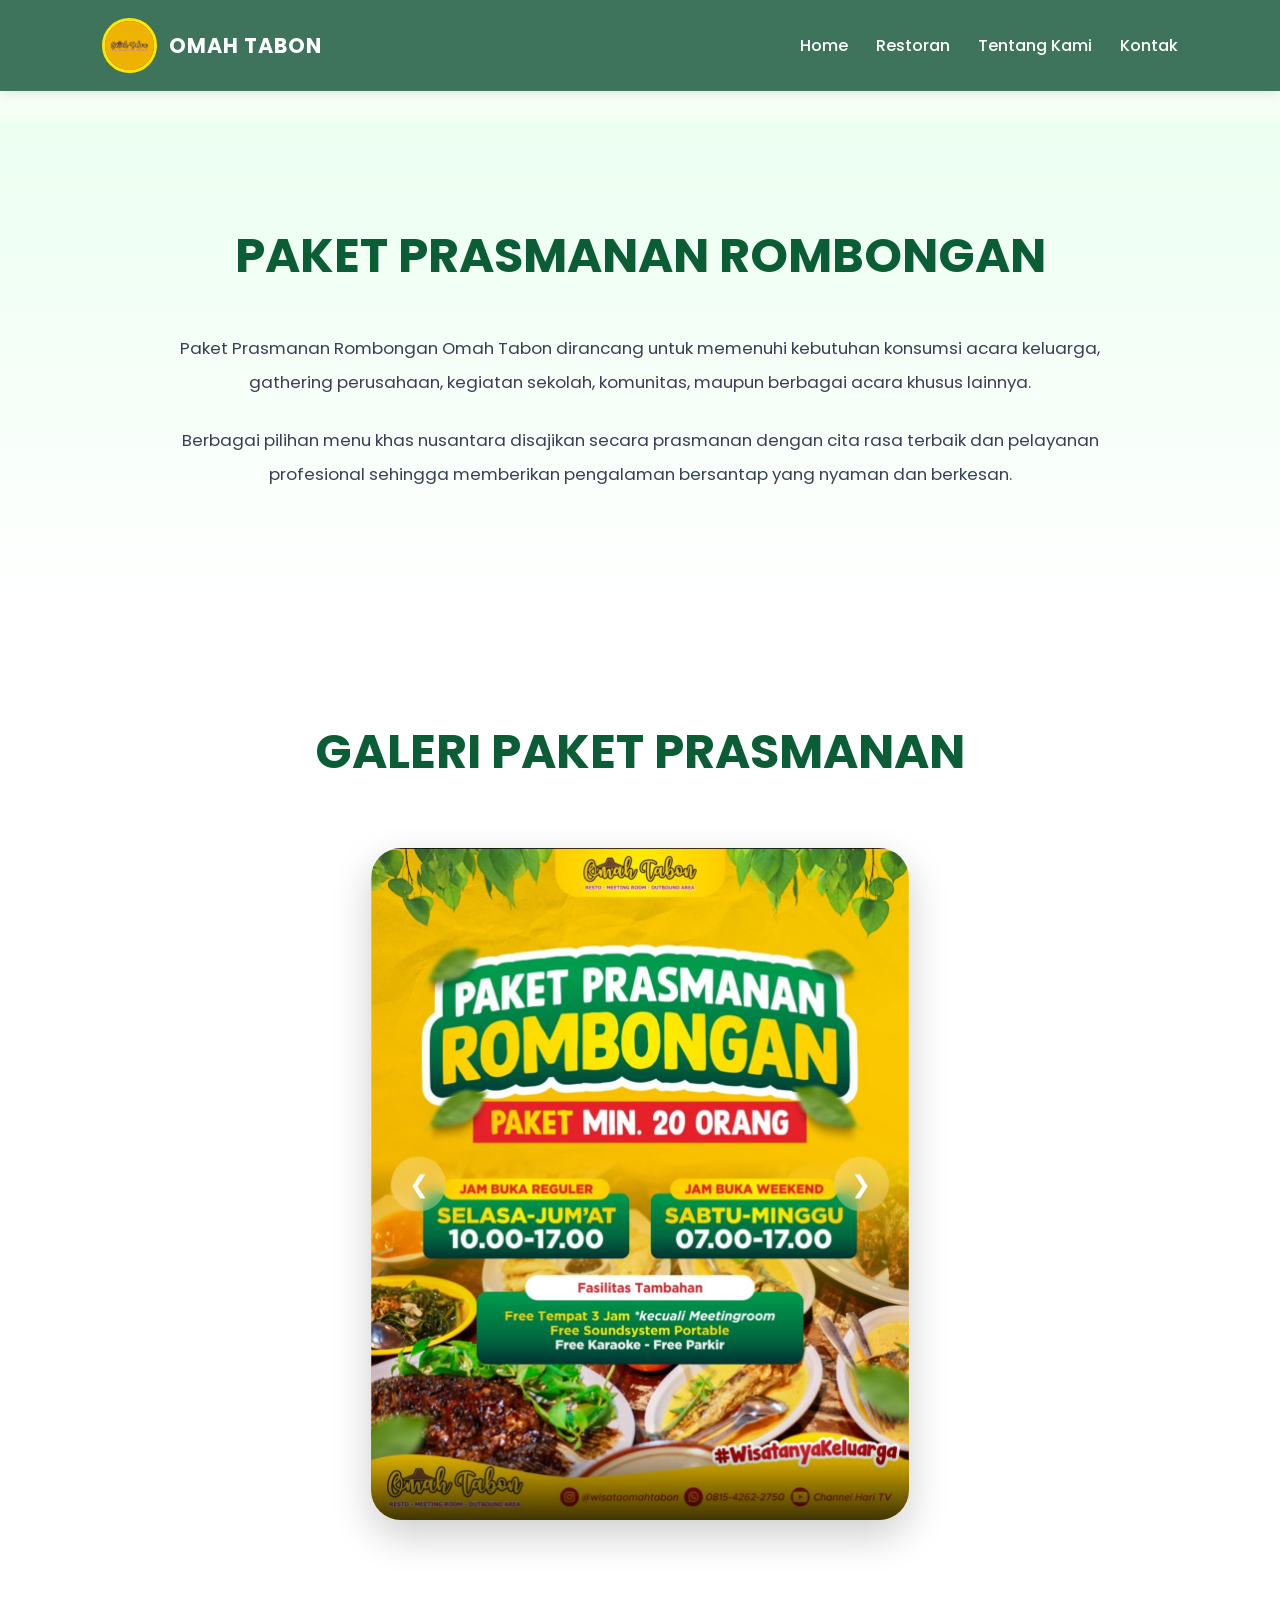
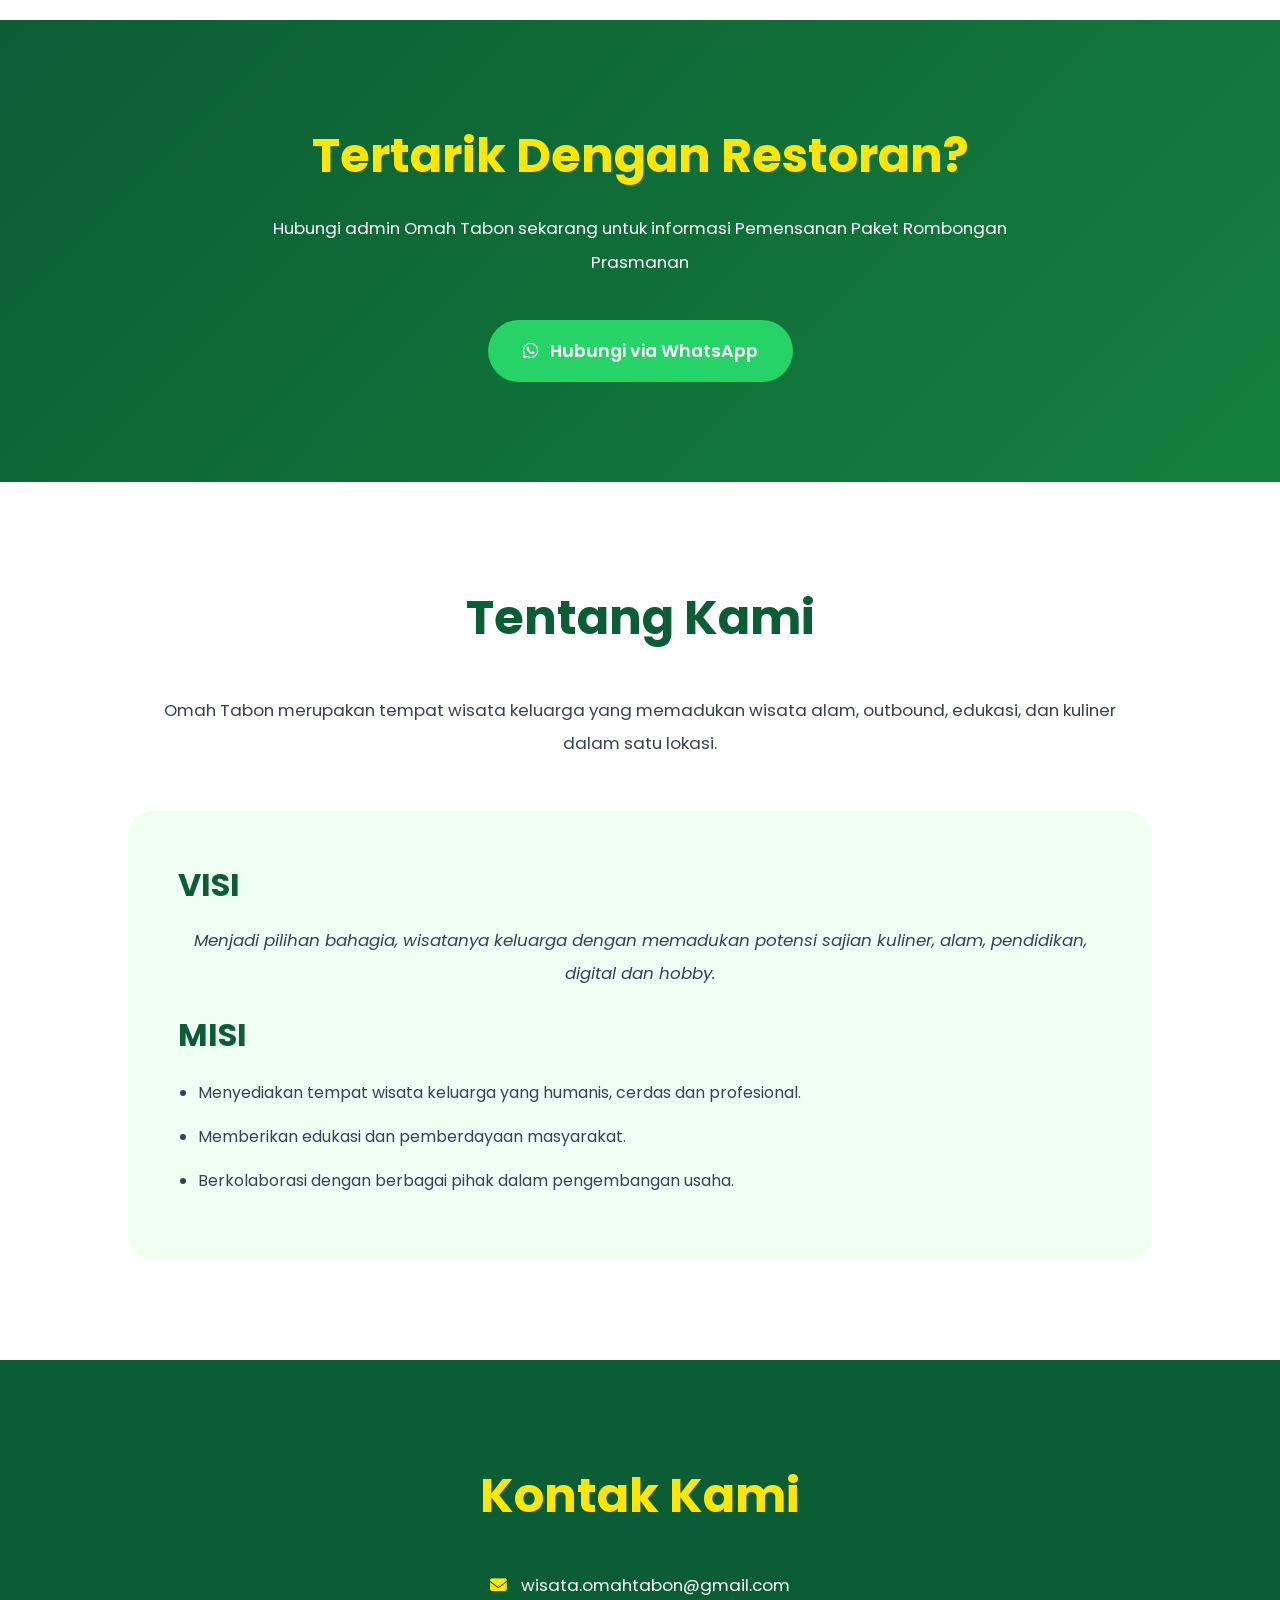
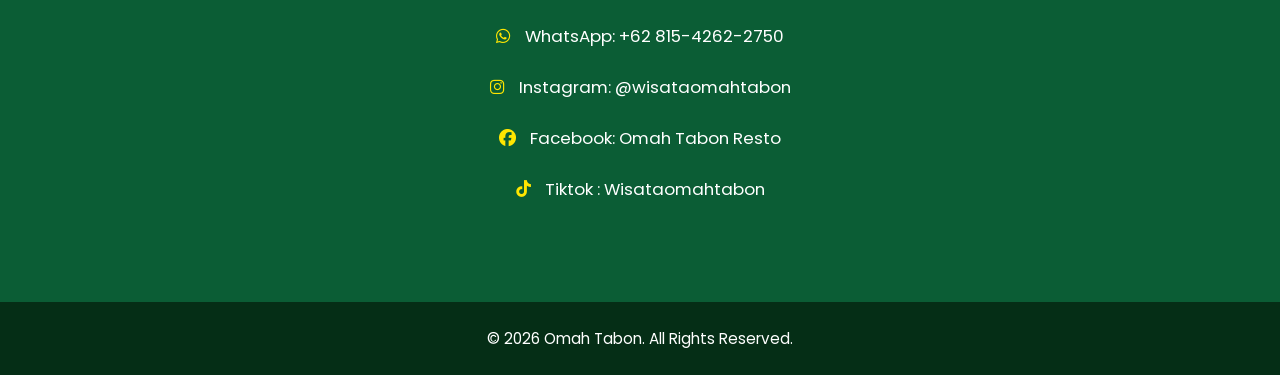
<file: paket-rombongan.html>
<!DOCTYPE html>
<html lang="id">
<head>

  <meta charset="UTF-8">

  <meta name="viewport"
  content="width=device-width, initial-scale=1.0">

  <title>Paket Prasmanan Rombongan - Omah Tabon</title>

  <!-- CSS -->
  <link rel="stylesheet" href="style1.css">

  <!-- FONT AWESOME -->
  <link rel="stylesheet"
  href="https://cdnjs.cloudflare.com/ajax/libs/font-awesome/6.5.1/css/all.min.css"/>

</head>

<body>

  <!-- ================= HEADER ================= -->
  <header>

    <div class="logo">

      <img src="assets/logo1.jpeg"
      alt="Logo Omah Tabon">

      <span>OMAH TABON</span>

    </div>

    <!-- NAVIGATION -->
    <nav>

      <ul>

        <li><a href="index.html">Home</a></li>

        <li><a href="restaurant.html">Restoran</a></li>

        <li><a href="#tentang">Tentang Kami</a></li>

        <li><a href="#contact">Kontak</a></li>

      </ul>

    </nav>

  </header>

  <!-- ================= HERO ================= -->
  <!-- <section class="detail-hero">

  <img src="assets/bg-rombongan.png"
  alt="Paket Prasmanan Rombongan">

  <div class="hero-overlay">
  </div>

</section> -->

  <!-- ================= TENTANG PAKET ================= -->
  <section class="about-package">

  <h2>PAKET PRASMANAN ROMBONGAN</h2>

  <p>
    Paket Prasmanan Rombongan Omah Tabon dirancang untuk memenuhi
    kebutuhan konsumsi acara keluarga, gathering perusahaan,
    kegiatan sekolah, komunitas, maupun berbagai acara khusus lainnya.
  </p>

  <p>
    Berbagai pilihan menu khas nusantara disajikan secara prasmanan
    dengan cita rasa terbaik dan pelayanan profesional sehingga
    memberikan pengalaman bersantap yang nyaman dan berkesan.
  </p>

</section>
  <!-- ================= GALERI SLIDER ================= -->
  <section class="gallery-section">

  <h2>GALERI PAKET PRASMANAN</h2>

    <div class="gallery-slider">

      <!-- SLIDE 1 -->
      <div class="gallery-slide active">

        <img src="assets/paket-rombongan1.jpg"
        alt="Fun Games Anak">

        <div class="gallery-content">


 
        </div>

      </div>

      <!-- SLIDE 2 -->
      <div class="gallery-slide">

        <img src="assets/paket-rombongan2.jpg"
        alt="Outdoor Learning">

        <div class="gallery-content">



        </div>

      </div>

      <!-- SLIDE 3 -->
      <div class="gallery-slide">

        <img src="assets/paket-rombongan3.jpg"
        alt="Petualangan Anak">

        <div class="gallery-content">


        </div>

      </div>

   



      <!-- BUTTON -->
      <button class="gallery-prev">&#10094;</button>

      <button class="gallery-next">&#10095;</button>

    </div>

  </section>

  <!-- ================= BOOKING ================= -->
  <section class="booking-section">

    <h2>Tertarik Dengan Restoran?</h2>

    <p>
      Hubungi admin Omah Tabon sekarang untuk informasi Pemensanan Paket Rombongan Prasmanan
    </p>

    <a href="https://wa.me/6281542622750?text=Halo%20Omah%20Tabon,%20saya%20ingin%20reservasi%20untuk%20Prasmanan%20di%20Restoran"
    target="_blank"
    class="booking-btn">

      <i class="fab fa-whatsapp"></i>

      Hubungi via WhatsApp

    </a>

  </section>

  <!-- ================= ABOUT ================= -->
  <section id="tentang" class="about">

    <h2>Tentang Kami</h2>

    <p>
      Omah Tabon merupakan tempat wisata keluarga
      yang memadukan wisata alam, outbound,
      edukasi, dan kuliner dalam satu lokasi.
    </p>

    <div class="visi-misi">

      <h3>VISI</h3>

      <p class="visi">
        Menjadi pilihan bahagia, wisatanya keluarga dengan memadukan
        potensi sajian kuliner, alam, pendidikan, digital dan hobby.
      </p>

      <h3>MISI</h3>

      <ul>

        <li>
          Menyediakan tempat wisata keluarga
          yang humanis, cerdas dan profesional.
        </li>

        <li>
          Memberikan edukasi dan pemberdayaan masyarakat.
        </li>

        <li>
          Berkolaborasi dengan berbagai pihak
          dalam pengembangan usaha.
        </li>

      </ul>

    </div>

  </section>

  <!-- ================= CONTACT ================= -->
  <section id="contact" class="contact">

    <h2>Kontak Kami</h2>

    <div class="contact-info">

     <!-- EMAIL -->
      <p>

        <i class="fas fa-envelope"></i>

        <a href="mailto:wisata.omahtabon@gmail.com">
          wisata.omahtabon@gmail.com
        </a>

      </p>

      <!-- WHATSAPP -->
      <p>

        <i class="fab fa-whatsapp"></i>

        <a href="https://wa.me/6281542622750"
        target="_blank">

          WhatsApp: +62 815-4262-2750

        </a>

      </p>

      <!-- INSTAGRAM -->
      <p>

        <i class="fab fa-instagram"></i>

        <a href="https://www.instagram.com/wisataomahtabon/"
        target="_blank">

          Instagram: @wisataomahtabon

        </a>

      </p>

      <!-- FACEBOOK -->
      <p>

        <i class="fab fa-facebook"></i>

        <a href="https://www.facebook.com/share/19LcMf9EY1/">

          Facebook: Omah Tabon Resto

        </a>

      </p>

      <!-- TIKTOK -->
      <p>

        <i class="fab fa-tiktok"></i>

        <a href="https://www.tiktok.com/@wisataomahtabon">

          Tiktok : Wisataomahtabon    

        </a>

      </p>

    </div>

  </section>

  <!-- ================= FOOTER ================= -->
  <footer>

    <p>
      © 2026 Omah Tabon. All Rights Reserved.
    </p>

  </footer>

  <!-- JS -->
  <script src="script.js"></script>

</body>
</html>
</file>
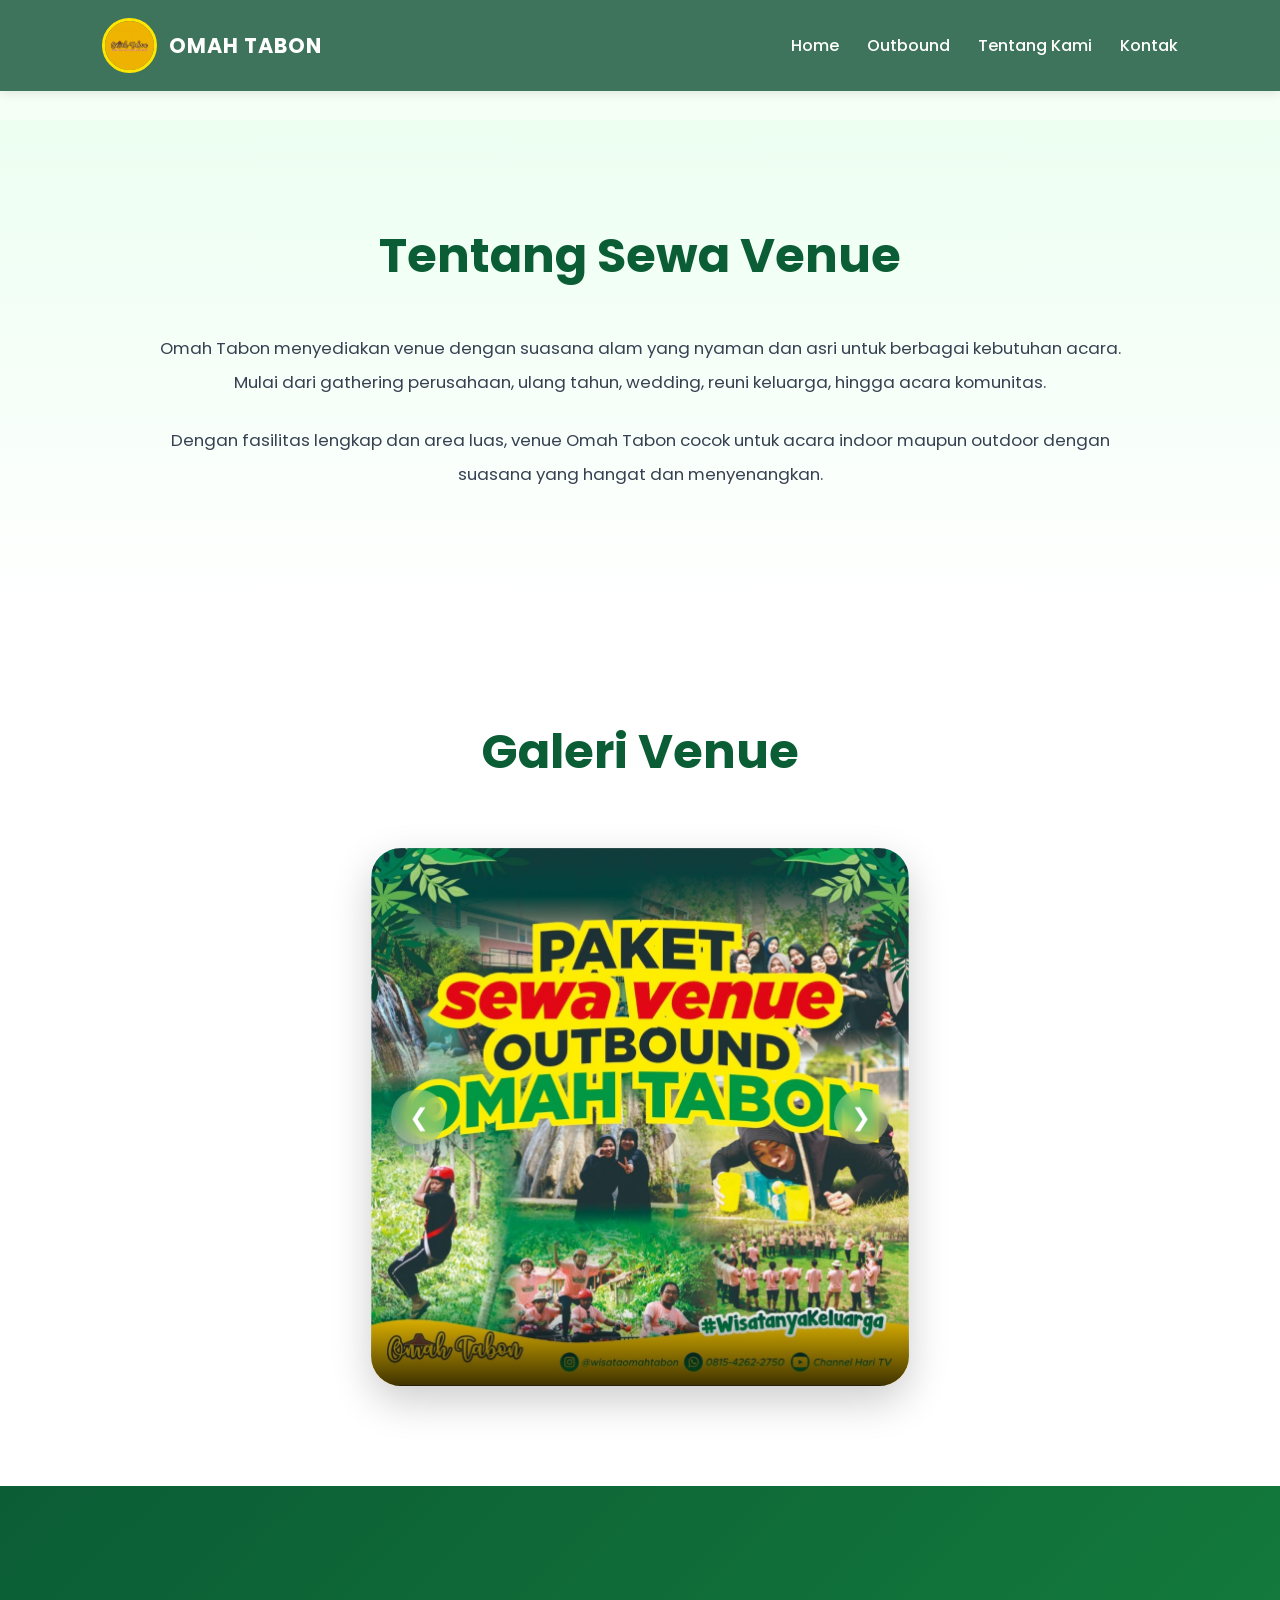
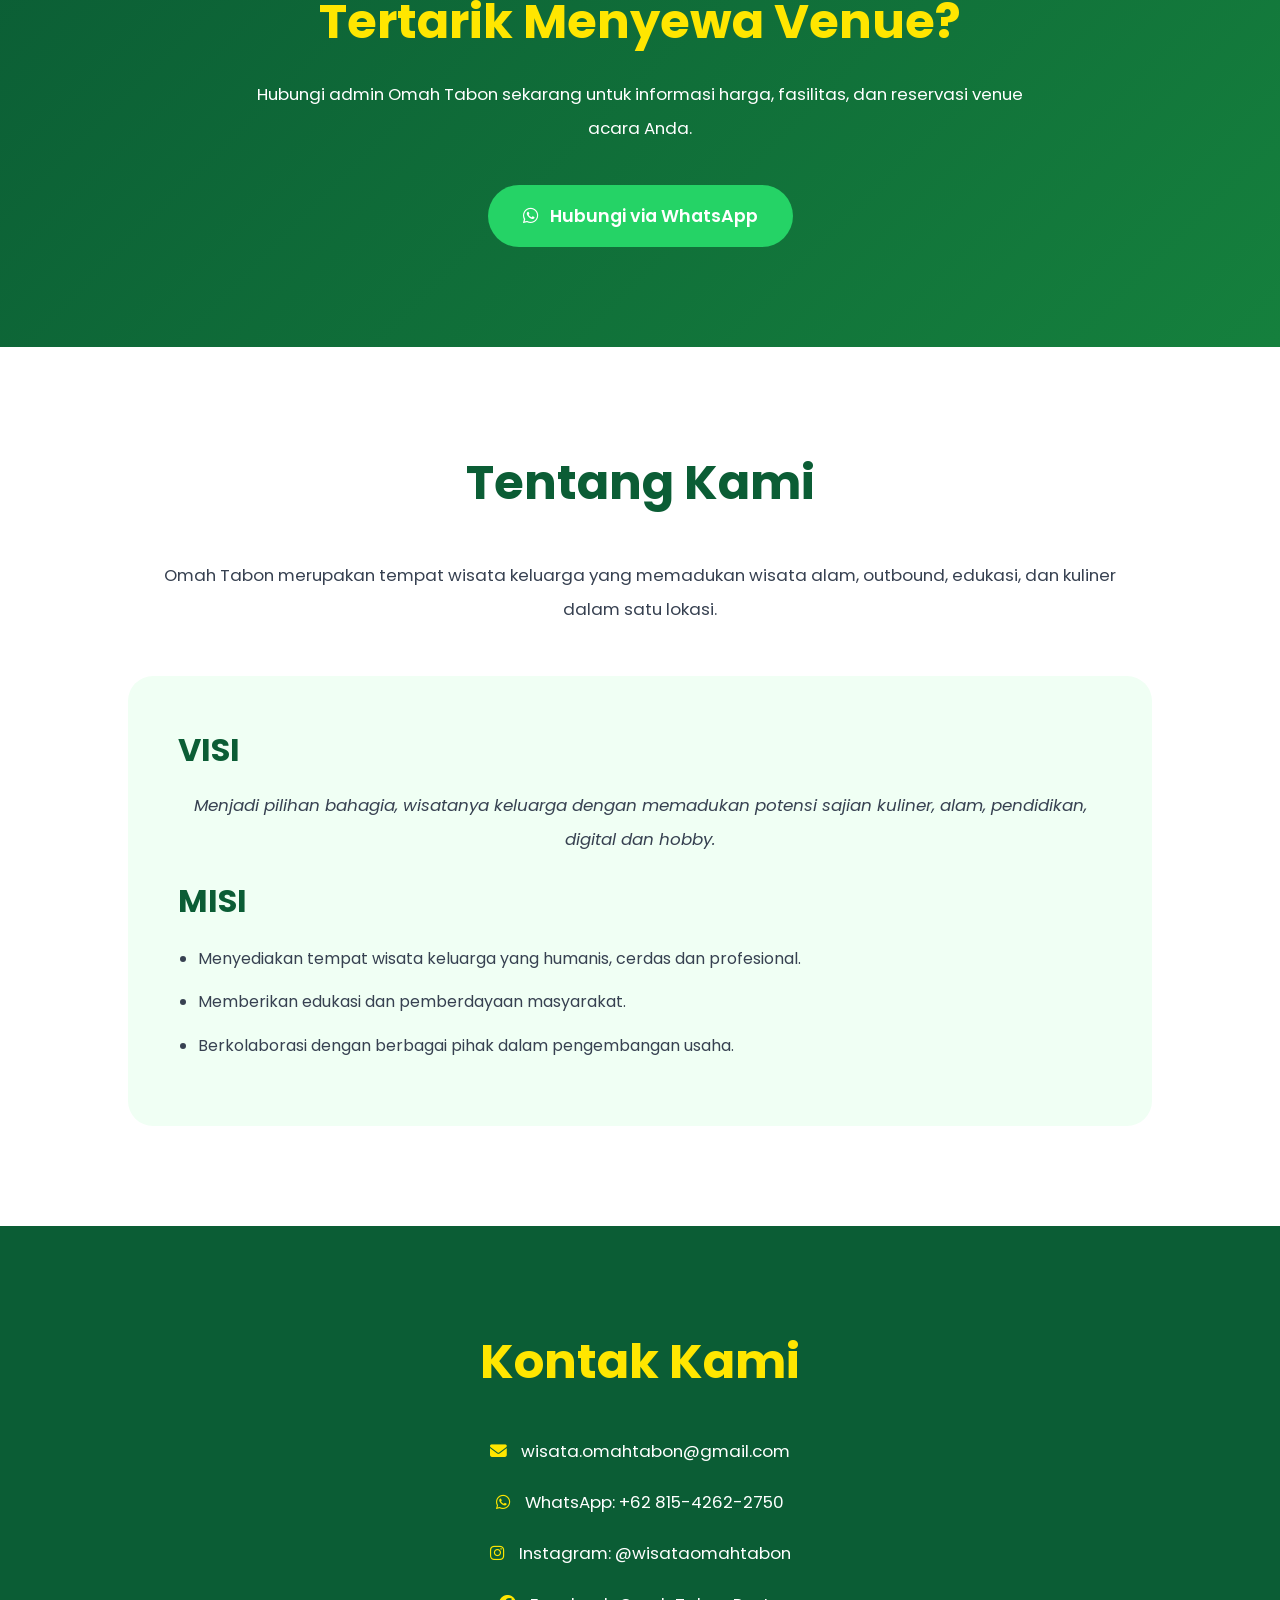
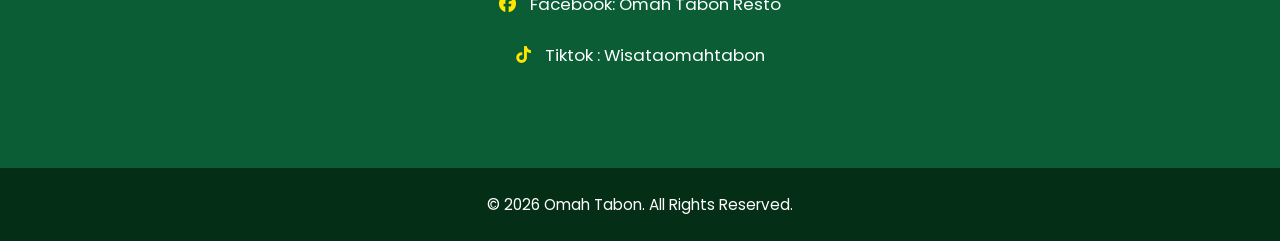
<file: paket-sewa.html>
<!-- paket-venue.html -->
<!DOCTYPE html>
<html lang="id">
<head>

  <meta charset="UTF-8">

  <meta name="viewport"
  content="width=device-width, initial-scale=1.0">

  <title>Sewa Venue - Omah Tabon</title>

  <!-- CSS -->
  <link rel="stylesheet" href="style1.css">

  <!-- FONT AWESOME -->
  <link rel="stylesheet"
  href="https://cdnjs.cloudflare.com/ajax/libs/font-awesome/6.5.1/css/all.min.css"/>

</head>

<body>

  <!-- ================= HEADER ================= -->
  <header>

    <div class="logo">

      <img src="assets/logo1.jpeg"
      alt="Logo Omah Tabon">

      <span>OMAH TABON</span>

    </div>

    <!-- NAVIGATION -->
    <nav>

      <ul>

        <li><a href="index.html">Home</a></li>

        <li><a href="outbound.html">Outbound</a></li>

        <li><a href="#tentang">Tentang Kami</a></li>

        <li><a href="#contact">Kontak</a></li>

      </ul>

    </nav>

  </header>

  <!-- ================= HERO ================= -->
  <!-- <section class="detail-hero">

    <img src="assets/bg-venue.png"
    alt="Sewa Venue">

    <div class="hero-overlay">

 
    </div>

  </section> -->

  <!-- ================= TENTANG PAKET ================= -->
  <section class="about-package">

    <h2>Tentang Sewa Venue</h2>

    <p>
      Omah Tabon menyediakan venue dengan suasana alam
      yang nyaman dan asri untuk berbagai kebutuhan acara.
      Mulai dari gathering perusahaan, ulang tahun,
      wedding, reuni keluarga, hingga acara komunitas.
    </p>

    <p>
      Dengan fasilitas lengkap dan area luas,
      venue Omah Tabon cocok untuk acara indoor maupun outdoor
      dengan suasana yang hangat dan menyenangkan.
    </p>

  </section>

  <!-- ================= GALERI SLIDER ================= -->
  <section class="gallery-section">

    <h2>Galeri Venue</h2>

    <div class="gallery-slider">

      <!-- SLIDE 1 -->
      <div class="gallery-slide active">

        <img src="assets/paket-sewa1.jpg"
        alt="Venue Gathering">

        <div class="gallery-content">

     

        </div>

      </div>

      <!-- SLIDE 2 -->
      <div class="gallery-slide">

        <img src="assets/paket-sewa2.jpg"
        alt="Wedding Venue">

        <div class="gallery-content">

      

        </div>

      </div>

      <!-- SLIDE 3 -->
      <div class="gallery-slide">

        <img src="assets/paket-sewa3.jpg"
        alt="Meeting Area">

        <div class="gallery-content">

        

        </div>

      </div>

      <!-- SLIDE 4 -->
      <div class="gallery-slide">

        <img src="assets/paket-sewa4.jpg"
        alt="Outdoor Event">

        <div class="gallery-content">


        </div>

      </div>

      <!-- SLIDE 5 -->
      <div class="gallery-slide">

        <img src="assets/paket-sewa5.jpg"
        alt="Family Event">

        <div class="gallery-content">

        

        </div>

      </div>


        <!-- SLIDE 6 -->
      <div class="gallery-slide">

        <img src="assets/paket-sewa6.jpg"
        alt="Family Event">

        <div class="gallery-content">

          

        </div>

      </div>


        <!-- SLIDE 7 -->
      <div class="gallery-slide">

        <img src="assets/paket-sewa7.jpg"
        alt="Family Event">

        <div class="gallery-content">

       

        </div>

      </div>

      <!-- BUTTON -->
      <button class="gallery-prev">&#10094;</button>

      <button class="gallery-next">&#10095;</button>

    </div>

  </section>

  <!-- ================= BOOKING ================= -->
  <section class="booking-section">

    <h2>Tertarik Menyewa Venue?</h2>

    <p>
      Hubungi admin Omah Tabon sekarang untuk informasi harga,
      fasilitas, dan reservasi venue acara Anda.
    </p>

    <a href="https://wa.me/6281542622750?text=Halo%20Omah%20Tabon,%20saya%20ingin%20bertanya%20tentang%20Sewa%20Venue"
    target="_blank"
    class="booking-btn">

      <i class="fab fa-whatsapp"></i>

      Hubungi via WhatsApp

    </a>

  </section>

  <!-- ================= ABOUT ================= -->
  <section id="tentang" class="about">

    <h2>Tentang Kami</h2>

    <p>
      Omah Tabon merupakan tempat wisata keluarga
      yang memadukan wisata alam, outbound,
      edukasi, dan kuliner dalam satu lokasi.
    </p>

    <div class="visi-misi">

      <h3>VISI</h3>

      <p class="visi">
        Menjadi pilihan bahagia, wisatanya keluarga dengan memadukan
        potensi sajian kuliner, alam, pendidikan, digital dan hobby.
      </p>

      <h3>MISI</h3>

      <ul>

        <li>
          Menyediakan tempat wisata keluarga
          yang humanis, cerdas dan profesional.
        </li>

        <li>
          Memberikan edukasi dan pemberdayaan masyarakat.
        </li>

        <li>
          Berkolaborasi dengan berbagai pihak
          dalam pengembangan usaha.
        </li>

      </ul>

    </div>

  </section>

  <!-- ================= CONTACT ================= -->
  <section id="contact" class="contact">

    <h2>Kontak Kami</h2>

    <div class="contact-info">

     <!-- EMAIL -->
      <p>

        <i class="fas fa-envelope"></i>

        <a href="mailto:wisata.omahtabon@gmail.com">
          wisata.omahtabon@gmail.com
        </a>

      </p>

      <!-- WHATSAPP -->
      <p>

        <i class="fab fa-whatsapp"></i>

        <a href="https://wa.me/6281542622750"
        target="_blank">

          WhatsApp: +62 815-4262-2750

        </a>

      </p>

      <!-- INSTAGRAM -->
      <p>

        <i class="fab fa-instagram"></i>

        <a href="https://www.instagram.com/wisataomahtabon/"
        target="_blank">

          Instagram: @wisataomahtabon

        </a>

      </p>

      <!-- FACEBOOK -->
      <p>

        <i class="fab fa-facebook"></i>

        <a href="#">

          Facebook: Omah Tabon Resto

        </a>

      </p>

      <!-- TIKTOK -->
      <p>

        <i class="fab fa-tiktok"></i>

        <a href="https://www.tiktok.com/@wisataomahtabon">

          Tiktok : Wisataomahtabon    

        </a>

      </p>


    </div>

  </section>

  <!-- ================= FOOTER ================= -->
  <footer>

    <p>
      © 2026 Omah Tabon. All Rights Reserved.
    </p>

  </footer>

  <!-- JS -->
  <script src="script.js"></script>

</body>
</html>
</file>
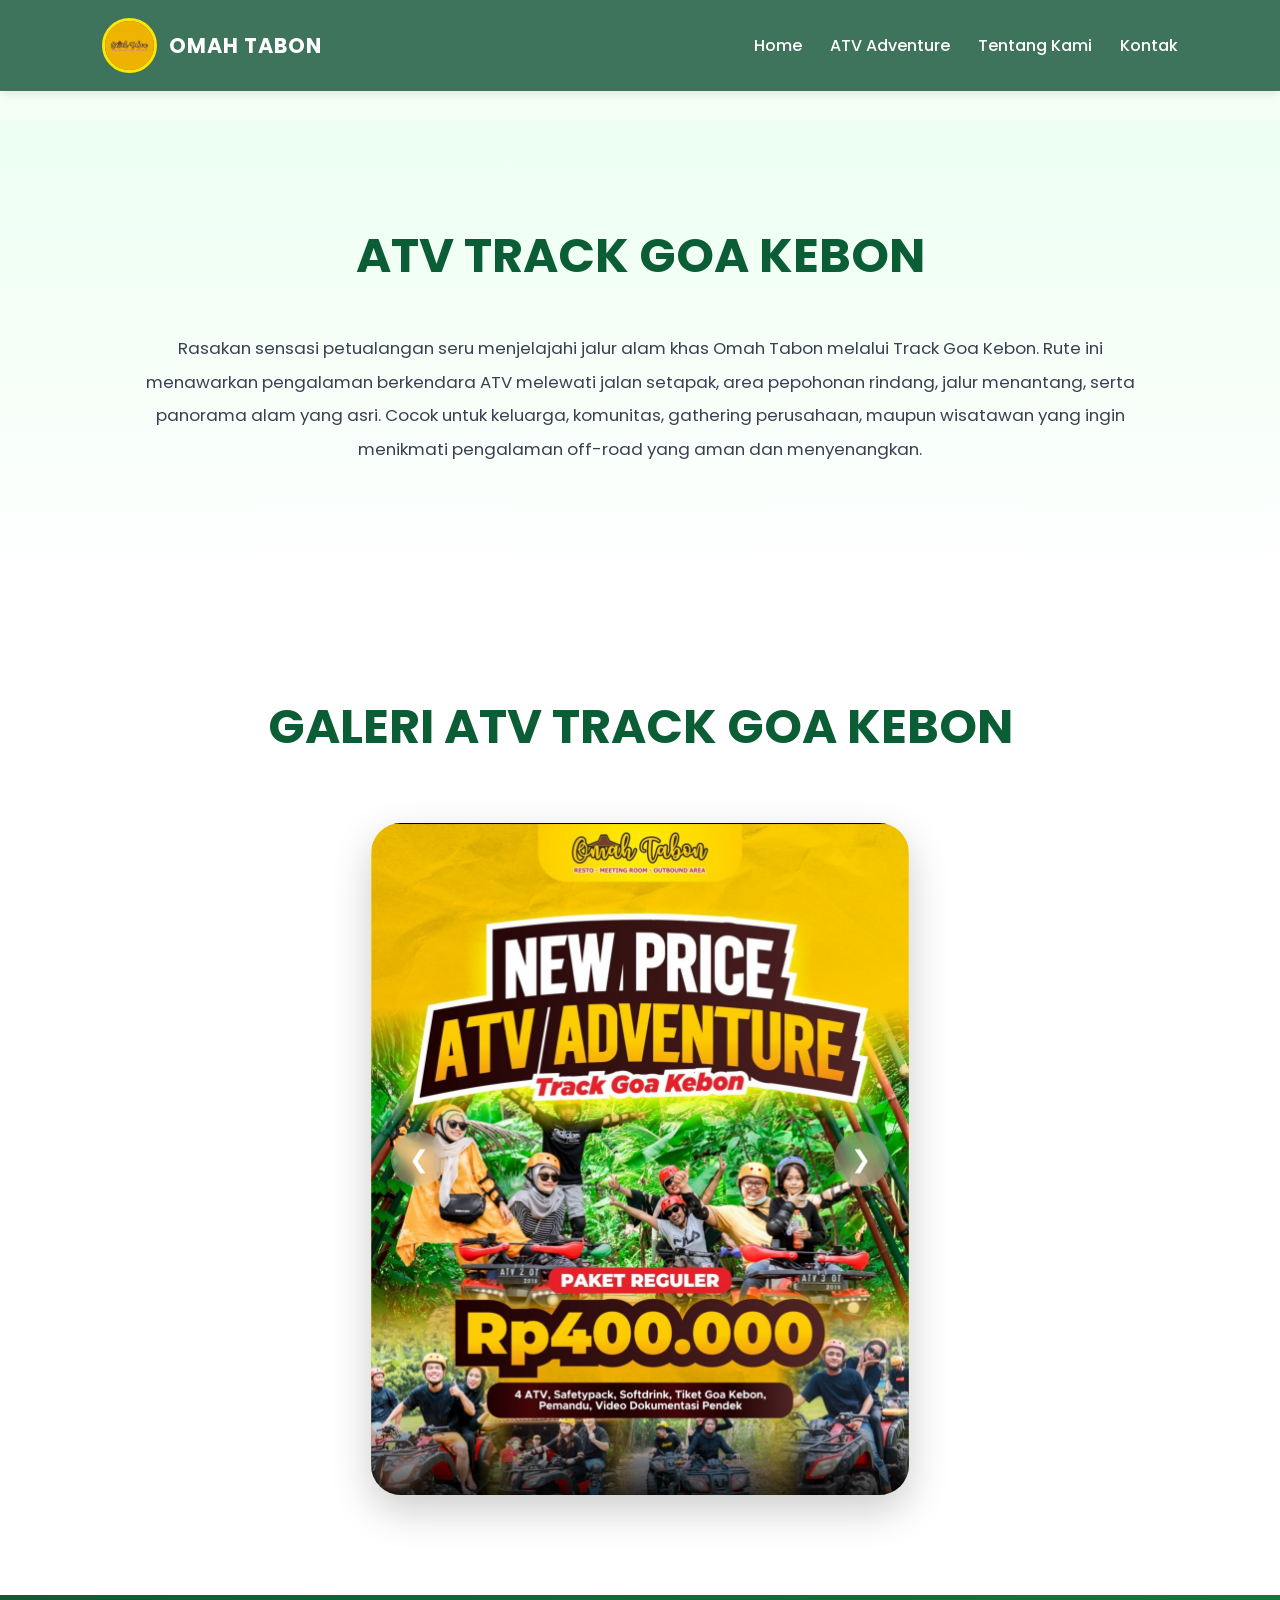
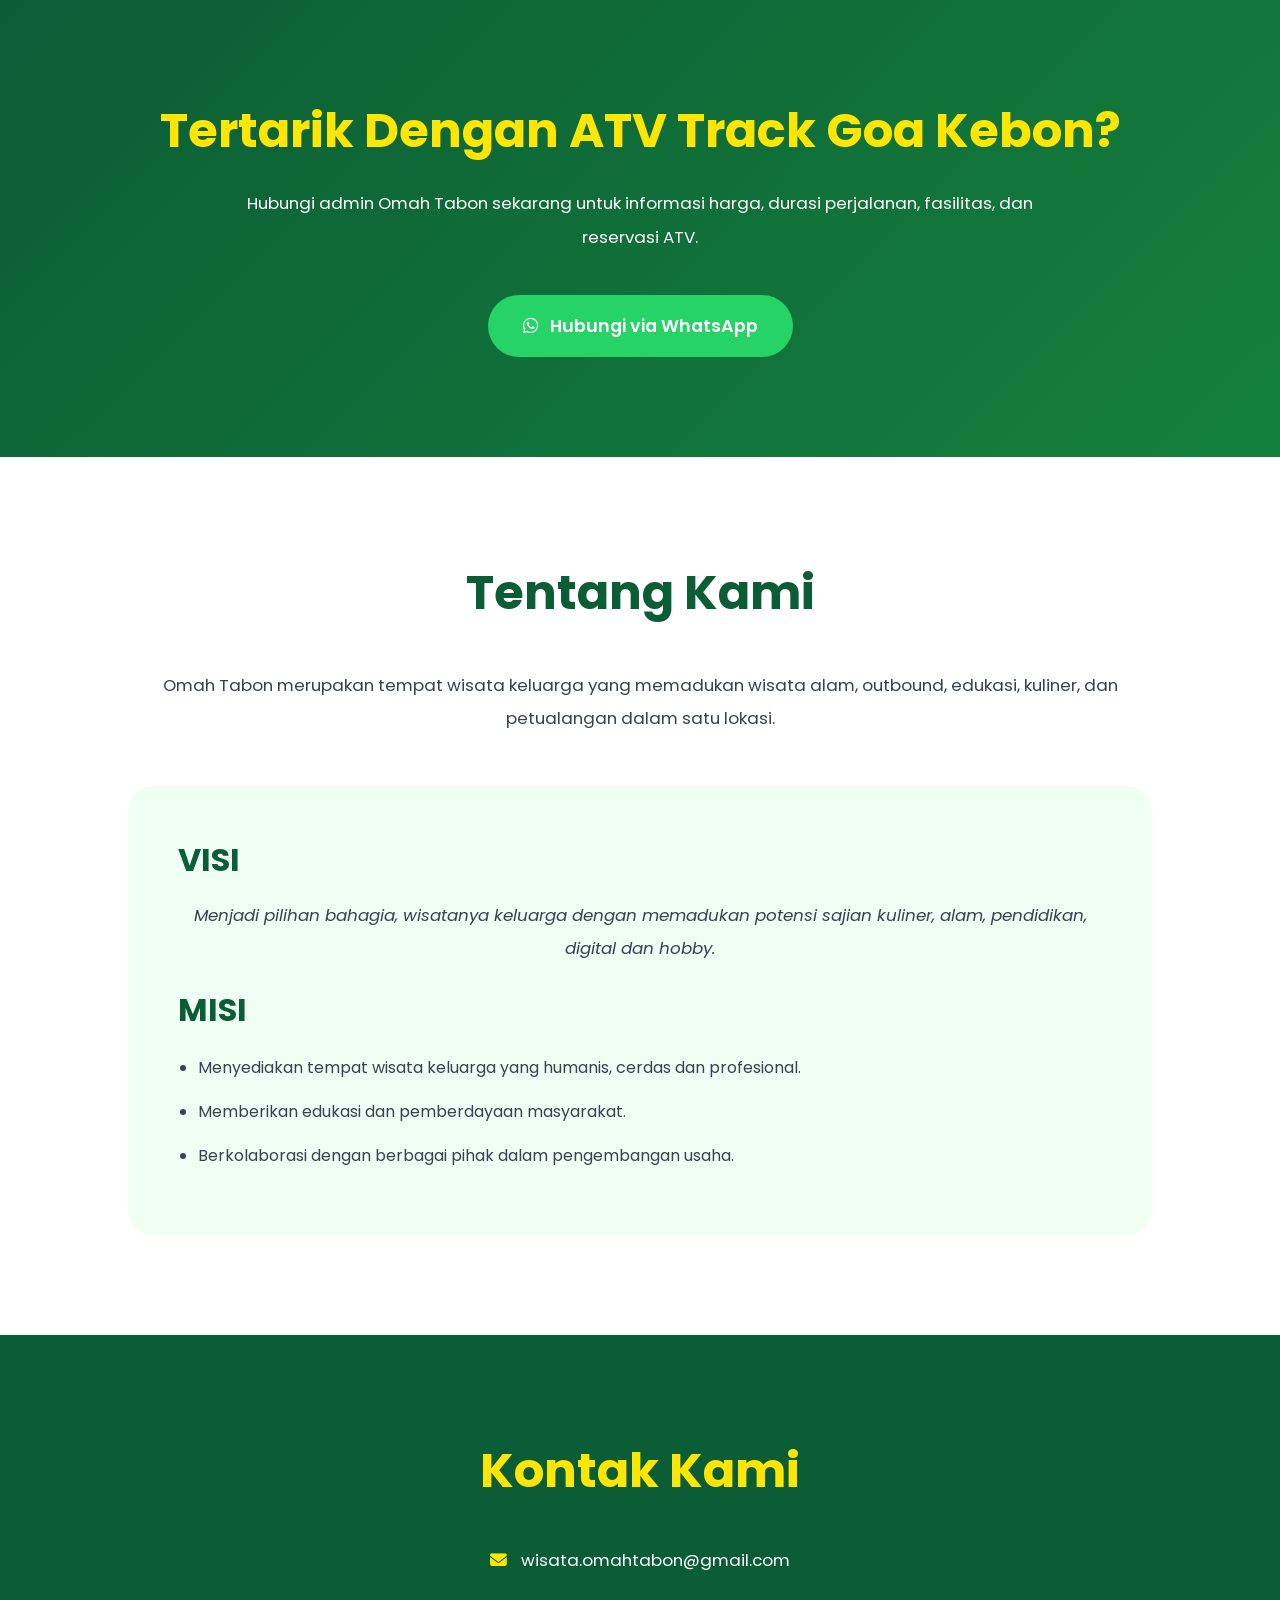
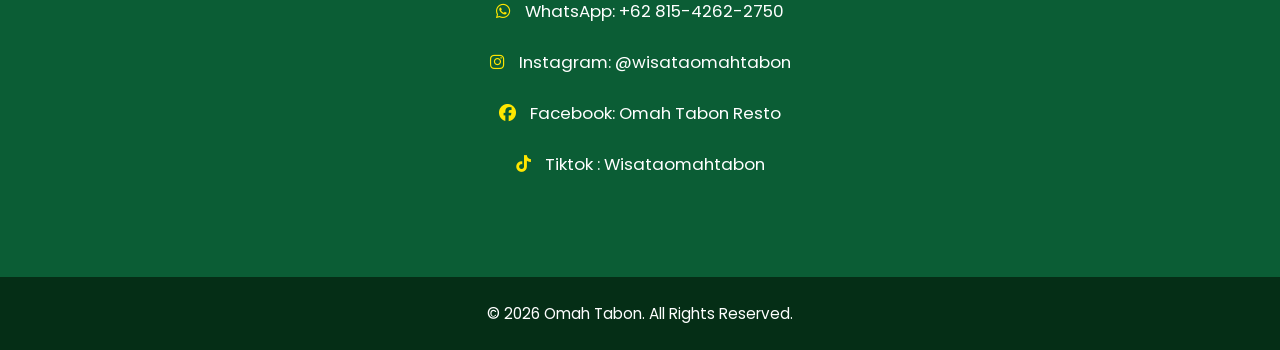
<file: paket-trackgoa.html>
<!DOCTYPE html>
<html lang="id">
<head>

  <meta charset="UTF-8">

  <meta name="viewport"
  content="width=device-width, initial-scale=1.0">

  <title>ATV Track Goa Kebon - Omah Tabon</title>

  <!-- CSS -->
  <link rel="stylesheet" href="style1.css">

  <!-- FONT AWESOME -->
  <link rel="stylesheet"
  href="https://cdnjs.cloudflare.com/ajax/libs/font-awesome/6.5.1/css/all.min.css"/>

</head>

<body>

  <!-- ================= HEADER ================= -->
  <header>

    <div class="logo">

      <img src="assets/logo1.jpeg"
      alt="Logo Omah Tabon">

      <span>OMAH TABON</span>

    </div>

    <nav>

      <ul>

        <li><a href="index.html">Home</a></li>

        <li><a href="atv.html">ATV Adventure</a></li>

        <li><a href="#tentang">Tentang Kami</a></li>

        <li><a href="#contact">Kontak</a></li>

      </ul>

    </nav>

  </header>

  <!-- ================= HERO ================= -->
  <!-- <section class="detail-hero">

    <img src="assets/bg-atv1.png"
    alt="ATV Track Goa Kebon">

    <div class="hero-overlay">
    </div>

  </section> -->

  <!-- ================= TENTANG PAKET ================= -->
  <section class="about-package">

    <h2>ATV TRACK GOA KEBON</h2>

    <p>
      Rasakan sensasi petualangan seru menjelajahi jalur
      alam khas Omah Tabon melalui Track Goa Kebon.
      Rute ini menawarkan pengalaman berkendara ATV
      melewati jalan setapak, area pepohonan rindang,
      jalur menantang, serta panorama alam yang asri.
      Cocok untuk keluarga, komunitas, gathering perusahaan,
      maupun wisatawan yang ingin menikmati pengalaman
      off-road yang aman dan menyenangkan.
    </p>

  </section>

  <!-- ================= GALERI SLIDER ================= -->
  <section class="gallery-section">

    <h2>GALERI ATV TRACK GOA KEBON</h2>

    <div class="gallery-slider">

      <!-- SLIDE 1 -->
      <div class="gallery-slide active">

        <img src="assets/paket-goa1.jpg"
        alt="ATV Goa Kebon 1">

        <div class="gallery-content">
        </div>

      </div>

      <!-- SLIDE 2 -->
      <div class="gallery-slide">

        <img src="assets/paket-goa2.jpg"
        alt="ATV Goa Kebon 2">

        <div class="gallery-content">
        </div>

      </div>

      

      <!-- BUTTON -->
      <button class="gallery-prev">&#10094;</button>

      <button class="gallery-next">&#10095;</button>

    </div>

  </section>

  <!-- ================= BOOKING ================= -->
  <section class="booking-section">

    <h2>Tertarik Dengan ATV Track Goa Kebon?</h2>

    <p>
      Hubungi admin Omah Tabon sekarang untuk informasi
      harga, durasi perjalanan, fasilitas, dan reservasi ATV.
    </p>

    <a href="https://wa.me/6281542622750?text=Halo%20Omah%20Tabon,%20saya%20ingin%20bertanya%20tentang%20ATV%20Track%20Goa%20Kebon"
    target="_blank"
    class="booking-btn">

      <i class="fab fa-whatsapp"></i>

      Hubungi via WhatsApp

    </a>

  </section>

  <!-- ================= ABOUT ================= -->
  <section id="tentang" class="about">

    <h2>Tentang Kami</h2>

    <p>
      Omah Tabon merupakan tempat wisata keluarga
      yang memadukan wisata alam, outbound,
      edukasi, kuliner, dan petualangan dalam satu lokasi.
    </p>

    <div class="visi-misi">

      <h3>VISI</h3>

      <p class="visi">
        Menjadi pilihan bahagia, wisatanya keluarga dengan memadukan
        potensi sajian kuliner, alam, pendidikan, digital dan hobby.
      </p>

      <h3>MISI</h3>

      <ul>

        <li>
          Menyediakan tempat wisata keluarga
          yang humanis, cerdas dan profesional.
        </li>

        <li>
          Memberikan edukasi dan pemberdayaan masyarakat.
        </li>

        <li>
          Berkolaborasi dengan berbagai pihak
          dalam pengembangan usaha.
        </li>

      </ul>

    </div>

  </section>

  <!-- ================= CONTACT ================= -->
  <section id="contact" class="contact">

    <h2>Kontak Kami</h2>

    <div class="contact-info">

     <!-- EMAIL -->
      <p>

        <i class="fas fa-envelope"></i>

        <a href="mailto:wisata.omahtabon@gmail.com">
          wisata.omahtabon@gmail.com
        </a>

      </p>

      <!-- WHATSAPP -->
      <p>

        <i class="fab fa-whatsapp"></i>

        <a href="https://wa.me/6281542622750"
        target="_blank">

          WhatsApp: +62 815-4262-2750

        </a>

      </p>

      <!-- INSTAGRAM -->
      <p>

        <i class="fab fa-instagram"></i>

        <a href="https://www.instagram.com/wisataomahtabon/"
        target="_blank">

          Instagram: @wisataomahtabon

        </a>

      </p>

      <!-- FACEBOOK -->
      <p>

        <i class="fab fa-facebook"></i>

        <a href="#">

          Facebook: Omah Tabon Resto

        </a>

      </p>

      <!-- TIKTOK -->
      <p>

        <i class="fab fa-tiktok"></i>

        <a href="https://www.tiktok.com/@wisataomahtabon">

          Tiktok : Wisataomahtabon    

        </a>

      </p>


    </div>

  </section>

  <!-- ================= FOOTER ================= -->
  <footer>

    <p>
      © 2026 Omah Tabon. All Rights Reserved.
    </p>

  </footer>

  <script src="script.js"></script>

</body>
</html>
</file>
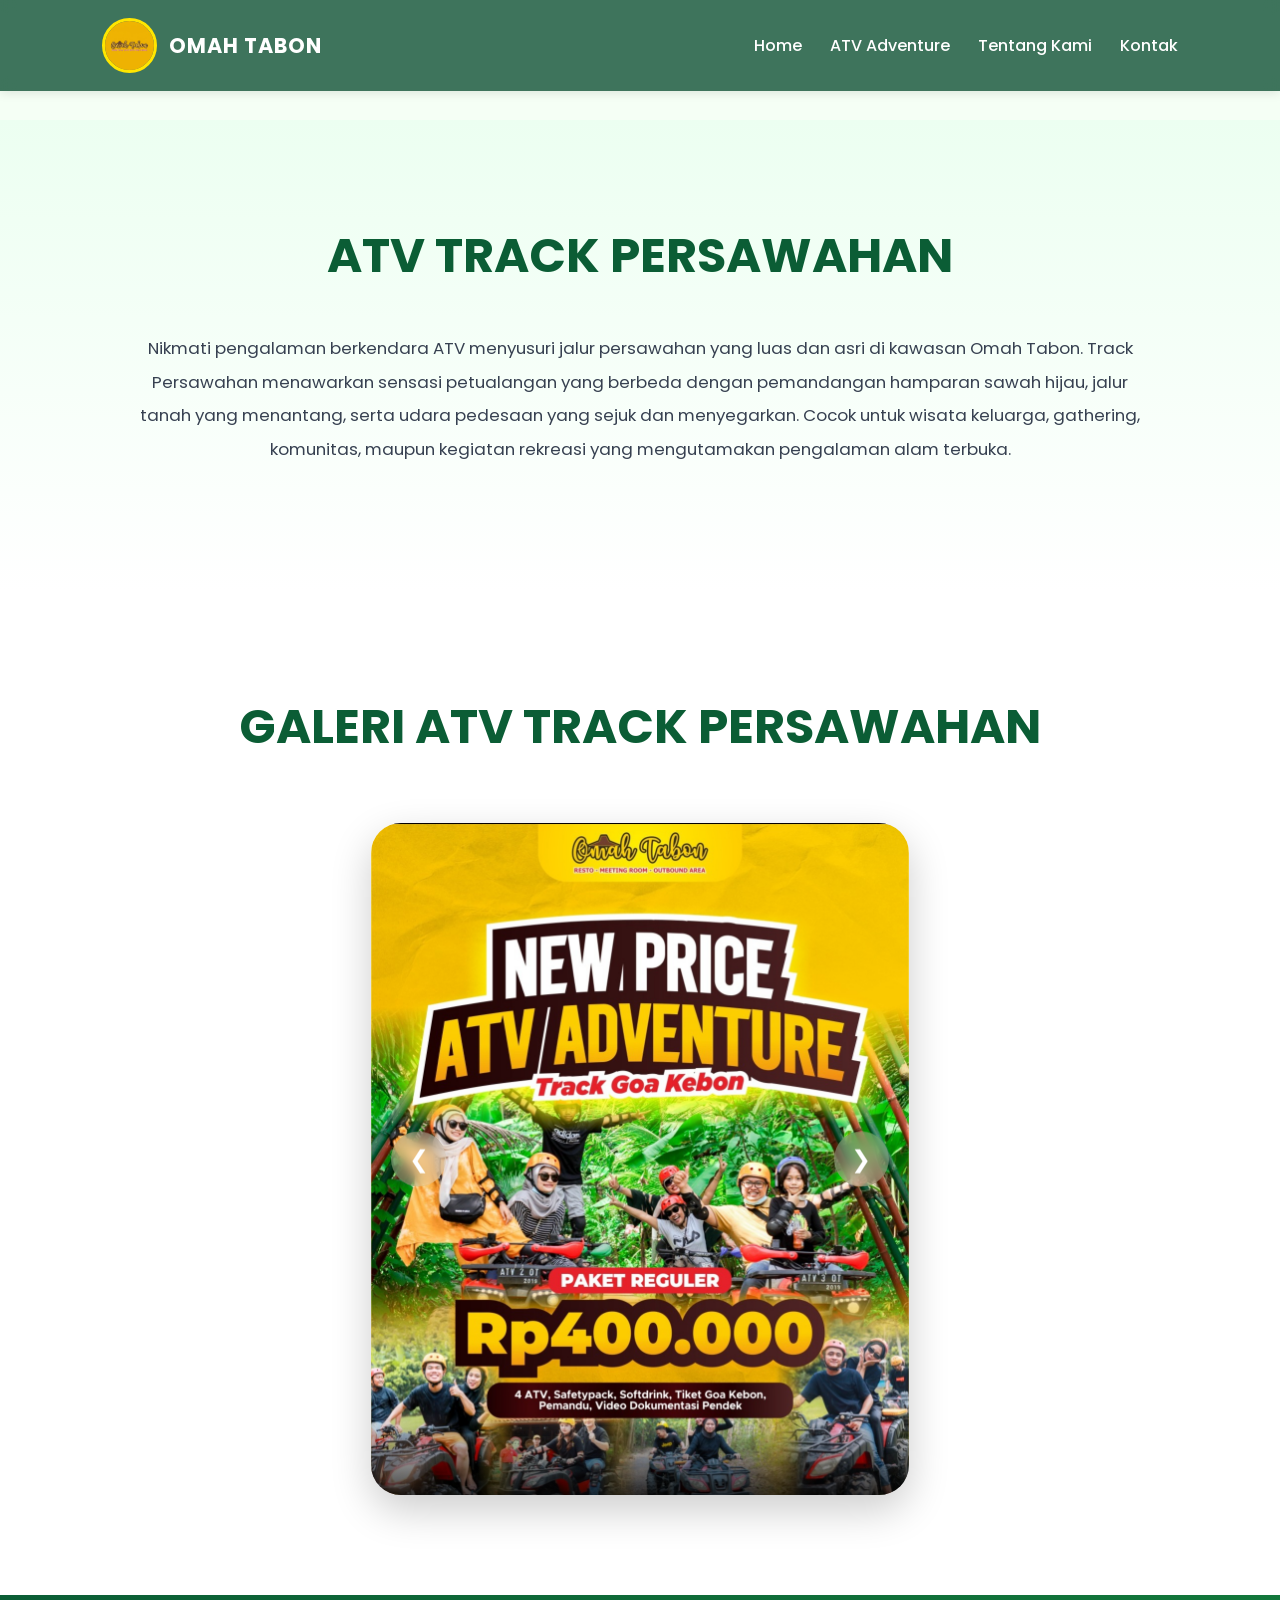
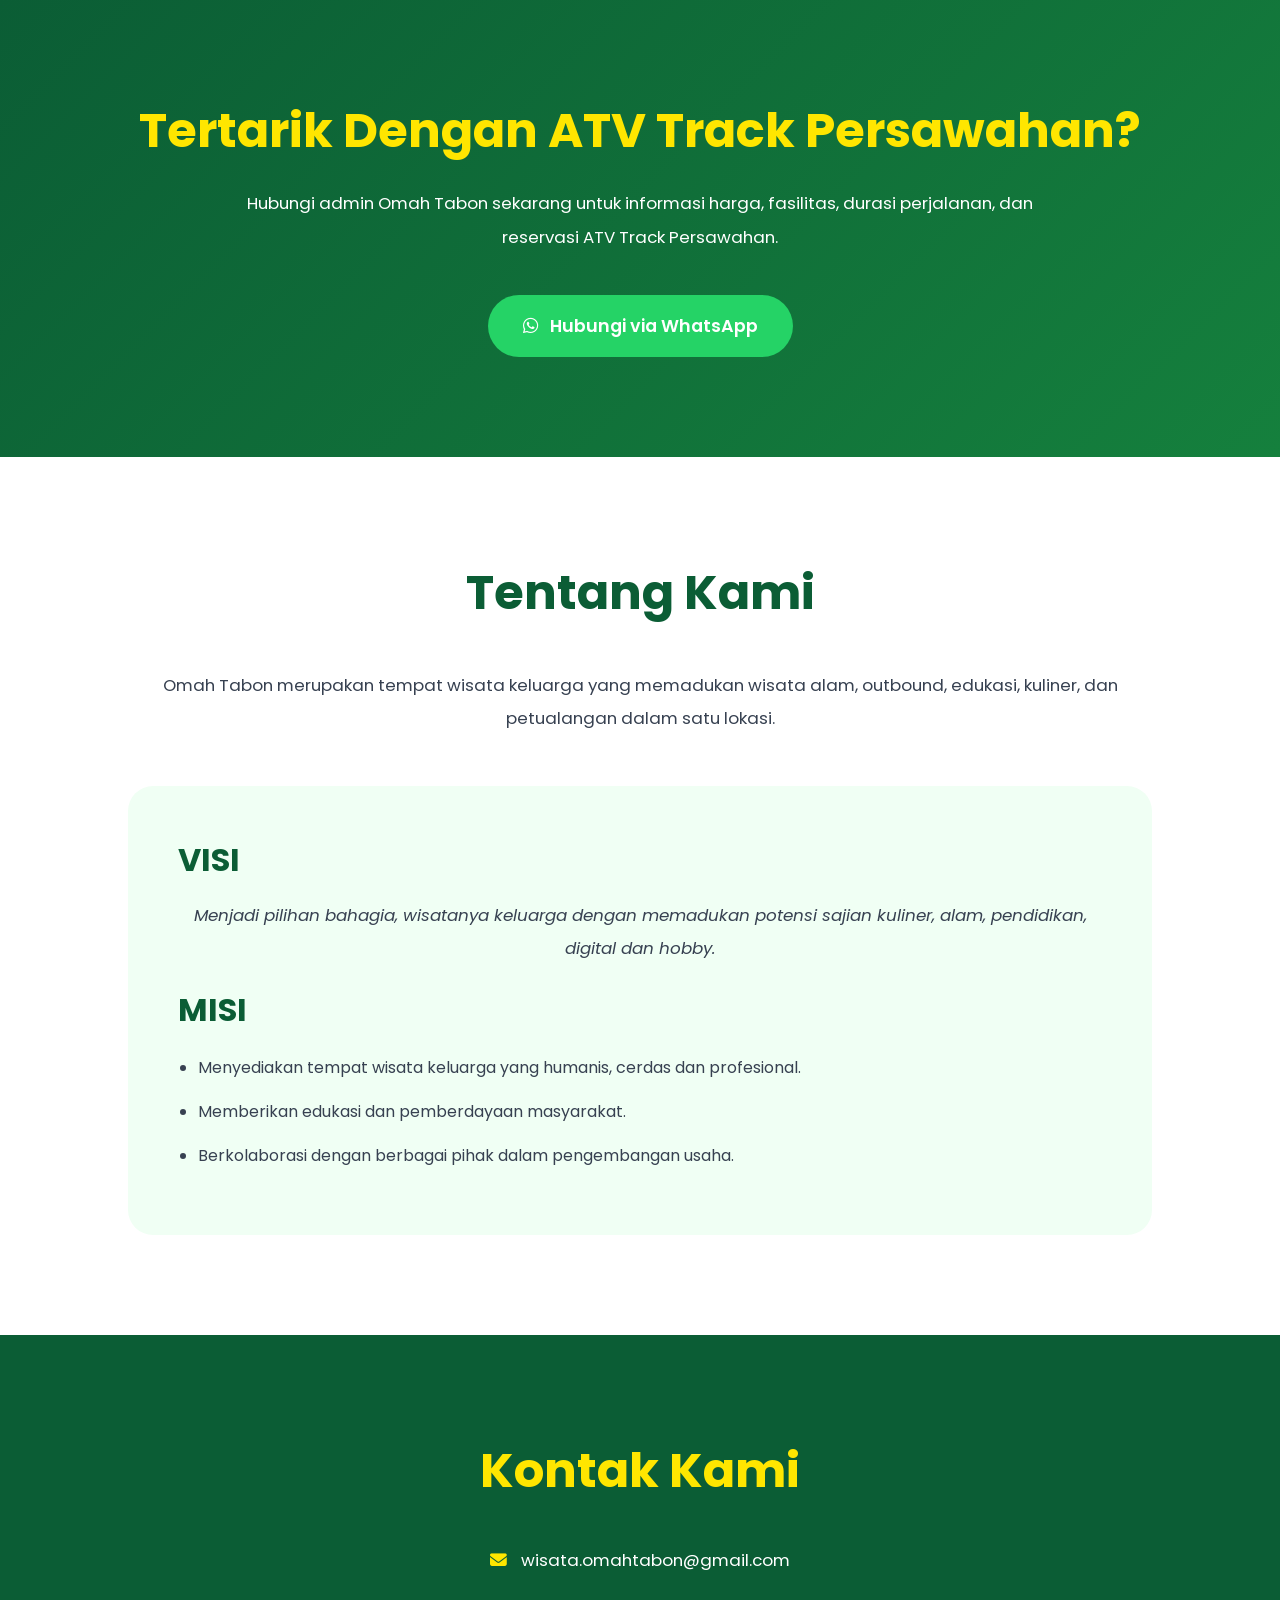
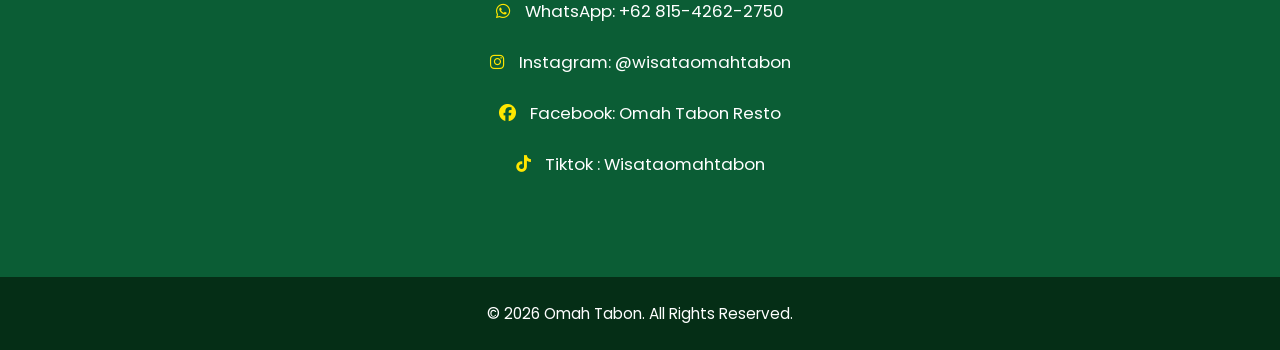
<file: paket-tracksawah.html>
<!DOCTYPE html>
<html lang="id">
<head>

  <meta charset="UTF-8">

  <meta name="viewport"
  content="width=device-width, initial-scale=1.0">

<title>ATV Track Persawahan - Omah Tabon</title>


<!-- FAVICON -->
  <link rel="icon" type="image/jpeg" href="assets/logo1.jpeg">

  <!-- CSS -->
  <link rel="stylesheet" href="style1.css">

  <!-- FONT AWESOME -->
  <link rel="stylesheet"
  href="https://cdnjs.cloudflare.com/ajax/libs/font-awesome/6.5.1/css/all.min.css"/>

</head>

<body>

  <!-- ================= HEADER ================= -->
  <header>

    <div class="logo">

      <img src="assets/logo1.jpeg"
      alt="Logo Omah Tabon">

      <span>OMAH TABON</span>

    </div>

    <nav>

      <ul>

        <li><a href="index.html">Home</a></li>

        <li><a href="atv.html">ATV Adventure</a></li>

        <li><a href="#tentang">Tentang Kami</a></li>

        <li><a href="#contact">Kontak</a></li>

      </ul>

    </nav>

  </header>

  <!-- ================= HERO ================= -->
 <!-- <section class="detail-hero">

  <img src="assets/bg-atv2.png"
  alt="ATV Track Persawahan">

  <div class="hero-overlay">
  </div>

</section>> -->

  <!-- ================= TENTANG PAKET ================= -->


    <section class="about-package">

  <h2>ATV TRACK PERSAWAHAN</h2>
  <p>
    Nikmati pengalaman berkendara ATV menyusuri jalur persawahan
    yang luas dan asri di kawasan Omah Tabon. Track Persawahan
    menawarkan sensasi petualangan yang berbeda dengan pemandangan
    hamparan sawah hijau, jalur tanah yang menantang, serta udara
    pedesaan yang sejuk dan menyegarkan. Cocok untuk wisata keluarga,
    gathering, komunitas, maupun kegiatan rekreasi yang mengutamakan
    pengalaman alam terbuka.
  </p>

</section>

  <!-- ================= GALERI SLIDER ================= -->
  <section class="gallery-section">

    <h2>GALERI ATV TRACK PERSAWAHAN</h2>

    <div class="gallery-slider">

      <!-- SLIDE 1 -->
      <div class="gallery-slide active">

        <img src="assets/paket-goa1.jpg"
        alt="ATV Goa Kebon 1">

        <div class="gallery-content">
        </div>

      </div>

      <!-- SLIDE 2 -->
      <div class="gallery-slide">

        <img src="assets/paket-goa2.jpg"
        alt="ATV Goa Kebon 2">

        <div class="gallery-content">
        </div>

      </div>

      

      <!-- BUTTON -->
      <button class="gallery-prev">&#10094;</button>

      <button class="gallery-next">&#10095;</button>

    </div>

  </section>

  <!-- ================= BOOKING ================= -->
  <section class="booking-section">

  <h2>Tertarik Dengan ATV Track Persawahan?</h2>

  <p>
    Hubungi admin Omah Tabon sekarang untuk informasi
    harga, fasilitas, durasi perjalanan, dan reservasi
    ATV Track Persawahan.
  </p>

  <a href="https://wa.me/6281542622750?text=Halo%20Omah%20Tabon,%20saya%20ingin%20bertanya%20tentang%20ATV%20Track%20Persawahan"
  target="_blank"
  class="booking-btn">

    <i class="fab fa-whatsapp"></i>

    Hubungi via WhatsApp

  </a>

</section>
  <!-- ================= ABOUT ================= -->
  <section id="tentang" class="about">

    <h2>Tentang Kami</h2>

    <p>
      Omah Tabon merupakan tempat wisata keluarga
      yang memadukan wisata alam, outbound,
      edukasi, kuliner, dan petualangan dalam satu lokasi.
    </p>

    <div class="visi-misi">

      <h3>VISI</h3>

      <p class="visi">
        Menjadi pilihan bahagia, wisatanya keluarga dengan memadukan
        potensi sajian kuliner, alam, pendidikan, digital dan hobby.
      </p>

      <h3>MISI</h3>

      <ul>

        <li>
          Menyediakan tempat wisata keluarga
          yang humanis, cerdas dan profesional.
        </li>

        <li>
          Memberikan edukasi dan pemberdayaan masyarakat.
        </li>

        <li>
          Berkolaborasi dengan berbagai pihak
          dalam pengembangan usaha.
        </li>

      </ul>

    </div>

  </section>

  <!-- ================= CONTACT ================= -->
  <section id="contact" class="contact">

    <h2>Kontak Kami</h2>

    <div class="contact-info">

      <!-- EMAIL -->
      <p>

        <i class="fas fa-envelope"></i>

        <a href="mailto:wisata.omahtabon@gmail.com">
          wisata.omahtabon@gmail.com
        </a>

      </p>

      <!-- WHATSAPP -->
      <p>

        <i class="fab fa-whatsapp"></i>

        <a href="https://wa.me/6281542622750"
        target="_blank">

          WhatsApp: +62 815-4262-2750

        </a>

      </p>

      <!-- INSTAGRAM -->
      <p>

        <i class="fab fa-instagram"></i>

        <a href="https://www.instagram.com/wisataomahtabon/"
        target="_blank">

          Instagram: @wisataomahtabon

        </a>

      </p>

      <!-- FACEBOOK -->
      <p>

        <i class="fab fa-facebook"></i>

        <a href="#">

          Facebook: Omah Tabon Resto

        </a>

      </p>

      <!-- TIKTOK -->
      <p>

        <i class="fab fa-tiktok"></i>

        <a href="https://www.tiktok.com/@wisataomahtabon">

          Tiktok : Wisataomahtabon    

        </a>

      </p>


    </div>

  </section>

  <!-- ================= FOOTER ================= -->
  <footer>

    <p>
      © 2026 Omah Tabon. All Rights Reserved.
    </p>

  </footer>

  <script src="script.js"></script>

</body>
</html>
</file>
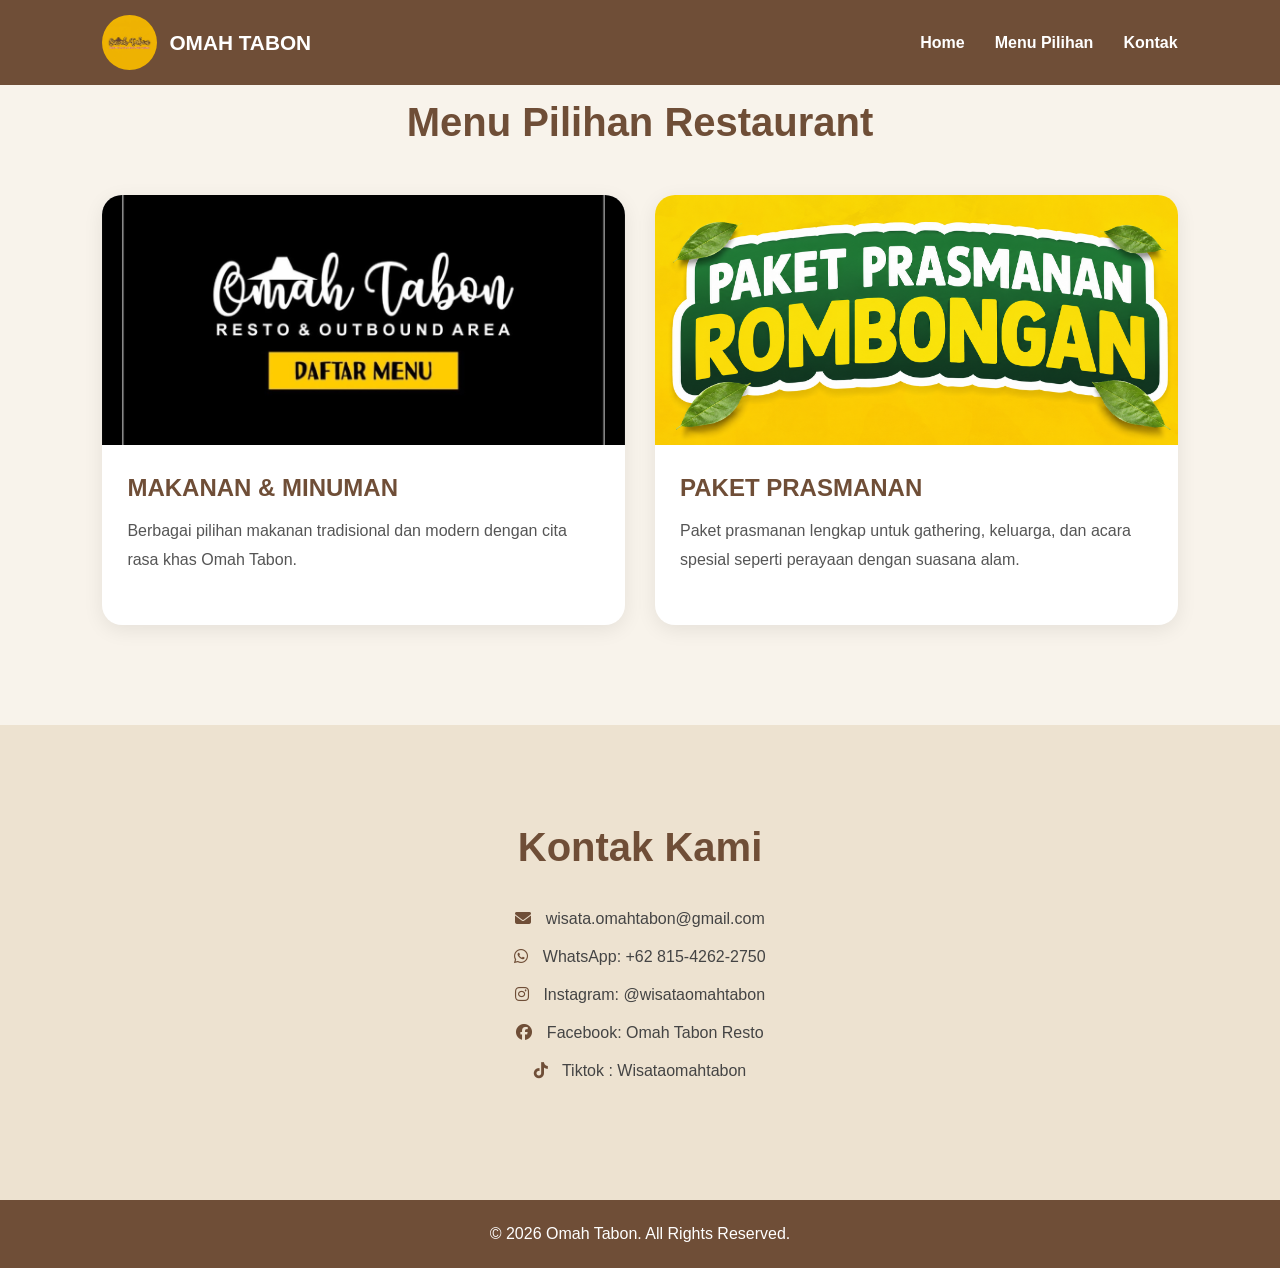
<file: restaurant.html>
<!-- restaurant-service.html -->
<!DOCTYPE html>
<html lang="id">
<head>

  <meta charset="UTF-8">
  <meta name="viewport" content="width=device-width, initial-scale=1.0">

  <title>Restaurant Service - Omah Tabon</title>

  <!-- CSS -->
  <link rel="stylesheet" href="restaurant.css">

  <!-- FONT AWESOME -->
  <link rel="stylesheet"
  href="https://cdnjs.cloudflare.com/ajax/libs/font-awesome/6.5.1/css/all.min.css"/>

</head>

<body>

  <!-- ================= HEADER ================= -->
  <header>

    <div class="logo">

      <img src="assets/logo1.jpeg"
      alt="Logo Omah Tabon">

      <span>OMAH TABON</span>

    </div>

    <nav>

      <ul>

        <li><a href="index.html">Home</a></li>

        <li><a href="#kategori">Menu Pilihan</a></li>

        <li><a href="#contact">Kontak</a></li>

      </ul>

    </nav>

  </header>

  <!-- ================= HERO ================= -->
  <!-- <section class="detail-hero">

    <img src="assets/bg-restaurant.png"
    alt="Restaurant Service">

    <div class="hero-overlay">

      <h1>Restaurant Service</h1>

      <p>
        Nikmati sajian kuliner terbaik dengan suasana
        alam yang nyaman dan menenangkan.
      </p>

    </div>

  </section> -->

  <!-- ================= MENU PILIHAN ================= -->
<section id="kategori" class="packages">

  <h2>Menu Pilihan Restaurant</h2>

  <div class="package-container">

    <!-- MAKANAN -->
    <a href="paket-makanan.html"
    class="card-link">

      <div class="package-card">

        <img src="assets/paket-makanan1.jpg"
        alt="Makanan">

        <div class="package-content">

          <h3>MAKANAN & MINUMAN</h3>

          <p>
            Berbagai pilihan makanan tradisional dan modern
            dengan cita rasa khas Omah Tabon.
          </p>

        </div>

      </div>

    </a>

  

    <!-- PAKET PRASMANAN -->
    <a href="paket-rombongan.html"
    class="card-link">

      <div class="package-card">

        <img src="assets/bg-rombongan.png"
        alt="Paket Perasmanan">

        <div class="package-content">

          <h3>PAKET PRASMANAN</h3>

          <p>
            Paket prasmanan lengkap untuk gathering,
            keluarga, dan acara spesial seperti perayaan dengan suasana alam.
          </p>

        </div>

      </div>

    </a>

  </div>

</section>

  <!-- ================= CONTACT ================= -->
  <section id="contact" class="contact">

    <h2>Kontak Kami</h2>

    <div class="contact-info">

      <!-- EMAIL -->
      <p>

        <i class="fas fa-envelope"></i>

        <a href="mailto:wisata.omahtabon@gmail.com">
          wisata.omahtabon@gmail.com
        </a>

      </p>

      <!-- WHATSAPP -->
      <p>

        <i class="fab fa-whatsapp"></i>

        <a href="https://wa.me/6281542622750"
        target="_blank">

          WhatsApp: +62 815-4262-2750

        </a>

      </p>

      <!-- INSTAGRAM -->
      <p>

        <i class="fab fa-instagram"></i>

        <a href="https://www.instagram.com/wisataomahtabon/"
        target="_blank">

          Instagram: @wisataomahtabon

        </a>

      </p>

      <!-- FACEBOOK -->
      <p>

        <i class="fab fa-facebook"></i>

        <a href="#">

          Facebook: Omah Tabon Resto

        </a>

      </p>

      <!-- TIKTOK -->
      <p>

        <i class="fab fa-tiktok"></i>

        <a href="https://www.tiktok.com/@wisataomahtabon">

          Tiktok : Wisataomahtabon    

        </a>

      </p>


    </div>

  </section>

  <!-- ================= FOOTER ================= -->
  <footer>

    <p>
      © 2026 Omah Tabon. All Rights Reserved.
    </p>

  </footer>

</body>
</html>
</file>
<file: style.css>
/* =========================
   RESET
========================= */
*{
  margin:0;
  padding:0;
  box-sizing:border-box;
  font-family:Arial, Helvetica, sans-serif;
}

html{
  scroll-behavior:smooth;
}

body{
  background:#f5f5f5;
  color:#333;
  overflow-x:hidden;
}

/* =========================
   HEADER
========================= */
header{
  position:fixed;
  top:0;
  left:0;
  width:100%;

  display:flex;
  justify-content:space-between;
  align-items:center;

  padding:18px 8%;
  z-index:1000;

  background:rgba(0,70,40,0.75);
  backdrop-filter:blur(8px);

  box-shadow:0 4px 15px rgba(0,0,0,0.15);
}

/* ketika scroll */
header.scrolled{
  background:#6e9d86;
  box-shadow:0 4px 15px rgba(0,0,0,0.2);
}

/* =========================
   LOGO
========================= */
.logo{
  display:flex;
  align-items:center;
  gap:12px;
}

.logo img{
  width:55px;
  height:55px;
  object-fit:cover;
  border-radius:50%;
  border:2px solid #fff;
}

.logo span{
  color:#fff;
  font-size:24px;
  font-weight:bold;
  letter-spacing:1px;
}

/* =========================
   NAVIGATION
========================= */
nav ul{
  display:flex;
  list-style:none;
  gap:35px;
}

nav ul li a{
  text-decoration:none;
  color:#fff;
  font-size:16px;
  font-weight:600;
  transition:0.3s;
  position:relative;
}

nav ul li a:hover{
  color:#ffe082;
}

/* underline hover */
nav ul li a::after{
  content:'';
  position:absolute;
  width:0%;
  height:2px;
  left:0;
  bottom:-5px;
  background:#ffe082;
  transition:0.3s;
}

nav ul li a:hover::after{
  width:100%;
}

/* =========================
   HERO SLIDER
========================= */
.slider{
  position:relative;
  width:100%;
  height:120vh;
  overflow:hidden;
  background-color: #6e9d86;
}

.slide{
  padding-top: 85px;
  position:absolute;
  width:100%;
  height:120%;
  opacity:0;
  transition:1s ease-in-out;
}

.slide.active{
  opacity:1;
  z-index:1;
}

.slide img{
  width:100%;
  height:100%;
  object-fit:cover;
}

/* =========================
   OVERLAY CONTENT
========================= */
.overlay{
  position:absolute;
  top:43%;
  left:50%;
  transform:translate(-50%, -50%);

  width:70%;
  max-width:1000px;

  background:rgba(53, 58, 54, 0.7);
  padding:40px;
  border-radius:20px;

  text-align:center;
  color:#fff;

  backdrop-filter:blur(3px);
}

/* title */
.overlay h1{
  font-size:35px;
  margin-bottom:20px;
  font-weight:bold;
  line-height:1.2;
}

/* description */
.overlay p{
  font-size:15px;
  line-height:1.8;
}

/* =========================
   BUTTON SLIDER
========================= */
.prev,
.next{
  position:absolute;
  top:50%;
  transform:translateY(-50%);

  background:rgba(0,0,0,0.5);
  color:#fff;

  border:none;
  padding:15px 20px;

  cursor:pointer;
  font-size:28px;

  z-index:10;

  transition:0.3s;
}

.prev:hover,
.next:hover{
  background:#1f4d36;
}

.prev{
  left:20px;
}

.next{
  right:20px;
}

/* =========================
   DOTS
========================= */
.dots{
  position:absolute;
  bottom:30px;
  width:100%;
  text-align:center;
  z-index:10;
}

.dot{
  display:inline-block;
  width:14px;
  height:14px;

  margin:0 6px;

  background:#fff;
  border-radius:50%;

  cursor:pointer;
  transition:0.3s;
}

.active-dot{
  background:#ffe082;
  transform:scale(1.2);
}

/* =========================
   DESTINATION
========================= */
.destinations{
  padding:90px 8%;
  background:#f9f9f9;
}

.destinations h2{
  text-align:center;
  font-size:42px;
  margin-bottom:50px;
  color:#1f4d36;
}

.cards{
  display:grid;
  grid-template-columns:repeat(auto-fit,minmax(260px,1fr));
  gap:30px;
}

.card-link{
  text-decoration:none;
  color:inherit;
}

.card{
  background:#fff;
  border-radius:18px;
  overflow:hidden;

  box-shadow:0 5px 20px rgba(0,0,0,0.08);

  transition:0.4s;
}

.card:hover{
  transform:translateY(-10px);
}

.card img{
  width:100%;
  height:250px;
  object-fit:cover;
}

.card h3{
  padding:20px 20px 10px;
  color:#1f4d36;
  font-size:24px;
}

.card p{
  padding:0 20px 25px;
  line-height:1.7;
  color:#555;
}

/* =========================
   ABOUT
========================= */
.about{
  padding:90px 10%;
  background:#ffffff;
}

.about h2{
  text-align:center;
  font-size:42px;
  margin-bottom:35px;
  color:#1f4d36;
}

.about p{
  font-size:18px;
  line-height:1.9;
  margin-bottom:22px;
  text-align:justify;
}

/* =========================
   VISI MISI
========================= */
.visi-misi{
  margin-top:40px;
  background:#f3f8f5;
  padding:35px;
  border-radius:18px;
  border-left:6px solid #1f4d36;
}

.visi-misi h3{
  color:#1f4d36;
  margin-bottom:15px;
  font-size:28px;
}

.visi{
  font-style:italic;
  margin-bottom:25px;
}

.visi-misi ul{
  padding-left:25px;
}

.visi-misi ul li{
  margin-bottom:14px;
  line-height:1.8;
  font-size:17px;
}

/* =========================
   CONTACT
========================= */
.contact{
  background:#1f4d36;
  color:#fff;
  padding:80px 10%;
  text-align:center;
}

.contact h2{
  font-size:40px;
  margin-bottom:40px;
}

.contact-info p{
  margin-bottom:22px;
  font-size:18px;
}

.contact-info i{
  margin-right:10px;
  color:#ffe082;
}

.contact-info a{
  color:#fff;
  text-decoration:none;
  transition:0.3s;
}

.contact-info a:hover{
  color:#ffe082;
}

/* =========================
   FOOTER
========================= */
footer{
  background:#163728;
  color:#fff;
  text-align:center;
  padding:20px;
  font-size:15px;
}

/* =========================
   RESPONSIVE
========================= */
@media(max-width:992px){

  header{
    padding:15px 5%;
  }

  .overlay h1{
    font-size:40px;
  }

  .overlay p{
    font-size:18px;
  }

  nav ul{
    gap:18px;
  }
}

@media (max-width: 768px){

    header{
        display:flex;
        justify-content:flex-start;
        align-items:center;
        padding:15px 20px;
    }

    /* Hide logo on mobile if you want only hamburger */
    .logo{
        display:none;
    }

    nav{
        width:100%;
        position:relative;
    }

    /* HAMBURGER - LEFT SIDE */
    .menu-toggle{
        display:block;
        position:absolute;
        left:0;
        top:0;

        color:#fff;
        font-size:28px;
        cursor:pointer;

        z-index:1100;
    }

    /* MOBILE MENU */
    .nav-links{
        position:absolute;

        top:55px;
        left:0;

        width:100%;

        display:flex;
        flex-direction:column;
        align-items:center;

        background:rgba(0,70,40,0.95);

        border-radius:0 0 12px 12px;

        overflow:hidden;

        max-height:0;
        opacity:0;

        padding:0;

        transition:
            max-height .35s ease,
            opacity .3s ease,
            padding .3s ease;
    }

    .nav-links.active{
        max-height:400px;
        opacity:1;
        padding:10px 0;
    }

    .nav-links li{
        width:100%;
        text-align:center;
    }

    .nav-links li a{
        display:block;
        width:100%;
        padding:14px 20px;

        color:#fff;
        text-decoration:none;
        font-size:16px;
    }

    .nav-links li a:hover{
        background:#2f6f4b;
        color:#ffe082;
    }
}

@media(max-width:480px){

  .logo span{
    font-size:18px;
  }

  .overlay{
    width:92%;
  }

  .overlay h1{
    font-size:24px;
  }

  .overlay p{
    font-size:14px;
    line-height:1.6;
  }

  .prev,
  .next{
    padding:10px 14px;
    font-size:20px;
  }
}


/* =====================================
   LOCATION SECTION
===================================== */

.location{
  padding:80px 8%;
  background:#f8f5ef;
}

.location h2{
  text-align:center;
  color:#4e342e;
  font-size:2.3rem;
  margin-bottom:15px;
}

.location-desc{
  text-align:center;
  max-width:800px;
  margin:auto;
  color:#555;
  line-height:1.8;
  margin-bottom:50px;
}

.location-content{
  display:flex;
  gap:40px;
  align-items:center;
  flex-wrap:wrap;
}

.map-container{
  flex:1;
  min-width:350px;
}

.map-container iframe{
  width:100%;
  height:400px;
  border:none;
  border-radius:20px;
  box-shadow:0 10px 30px rgba(0,0,0,0.15);
}

.location-info{
  flex:1;
  min-width:300px;
}

.location-info h3{
  color:#5d4037;
  margin-bottom:20px;
  font-size:1.8rem;
}

.location-info p{
  color:#555;
  margin-bottom:15px;
  line-height:1.8;
}

.map-btn{
  display:inline-flex;
  align-items:center;
  gap:10px;

  margin-top:20px;

  background:#6d4c41;
  color:white;

  text-decoration:none;

  padding:14px 24px;

  border-radius:50px;

  transition:0.3s;
}

.map-btn:hover{
  background:#4e342e;
  transform:translateY(-3px);
}


/* ================= FASILITAS ================= */

.facilities{
  padding:100px 8%;
  background:#f8f3eb;
}

.facilities h2{
  text-align:center;
  font-size:2.6rem;
  color:#6f4e37;
  margin-bottom:20px;
}

.facility-desc{
  text-align:center;
  max-width:800px;
  margin:0 auto 60px;
  line-height:1.8;
  color:#555;
}

.facility-container{
  display:grid;
  grid-template-columns:repeat(auto-fit,minmax(320px,2fr));
  gap:30px;
}

.facility-card{
  background:#fff;
  border-radius:20px;
  overflow:hidden;
  box-shadow:0 5px 20px rgba(0,0,0,0.08);
  transition:0.3s;
}

.facility-card:hover{
  transform:translateY(-8px);
}

.facility-card img{
  width:100%;
  height:240px;
  object-fit:cover;
}

.facility-content{
  padding:25px;
}

.facility-content h3{
  color:#6f4e37;
  margin-bottom:12px;
  font-size:1.4rem;
}

.facility-content p{
  color:#555;
  line-height:1.8;
}


.menu-toggle{
  display:none;
  color:white;
  font-size:24px;
  cursor:pointer;
}

@media(max-width:768px){

  .menu-toggle{
    display:block;
  }

  .nav-links{
    display:none;
    flex-direction:column;
    width:100%;
    text-align:center;
    margin-top:15px;
  }

  .nav-links.active{
    display:flex;
  }

}

/* ===============================
   TABLET
================================= */
@media (max-width:992px){

  header{
    padding:15px 5%;
  }

  .cards{
    grid-template-columns:repeat(auto-fit,minmax(220px,1fr));
  }
  .facility-container{
    grid-template-columns:repeat(2,2fr);
  }

}

/* ===============================
   MOBILE
================================= */
/* =================================
   MOBILE HEADER - OMAH TABON
================================= */

@media (max-width: 768px){

    header{
        position:fixed;
        top:0;
        left:0;

        width:100%;
        height:100px;

        display:flex;
        justify-content:center;
        align-items:center;

        padding:10px -20px;

        background:rgba(0,70,40,0.90);

        z-index:1000;
    }

    /* =========================
       LOGO
    ========================= */

    .logo{
        display:flex;
        align-items:center;
        justify-content:center;

        gap:8px;

        z-index:1001;
    }

    .logo img{
        width:42px;
        height:42px;

        object-fit:cover;

        border-radius:50%;

        border:2px solid #fff;
    }

    .logo span{
        display:block;

        color:#fff;

        font-size:18px;
        font-weight:bold;

        letter-spacing:1px;
    }

    /* =========================
       HAMBURGER
    ========================= */

    nav{
        position:absolute;

        left:0;
        top:0;

        width:100%;
        height:70px;
    }

    .menu-toggle{
        display:block;

        position:absolute;

        left:20px;
        top:20px;

        color:#fff;

        font-size:28px;

        cursor:pointer;

        z-index:1100;
    }

    /* =========================
       MOBILE MENU
    ========================= */

    .nav-links{

        position:absolute;

        top:70px;
        left:0;

        width:100%;

        display:flex;
        flex-direction:column;

        align-items:center;

        background:rgba(0,70,40,0.97);

        overflow:hidden;

        max-height:0;

        opacity:0;

        padding:0;

        transition:
            max-height .4s ease,
            opacity .3s ease,
            padding .3s ease;
    }

    .nav-links.active{

        max-height:400px;

        opacity:1;

        padding:10px 0;
    }

    .nav-links li{

        width:100%;

        text-align:center;

        list-style:none;
    }

    .nav-links li a{

        display:block;

        width:100%;

        padding:14px 20px;

        color:#fff;

        text-decoration:none;

        font-size:16px;

        font-weight:600;

        transition:.3s;
    }

    .nav-links li a:hover{

        background:#2f6f4b;

        color:#ffe082;
    }

}

/* ===============================
   SMALL MOBILE
================================= */
@media (max-width:480px){

  .logo img{
    width:45px;
    height:45px;
  }

  .logo span{
    font-size:1rem;
  }

  .overlay h1{
    font-size:1.5rem;
  }

  .overlay p{
    font-size:0.85rem;
  }

  .destinations h2,
  .about h2,
  .facilities h2,
  .contact h2,
  .location h2{
    font-size:1.7rem;
  }

  .card h3,
  .facility-content h3{
    font-size:1.2rem;
  }

  .card p,
  .facility-content p{
    font-size:14px;
  }

  .card img,
  .facility-card img{
    height:200px;
  }

  .map-container iframe{
    height:250px;
  }

}


/* =================================
   MOBILE HERO SLIDER
================================= */

@media (max-width: 768px){

    .slider{
        width:100%;
        height:480px;
        min-height:480px;

        margin-top:0;

        overflow:hidden;
    }

    .slide{
        width:100%;
        height:480px;

        padding-top:0;
    }

    .slide img{
        width:100%;
        height:480px;

        object-fit:cover;
        object-position:center;
    }

    /* DARK OVERLAY */
    .overlay{

        width:88%;

        max-width:380px;

        padding:22px 18px;

        top:52%;

        border-radius:18px;
    }

    .overlay h1{

        font-size:27px;

        line-height:1.2;

        margin-bottom:16px;
    }

    .overlay p{

        font-size:15px;

        line-height:1.6;

        margin:0;
    }

    /* SLIDER ARROWS */

    .prev,
    .next{

        width:42px;
        height:55px;

        padding:0;

        font-size:25px;

        display:flex;

        align-items:center;
        justify-content:center;
    }

    .prev{
        left:10px;
    }

    .next{
        right:10px;
    }

    /* DOTS */

    .dots{
        bottom:15px;
    }

    .dot{
        width:10px;
        height:10px;

        margin:0 4px;
    }

}

/* =========================================
   MOBILE - FACILITY ONE CARD PER ROW
========================================= */

@media (max-width: 768px){

    .facility-container{

        display:grid;

        /* grid-template-columns:2fr !important; */

        width:100%;

        gap:25px;

        padding:0;

    }

    .facility-card{

        width:100%;

        max-width:100%;

        margin:0;

        border-radius:18px;

        overflow:hidden;

        background:#fff;

        box-shadow:0 5px 20px rgba(0,0,0,0.10);
    }

    .facility-card img{

        width:100%;

        height:120px;

        display:block;

        object-fit:cover;
    }

    .facility-content{

        padding:25px 25px 30px;
    }

    .facility-content h3{

        font-size:0.8rem;

        line-height:1.25;

        margin-bottom:15px;
    }

    .facility-content p{

        font-size:11px;

        line-height:1.8;

        margin:0;
    }

}
</file>
<file: atv.css>
/* =========================
   RESET
========================= */
*{
  margin: 0;
  padding: 0;
  box-sizing: border-box;
}

/* =========================
   BODY
========================= */
body{
  font-family: Arial, sans-serif;
  background: #f5f7f2;
  color: #333;
  line-height: 1.6;
}

/* =========================
   HEADER
========================= */
header{
  width: 100%;
  background: #355e3b;
  display: flex;
  justify-content: space-between;
  align-items: center;
  padding: 14px 8%;
  position: sticky;
  top: 0;
  z-index: 999;
  box-shadow: 0 3px 10px rgba(0,0,0,0.15);
}

/* LOGO */
.logo{
  display: flex;
  align-items: center;
  gap: 12px;
}

.logo img{
  width: 55px;
  height: 55px;
  object-fit: cover;
  border-radius: 50%;
  border: 2px solid #fff;
}

.logo span{
  color: white;
  font-size: 22px;
  font-weight: bold;
  letter-spacing: 1px;
}

/* NAVIGATION */
nav ul{
  display: flex;
  list-style: none;
  gap: 28px;
}

nav ul li a{
  text-decoration: none;
  color: white;
  font-weight: 500;
  transition: 0.3s;
}

nav ul li a:hover{
  color: #ffd54f;
}

/* =========================
   HERO
========================= */
.detail-hero{
  width: 100%;
  height: 100%;
  position: relative;
  overflow: hidden;
}

.detail-hero img{
  
  width: 100%;
  height: 100%;
  object-fit: cover;
}

/* HERO OVERLAY */
.hero-overlay{
  position: absolute;
  top: 50%;
  left: 8%;
  transform: translateY(-50%);
  color: white;
  max-width: 600px;
}

.hero-overlay h1{
  font-size: 52px;
  margin-bottom: 15px;
  text-shadow: 0 4px 10px rgba(0,0,0,0.5);
}

.hero-overlay p{
  font-size: 20px;
  line-height: 1.7;
  text-shadow: 0 3px 8px rgba(0,0,0,0.5);
}

/* =========================
   PACKAGES SECTION
========================= */
.packages{
  padding: 90px 8%;
  background: linear-gradient(
    to bottom,
    #f5f7f2,
    #edf5ea
  );
}

.packages h2{
  text-align: center;
  font-size: 42px;
  color: #355e3b;
  margin-bottom: 60px;
  position: relative;
}

/* TITLE LINE */
.packages h2::after{
  content: "";
  width: 120px;
  height: 4px;
  background: #355e3b;
  display: block;
  margin: 14px auto 0;
  border-radius: 20px;
}

/* GRID */
.package-container{
  display: grid;
  grid-template-columns: repeat(auto-fit,minmax(320px,1fr));
  gap: 35px;
}

/* LINK */
.card-link{
  text-decoration: none;
}

/* CARD */
.package-card{
  background: white;
  border-radius: 24px;
  overflow: hidden;
  box-shadow: 0 8px 25px rgba(0,0,0,0.12);
  transition: 0.35s;
  position: relative;
}

.package-card:hover{
  transform: translateY(-10px);
  box-shadow: 0 14px 35px rgba(0,0,0,0.2);
}

/* CARD IMAGE */
.package-card img{
  width: 100%;
  height: 100%;
  object-fit: cover;
  transition: 0.4s;
}

.package-card:hover img{
  transform: scale(1.05);
}

/* CARD CONTENT */
.package-content{
  padding: 28px;
}

.package-content h3{
  font-size: 28px;
  color: #355e3b;
  margin-bottom: 14px;
}

.package-content p{
  color: #555;
  font-size: 16px;
  line-height: 1.8;
}

/* =========================
   CONTACT SECTION
========================= */
.contact{
  background: #355e3b;
  color: white;
  padding: 80px 8%;
  text-align: center;
}

.contact h2{
  font-size: 40px;
  margin-bottom: 30px;
}

.contact-info{
  display: flex;
  flex-direction: column;
  gap: 18px;
}

.contact-info p{
  font-size: 18px;
}

.contact-info i{
  margin-right: 10px;
  color: #ffd54f;
}

.contact-info a{
  color: white;
  text-decoration: none;
}

.contact-info a:hover{
  color: #ffd54f;
}

/* =========================
   FOOTER
========================= */
footer{
  background: #234228;
  color: white;
  text-align: center;
  padding: 20px;
  font-size: 15px;
}

/* =========================
   RESPONSIVE
========================= */
@media(max-width: 992px){

  .hero-overlay h1{
    font-size: 40px;
  }

  .hero-overlay p{
    font-size: 18px;
  }

}

@media(max-width: 768px){

  header{
    flex-direction: column;
    gap: 15px;
  }

  nav ul{
    gap: 18px;
    flex-wrap: wrap;
    justify-content: center;
  }

  .detail-hero{
    height: 380px;
  }

  .hero-overlay{
    left: 5%;
    right: 5%;
  }

  .hero-overlay h1{
    font-size: 32px;
  }

  .hero-overlay p{
    font-size: 16px;
  }

  .packages{
    padding: 70px 5%;
  }

  .packages h2{
    font-size: 32px;
  }

  .package-card img{
    height: 220px;
  }

}

@media(max-width: 480px){

  .logo span{
    font-size: 18px;
  }

  nav ul{
    gap: 12px;
  }

  nav ul li a{
    font-size: 14px;
  }

  .hero-overlay h1{
    font-size: 26px;
  }

  .hero-overlay p{
    font-size: 14px;
  }

  .package-content{
    padding: 22px;
  }

  .package-content h3{
    font-size: 24px;
  }

}
</file>
<file: style1.css>
/* =========================================
   GOOGLE FONT
========================================= */
@import url('https://fonts.googleapis.com/css2?family=Poppins:wght@300;400;500;600;700;800&display=swap');

/* =========================================
   RESET
========================================= */
*{
  margin:0;
  padding:0;
  box-sizing:border-box;
}

html{
  scroll-behavior:smooth;
}

body{
  font-family:'Poppins',sans-serif;
  background:#f5fff5;
  color:#1f2937;
  overflow-x:hidden;
}

/* =========================================
   HEADER
========================================= */
header{
  position:fixed;
  top:0;
  left:0;
  width:100%;

  display:flex;
  justify-content:space-between;
  align-items:center;

  padding:18px 8%;
  z-index:1000;

  background:rgba(0,70,40,0.75);
  backdrop-filter:blur(8px);

  box-shadow:0 4px 15px rgba(0,0,0,0.15);
}

/* LOGO */
.logo{
  display:flex;
  align-items:center;
  gap:12px;
}

.logo img{
  width:55px;
  height:55px;
  object-fit:cover;
  border-radius:50%;
  border:3px solid #ffe600;
}

.logo span{
  color:white;
  font-size:1.3rem;
  font-weight:700;
  letter-spacing:1px;
}

/* NAVIGATION */
nav ul{
  display:flex;
  list-style:none;
  gap:28px;
}

nav ul li a{
  text-decoration:none;
  color:white;
  font-size:1rem;
  font-weight:500;
  transition:0.3s;
  position:relative;
}

nav ul li a:hover{
  color:#ffe600;
}

nav ul li a::after{
  content:'';
  position:absolute;
  left:0;
  bottom:-5px;

  width:0%;
  height:2px;

  background:#ffe600;
  transition:0.3s;
}

nav ul li a:hover::after{
  width:100%;
}

/* =========================================
   HERO SECTION
========================================= */
.detail-hero{
  width:100%;
  height:100vh;
  overflow:hidden;
  position:relative;
}

.detail-hero img{
  width:100%;
  height:100%;
  object-fit:cover;
  object-position:center;
}

/* HERO CONTENT */
.hero-overlay{
  position:absolute;
  inset:0;

  display:flex;
  flex-direction:column;
  justify-content:flex-end;
  align-items:flex-start;

  padding:120px 8% 80px;

  background:none;
}

.hero-overlay h1{
  font-size:4rem;
  color:white;
  font-weight:800;

  text-shadow:
  0 4px 20px rgba(0,0,0,0.45);

  margin-bottom:20px;
}

.hero-overlay p{
  max-width:700px;

  font-size:1.1rem;
  line-height:1.8;

  color:white;

  text-shadow:
  0 2px 10px rgba(0,0,0,0.45);
}

/* =========================================
   ABOUT PACKAGE
========================================= */
.about-package{
  margin-top:120px;
  padding:100px 10%;
  background:
  linear-gradient(
    180deg,
    #ecfff1,
    #ffffff
  );
}

.about-package h2{
  text-align:center;
  font-size:3rem;
  color:#0b5d35;
  margin-bottom:40px;
}

.about-package p{
  max-width:1000px;
  margin:0 auto 25px;

  text-align:center;

  font-size:1.05rem;
  line-height:2;

  color:#374151;
}

/* =========================================
   GALLERY SECTION
========================================= */
.gallery-section{
  padding:100px 8%;
  background:#ffffff;
}

.gallery-section h2{
  text-align:center;
  font-size:3rem;
  color:#0b5d35;
  margin-bottom:60px;
}

/* SLIDER */
.gallery-slider{
  position:relative;
  width:50%;
  max-width:1100px;
  margin:auto;
}

/* SLIDE */
.gallery-slide{
  display:none;
  position:relative;

  border-radius:30px;
  overflow:hidden;

  box-shadow:
  0 15px 40px rgba(0,0,0,0.2);
}

.gallery-slide.active{
  display:block;
  animation:fadeSlide 0.5s ease;
}

@keyframes fadeSlide{
  from{
    opacity:0;
  }

  to{
    opacity:1;
  }
}

/* IMAGE */
.gallery-slide img{
  width:100%;
  height:auto;
  display:block;

  object-fit:contain;
  background:#ffffff;
}

/* CONTENT */
.gallery-content{
  position:absolute;
  left:0;
  bottom:0;

  width:100%;
  padding:40px;

  background:
  linear-gradient(
    to top,
    rgba(0,0,0,0.75),
    rgba(0,0,0,0)
  );
}

.gallery-content h3{
  color:#ffe600;
  font-size:2rem;
  margin-bottom:15px;
}

.gallery-content p{
  color:white;
  max-width:700px;

  line-height:1.8;
  font-size:1rem;
}

/* =========================================
   BUTTON SLIDER
========================================= */
.gallery-prev,
.gallery-next{
  position:absolute;
  top:50%;
  transform:translateY(-50%);

  width:55px;
  height:55px;

  border:none;
  border-radius:50%;

  background:rgba(255,255,255,0.25);
  color:white;

  font-size:1.5rem;
  cursor:pointer;

  backdrop-filter:blur(8px);

  transition:0.3s;
  z-index:10;
}

.gallery-prev:hover,
.gallery-next:hover{
  background:#ffe600;
  color:#0b5d35;
}

.gallery-prev{
  left:20px;
}

.gallery-next{
  right:20px;
}

/* =========================================
   BOOKING SECTION
========================================= */
.booking-section{
  padding:100px 10%;
  text-align:center;

  background:
  linear-gradient(
    135deg,
    #0b5d35,
    #15803d
  );

  color:white;
}

.booking-section h2{
  font-size:3rem;
  margin-bottom:20px;
  color:#ffe600;
}

.booking-section p{
  max-width:800px;
  margin:auto auto 40px;

  line-height:2;
  font-size:1.05rem;
}

/* BUTTON WA */
.booking-btn{
  display:inline-flex;
  align-items:center;
  gap:12px;

  padding:18px 35px;

  background:#25D366;
  color:white;

  text-decoration:none;
  border-radius:50px;

  font-size:1.1rem;
  font-weight:600;

  transition:0.3s;
}

.booking-btn:hover{
  transform:translateY(-5px);

  box-shadow:
  0 10px 25px rgba(0,0,0,0.25);
}

/* =========================================
   ABOUT
========================================= */
.about{
  padding:100px 10%;
  background:#ffffff;
}

.about h2{
  text-align:center;
  font-size:3rem;
  margin-bottom:40px;
  color:#0b5d35;
}

.about p{
  max-width:1000px;
  margin:0 auto 20px;

  text-align:center;
  line-height:2;
  font-size:1.05rem;

  color:#374151;
}

/* VISI MISI */
.visi-misi{
  margin-top:50px;

  background:#f0fff4;
  padding:50px;

  border-radius:25px;
}

.visi-misi h3{
  color:#0b5d35;
  margin-bottom:15px;
  font-size:2rem;
}

.visi{
  color:#166534;
  font-style:italic;
}

.visi-misi ul{
  margin-top:20px;
  padding-left:20px;
}

.visi-misi ul li{
  margin-bottom:15px;
  line-height:1.8;
  color:#374151;
}

/* =========================================
   CONTACT
========================================= */
.contact{
  padding:100px 10%;
  background:#0b5d35;
  color:white;
  text-align:center;
}

.contact h2{
  font-size:3rem;
  color:#ffe600;
  margin-bottom:40px;
}

.contact-info{
  display:flex;
  flex-direction:column;
  gap:25px;
}

.contact-info p{
  font-size:1.05rem;
}

.contact-info i{
  color:#ffe600;
  margin-right:10px;
}

.contact-info a{
  color:white;
  text-decoration:none;
  transition:0.3s;
}

.contact-info a:hover{
  color:#ffe600;
}

/* =========================================
   FOOTER
========================================= */
footer{
  background:#052e16;
  color:white;

  text-align:center;
  padding:25px;

  font-size:0.95rem;
}

/* =========================================
   RESPONSIVE TABLET
========================================= */
@media(max-width:992px){

  header{
    padding:15px 5%;
  }

  .hero-overlay h1{
    font-size:3rem;
  }
}

/* =========================================
   RESPONSIVE MOBILE
========================================= */
@media(max-width:768px){

  header{
    flex-direction:column;
    gap:15px;
  }

  nav ul{
    flex-wrap:wrap;
    justify-content:center;
    gap:18px;
  }

  .hero-overlay{
    justify-content:flex-end;
    padding:100px 6% 50px;
  }

  .hero-overlay h1{
    font-size:2.3rem;
  }

  .hero-overlay p{
    font-size:1rem;
    line-height:1.7;
  }

  .gallery-slider{

  width:100%;
  max-width:1100px;
  margin:auto;
}


  .about-package,
  .gallery-section,
  .booking-section,
  .about,
  .contact{
    padding:50px 6%;
  }

  .about-package h2,
  .gallery-section h2,
  .booking-section h2,
  .about h2,
  .contact h2{
    font-size:2.3rem;
  }

  .gallery-content{
    padding:25px;
  }

  .gallery-content h3{
    font-size:1.4rem;
  }

  .gallery-content p{
    font-size:0.9rem;
  }

  .gallery-prev,
  .gallery-next{
    width:45px;
    height:45px;
    font-size:1.2rem;
  }
}

/* =========================================
   SMALL MOBILE
========================================= */
@media(max-width:480px){

  .logo span{
    font-size:1rem;
  }

  .hero-overlay h1{
    font-size:1.8rem;
  }

  .hero-overlay p{
    font-size:0.9rem;
  }

  .gallery-content{
    padding:20px;
  }

  .gallery-content h3{
    font-size:1.2rem;
  }

  .gallery-content p{
    font-size:0.82rem;
    line-height:1.5;
  }

  .booking-btn{
    width:100%;
    justify-content:center;
  }
}
</file>
<file: outbound.css>
/* =========================
   RESET
========================= */
*{
  margin: 0;
  padding: 0;
  box-sizing: border-box;
}

/* =========================
   BODY
========================= */
body{
  font-family: Arial, sans-serif;
  background: #f5f7f2;
  color: #333;
  line-height: 1.6;
}

/* =========================
   HEADER
========================= */
header{
  width: 100%;
  background: #355e3b;
  display: flex;
  justify-content: space-between;
  align-items: center;
  padding: 14px 8%;
  position: sticky;
  top: 0;
  z-index: 999;
  box-shadow: 0 3px 10px rgba(0,0,0,0.15);
}

/* LOGO */
.logo{
  display: flex;
  align-items: center;
  gap: 12px;
}

.logo img{
  width: 55px;
  height: 55px;
  object-fit: cover;
  border-radius: 50%;
  border: 2px solid #fff;
}

.logo span{
  color: white;
  font-size: 22px;
  font-weight: bold;
  letter-spacing: 1px;
}

/* NAVIGATION */
nav ul{
  display: flex;
  list-style: none;
  gap: 28px;
}

nav ul li a{
  text-decoration: none;
  color: white;
  font-weight: 500;
  transition: 0.3s;
}

nav ul li a:hover{
  color: #ffd54f;
}

/* =========================
   HERO
========================= */
.detail-hero{
  width: 100%;
  height: 500px;
  position: relative;
  overflow: hidden;
}

.detail-hero img{
  width: 100%;
  height: 100%;
  object-fit: cover;
}

/* HERO OVERLAY */
.hero-overlay{
  position: absolute;
  top: 50%;
  left: 8%;
  transform: translateY(-50%);
  color: white;
  max-width: 600px;
}

.hero-overlay h1{
  font-size: 52px;
  margin-bottom: 15px;
  text-shadow: 0 4px 10px rgba(0,0,0,0.5);
}

.hero-overlay p{
  font-size: 20px;
  line-height: 1.7;
  text-shadow: 0 3px 8px rgba(0,0,0,0.5);
}

/* =========================
   PACKAGES SECTION
========================= */
.packages{
  padding: 90px 8%;
  background: linear-gradient(
    to bottom,
    #f5f7f2,
    #edf5ea
  );
}

.packages h2{
  text-align: center;
  font-size: 42px;
  color: #355e3b;
  margin-bottom: 60px;
  position: relative;
}

/* TITLE LINE */
.packages h2::after{
  content: "";
  width: 120px;
  height: 4px;
  background: #355e3b;
  display: block;
  margin: 14px auto 0;
  border-radius: 20px;
}

/* GRID */
.package-container{
  display: grid;
  grid-template-columns: repeat(auto-fit,minmax(320px,1fr));
  gap: 35px;
}

/* LINK */
.card-link{
  text-decoration: none;
}

/* CARD */
.package-card{
  background: white;
  border-radius: 24px;
  overflow: hidden;
  box-shadow: 0 8px 25px rgba(0,0,0,0.12);
  transition: 0.35s;
  position: relative;
}

.package-card:hover{
  transform: translateY(-10px);
  box-shadow: 0 14px 35px rgba(0,0,0,0.2);
}

/* CARD IMAGE */
.package-card img{
  width: 100%;
  height: 260px;
  object-fit: cover;
  transition: 0.4s;
}

.package-card:hover img{
  transform: scale(1.05);
}

/* CARD CONTENT */
.package-content{
  padding: 28px;
}

.package-content h3{
  font-size: 28px;
  color: #355e3b;
  margin-bottom: 14px;
}

.package-content p{
  color: #555;
  font-size: 16px;
  line-height: 1.8;
}

/* =========================
   CONTACT SECTION
========================= */
.contact{
  background: #355e3b;
  color: white;
  padding: 80px 8%;
  text-align: center;
}

.contact h2{
  font-size: 40px;
  margin-bottom: 30px;
}

.contact-info{
  display: flex;
  flex-direction: column;
  gap: 18px;
}

.contact-info p{
  font-size: 18px;
}

.contact-info i{
  margin-right: 10px;
  color: #ffd54f;
}

.contact-info a{
  color: white;
  text-decoration: none;
}

.contact-info a:hover{
  color: #ffd54f;
}

/* =========================
   FOOTER
========================= */
footer{
  background: #234228;
  color: white;
  text-align: center;
  padding: 20px;
  font-size: 15px;
}

/* =========================
   RESPONSIVE
========================= */
@media(max-width: 992px){

  .hero-overlay h1{
    font-size: 40px;
  }

  .hero-overlay p{
    font-size: 18px;
  }

}

@media(max-width: 768px){

  header{
    flex-direction: column;
    gap: 15px;
  }

  nav ul{
    gap: 18px;
    flex-wrap: wrap;
    justify-content: center;
  }

  .detail-hero{
    height: 380px;
  }

  .hero-overlay{
    left: 5%;
    right: 5%;
  }

  .hero-overlay h1{
    font-size: 32px;
  }

  .hero-overlay p{
    font-size: 16px;
  }

  .packages{
    padding: 70px 5%;
  }

  .packages h2{
    font-size: 32px;
  }

  .package-card img{
    height: 220px;
  }

}

@media(max-width: 480px){

  .logo span{
    font-size: 18px;
  }

  nav ul{
    gap: 12px;
  }

  nav ul li a{
    font-size: 14px;
  }

  .hero-overlay h1{
    font-size: 26px;
  }

  .hero-overlay p{
    font-size: 14px;
  }

  .package-content{
    padding: 22px;
  }

  .package-content h3{
    font-size: 24px;
  }

}
</file>
<file: restaurant.css>
/* restaurant.css */

/* ================= RESET ================= */
*{
  margin:0;
  padding:0;
  box-sizing:border-box;
  font-family:'Segoe UI',sans-serif;
}

body{
  background:#f4efe6;
  color:#333;
}

/* ================= HEADER ================= */
header{
  position:fixed;
  top:0;
  left:0;
  width:100%;
  z-index:1000;

  display:flex;
  justify-content:space-between;
  align-items:center;

  padding:15px 8%;

  background:#6f4e37;
}

/* LOGO */
.logo{
  display:flex;
  align-items:center;
  gap:12px;
}

.logo img{
  width:55px;
  height:55px;
  border-radius:50%;
  object-fit:cover;
}

.logo span{
  color:#fff;
  font-size:1.3rem;
  font-weight:bold;
}

/* NAVIGATION */
nav ul{
  display:flex;
  gap:30px;
  list-style:none;
}

nav ul li a{
  text-decoration:none;
  color:#fff;
  font-weight:600;
  transition:0.3s;
}

nav ul li a:hover{
  color:#f4c27a;
}

/* ================= HERO ================= */
.detail-hero{
  position:relative;
  width:100%;
  height:100vh;
  overflow:hidden;
}

.detail-hero img{
  width:100%;
  height:100%;
  object-fit:cover;
}

.hero-overlay{
  position:absolute;
  top:50%;
  left:50%;
  transform:translate(-50%,-50%);

  background:rgba(0,0,0,0.6);

  padding:40px;
  border-radius:20px;

  text-align:center;
  width:90%;
  max-width:750px;
}

.hero-overlay h1{
  color:#fff;
  font-size:3rem;
  margin-bottom:15px;
}

.hero-overlay p{
  color:#eee;
  font-size:1.1rem;
  line-height:1.8;
}

/* ================= ABOUT ================= */
.about-package{
  padding:100px 10%;
  text-align:center;
  background:#ede2d0;
}

.about-package h2{
  color:#6f4e37;
  margin-bottom:30px;
  font-size:2.5rem;
}

.about-package p{
  margin-bottom:20px;
  line-height:1.9;
  color:#444;
}

/* ================= MENU ================= */
.packages{
  padding:100px 8%;
  background:#f8f3eb;
}

.packages h2{
  text-align:center;
  font-size:2.5rem;
  color:#6f4e37;
  margin-bottom:50px;
}

.package-container{
  display:grid;
  grid-template-columns:repeat(auto-fit,minmax(280px,1fr));
  gap:30px;

}

.package-card{
  background:#fff;
  border-radius:20px;
  overflow:hidden;

  box-shadow:0 5px 20px rgba(0,0,0,0.08);

  transition:0.4s;
}

.package-card:hover{
  transform:translateY(-10px);
}

.package-card img{
  width:100%;
  height:250px;
  object-fit:cover;
}

.package-content{
  padding:25px;
}

.package-content h3{
  color:#6f4e37;
  margin-bottom:15px;
  font-size:1.5rem;
  
}

.package-content p{
  color:#555;
  line-height:1.8;
  margin-bottom:25px;
}

/* BUTTON */
.booking-btn{
  display:inline-block;
  padding:12px 25px;

  background:#6f4e37;
  color:#fff;

  text-decoration:none;
  border-radius:50px;

  transition:0.3s;
}

.booking-btn:hover{
  background:#8b6547;
}

/* ================= CONTACT ================= */
.contact{
  padding:100px 8%;
  background:#ede2d0;
  text-align:center;
}

.contact h2{
  color:#6f4e37;
  font-size:2.5rem;
  margin-bottom:40px;
}

.contact-info p{
  margin-bottom:20px;
}

.contact-info i{
  color:#6f4e37;
  margin-right:10px;
}

.contact-info a{
  color:#444;
  text-decoration:none;
}

.contact-info a:hover{
  color:#6f4e37;
}

/* ================= FOOTER ================= */
footer{
  background:#6f4e37;
  color:#fff;
  text-align:center;
  padding:25px;
}

/* ================= RESPONSIVE ================= */
@media(max-width:768px){

  header{
    flex-direction:column;
    gap:15px;
  }

  nav ul{
    gap:15px;
  }

  .hero-overlay h1{
    font-size:2rem;
  }

}

/* Hilangkan garis bawah pada semua link di section menu */
.packages a,
.package-card a,
.package-content a{
    text-decoration: none;
    color: inherit;
}

/* Judul card */
.package-content h3{
    text-decoration: none;
    border-bottom: none;
}

/* Jika judul dibungkus tag <a> */
.package-content h3 a{
    text-decoration: none;
    color: #6f4e37;
}

/* Hilangkan underline pada paragraf */
.package-content p{
    text-decoration: none;
}
</file>
